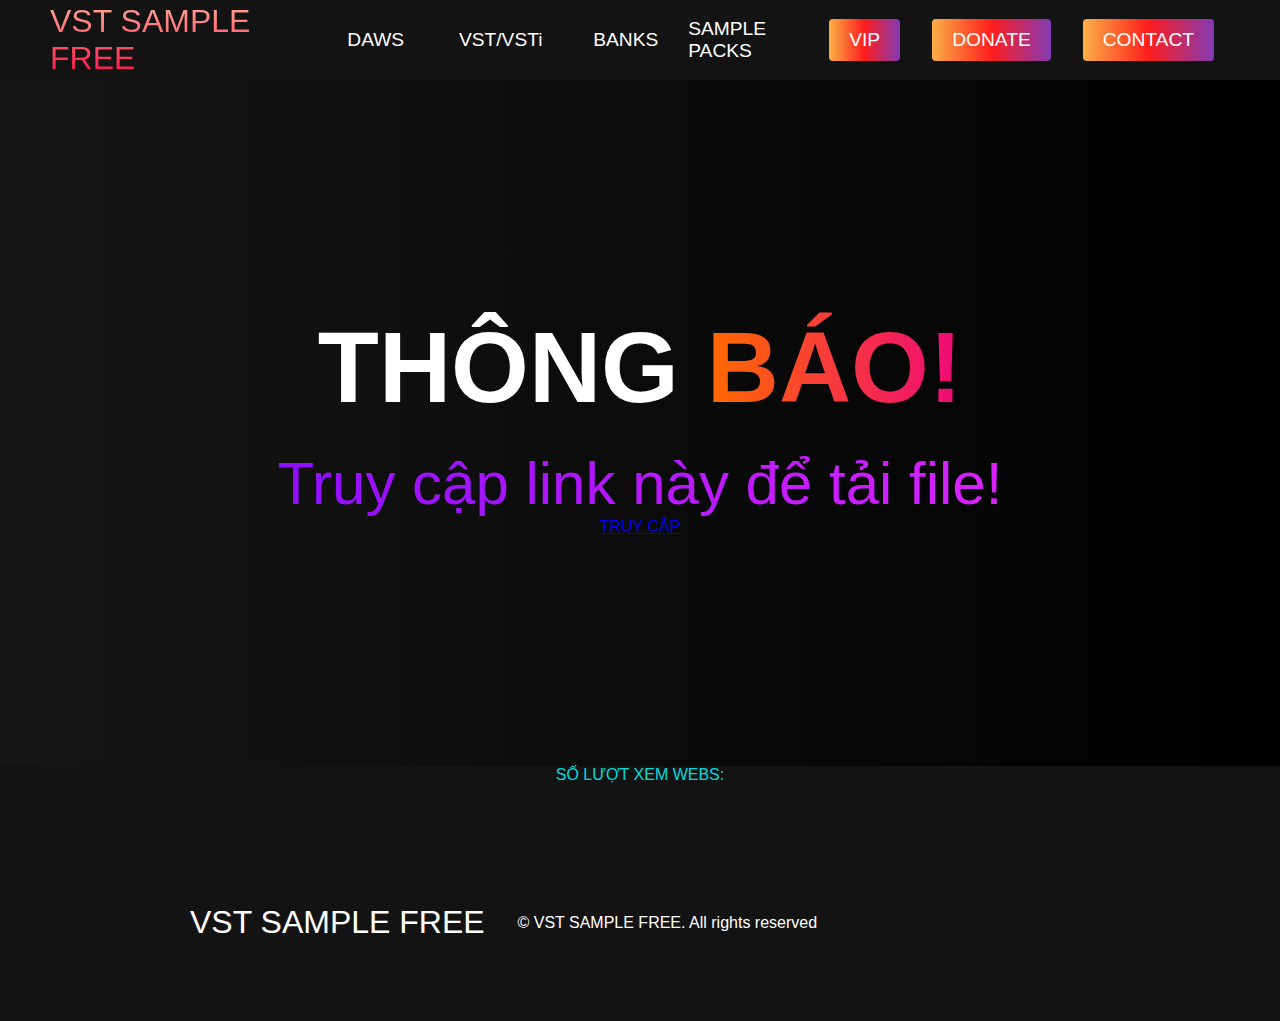
<file: index.html>
<!DOCTYPE html>
<html lang="en">
  <head>
    <link rel="shortcut icon" type="image/png" href="Fllg.png"/> 
    <meta charset="UTF-8" />
    <meta name="viewport" content="width=device-width, initial-scale=1.0" />
    <title>SHARE VST SAMPLE FREE</title>
    <link rel="stylesheet" href="styles.css" />
    <link
      rel="stylesheet"
      href="https://use.fontawesome.com/releases/v5.14.0/css/all.css"
      integrity="sha384-HzLeBuhoNPvSl5KYnjx0BT+WB0QEEqLprO+NBkkk5gbc67FTaL7XIGa2w1L0Xbgc"
      crossorigin="anonymous"/>
     </head>
  <body>
    <!-- POUPUP-->
      <script src="https://code.jquery.com/jquery-1.11.0.min.js"></script>
    <style type="text/css">
    #popup-giua-man-hinh .headerContainer,
    #popup-giua-man-hinh .bodyContainer,
    #popup-giua-man-hinh .footerContainer{max-width:960px;margin:0 auto;background:#FFF}
    #popup-giua-man-hinh .padding{padding:20px}
    #popup-giua-man-hinh .bodyContainer{min-height:500px}
    #popup-giua-man-hinh .popUpBannerBox{position:fixed;background:rgba(0,0,0,0.9);width:100%;height:100%;top:0;left:0;color:#FFF;z-index:999999;display:none}
    #popup-giua-man-hinh .popUpBannerInner{max-width:300px;margin:0 auto}
    #popup-giua-man-hinh .popUpBannerContent{position:fixed;top:150px}
    #popup-giua-man-hinh .closeButton{color:red;text-decoration:none;font-size:18px}
    #popup-giua-man-hinh a.closeButton{float:right}
    </style>
    <div id="popup-giua-man-hinh">
    <div class="popUpBannerBox">
     <div class="popUpBannerInner">
      <div class="popUpBannerContent">
       <p><a href="#" class="closeButton">Đóng</a></p>
           <img src="PPadmin.png" />
      </div>
     </div>
    </div>
    <script type="text/javascript">
     function showPopUpBanner() {
      $('.popUpBannerBox').fadeIn("2000");
     }
     setTimeout(showPopUpBanner, 1000); //thời gian popup bắt đầu hiển thị
    
     $('.popUpBannerBox').click(function(e) {
      if ( !$(e.target).is('.popUpBannerContent, .popUpBannerContent *' ) ) {
       $('.popUpBannerBox').fadeOut("2000");
       return false;
      }
     });
     $('.closeButton').click(function() {
      $('.popUpBannerBox').fadeOut("2000");
      return false;
     });
    </script>
    </div>
    
    <!-- poupup-->
  
    <!-- MESS PLUGINS-->
    <!-- Messenger Plugin chat Code -->
    <div id="fb-root"></div>
    <!-- Your Plugin chat code -->
    <div id="fb-customer-chat" class="fb-customerchat">
    </div>
    <script>
      var chatbox = document.getElementById('fb-customer-chat');
      chatbox.setAttribute("page_id", "101114085503543");
      chatbox.setAttribute("attribution", "biz_inbox");
      window.fbAsyncInit = function() {
        FB.init({
          xfbml            : true,
          version          : 'v11.0'
        });
      };
      (function(d, s, id) {
        var js, fjs = d.getElementsByTagName(s)[0];
        if (d.getElementById(id)) return;
        js = d.createElement(s); js.id = id;
        js.src = 'https://connect.facebook.net/vi_VN/sdk/xfbml.customerchat.js';
        fjs.parentNode.insertBefore(js, fjs);
      }(document, 'script', 'facebook-jssdk'));
    </script>
    <!-- Navbar Section -->
    <nav class="navbar">
      <div class="navbar__container">
        <a href="https://tnhaondsd.github.io/vst-sample/" id="navbar__logo">VST SAMPLE FREE</a>
        <div class="navbar__toggle" id="mobile-menu">
          <span class="bar"></span> <span class="bar"></span>
          <span class="bar"></span> 
        </div>
        <ul class="navbar__menu">
          
          <li class="navbar__item">
            <a href="https://docs.google.com/spreadsheets/d/e/2PACX-1vRw0k6L0uxG9lEWmEcSzhRqqln9lR9aBRx-AjPQsa5yrpiyr_EQb1LMcMGBJj0_2gOuV7eLOOyL7n_w/pubhtml" class="navbar__links" id="about-page">DAWS </a>
          </li>
          
          <li class="navbar__item">
            <a href="https://docs.google.com/spreadsheets/d/e/2PACX-1vRw0k6L0uxG9lEWmEcSzhRqqln9lR9aBRx-AjPQsa5yrpiyr_EQb1LMcMGBJj0_2gOuV7eLOOyL7n_w/pubhtml" class="navbar__links" id="services-page"
              >VST/VSTi</a>
          </li>
          <li class="navbar__item">
            <a href="https://docs.google.com/spreadsheets/d/e/2PACX-1vRw0k6L0uxG9lEWmEcSzhRqqln9lR9aBRx-AjPQsa5yrpiyr_EQb1LMcMGBJj0_2gOuV7eLOOyL7n_w/pubhtml" class="navbar__links" id="service-page"
              >BANKS</a>
          </li>
          <li class="navbar__item">
            <a href="https://docs.google.com/spreadsheets/d/e/2PACX-1vRw0k6L0uxG9lEWmEcSzhRqqln9lR9aBRx-AjPQsa5yrpiyr_EQb1LMcMGBJj0_2gOuV7eLOOyL7n_w/pubhtml" class="navbar__links" id="services-page"
              >SAMPLE PACKS </a>
          </li>
         
          <li class="navbar__btn">
            <a href="https://docs.google.com/spreadsheets/d/e/2PACX-1vRw0k6L0uxG9lEWmEcSzhRqqln9lR9aBRx-AjPQsa5yrpiyr_EQb1LMcMGBJj0_2gOuV7eLOOyL7n_w/pubhtml" class="button" id="service-page">VIP</a>
          </li>
          <li class="navbar__btn">
            <a href="https://docs.google.com/spreadsheets/d/e/2PACX-1vRw0k6L0uxG9lEWmEcSzhRqqln9lR9aBRx-AjPQsa5yrpiyr_EQb1LMcMGBJj0_2gOuV7eLOOyL7n_w/pubhtml" class="button" id="signup">DONATE</a>
          </li>
          <li class="navbar__btn">
            <a href="https://docs.google.com/spreadsheets/d/e/2PACX-1vRw0k6L0uxG9lEWmEcSzhRqqln9lR9aBRx-AjPQsa5yrpiyr_EQb1LMcMGBJj0_2gOuV7eLOOyL7n_w/pubhtml" class="button" id="signup">CONTACT</a>
          </li>
         
        </ul>
      </div>
    </nav>

    <!-- Hero Section -->
    <div class="hero" id="home">
      <div class="hero__container">
        <h1 class="hero__heading"> THÔNG <span>BÁO!</span></h1>
        <p class="hero__description">Truy cập link này để tải file!  </p>
        <p><a href="https://docs.google.com/spreadsheets/d/e/2PACX-1vRw0k6L0uxG9lEWmEcSzhRqqln9lR9aBRx-AjPQsa5yrpiyr_EQb1LMcMGBJj0_2gOuV7eLOOyL7n_w/pubhtml">TRUY CẬP</a></p>
        
       <!-- <button class="main__btn"><a href="#">PASS: TNHAO@09921</a></button> -->
      </div>
    </div>


    <div class="ftin"> 
      <h15>Số lượt xem Webs:</h15>
      <i> <script type="text/javascript" src="//counter.websiteout.net/js/22/0/0/0"></script>
      </i>
    
    </div>
    <!-- Footer Section -->
    <div class="footer__container">
      <div class="footer__links">
        <div class="footer__link--wrapper">
          
        </div>
      </div>
      <section class="social__media">
        <div class="social__media--wrap">
          <div class="footer__logo">
            <a href="/" id="footer__logo">VST SAMPLE FREE</a>
          </div>
          <p class="website__rights">© VST SAMPLE FREE. All rights reserved</p>
          <div class="social__icons">
            <a href="/" class="social__icon--link" target="_blank"
              ><i class="fab fa-facebook"></i
            ></a>
            <a href="/" class="social__icon--link"
              ><i class="fab fa-instagram"></i
            ></a>
            <a href="/" class="social__icon--link"
              ><i class="fab fa-youtube"></i
            ></a>
            <a href="/" class="social__icon--link"
              ><i class="fab fa-linkedin"></i
            ></a>
            <a href="/" class="social__icon--link"
              ><i class="fab fa-twitter"></i
            ></a>
          </div>
        </div>
      </section>
    </div>
    <script src="appdemo.js"></script>
  </body>
</html>
</file>
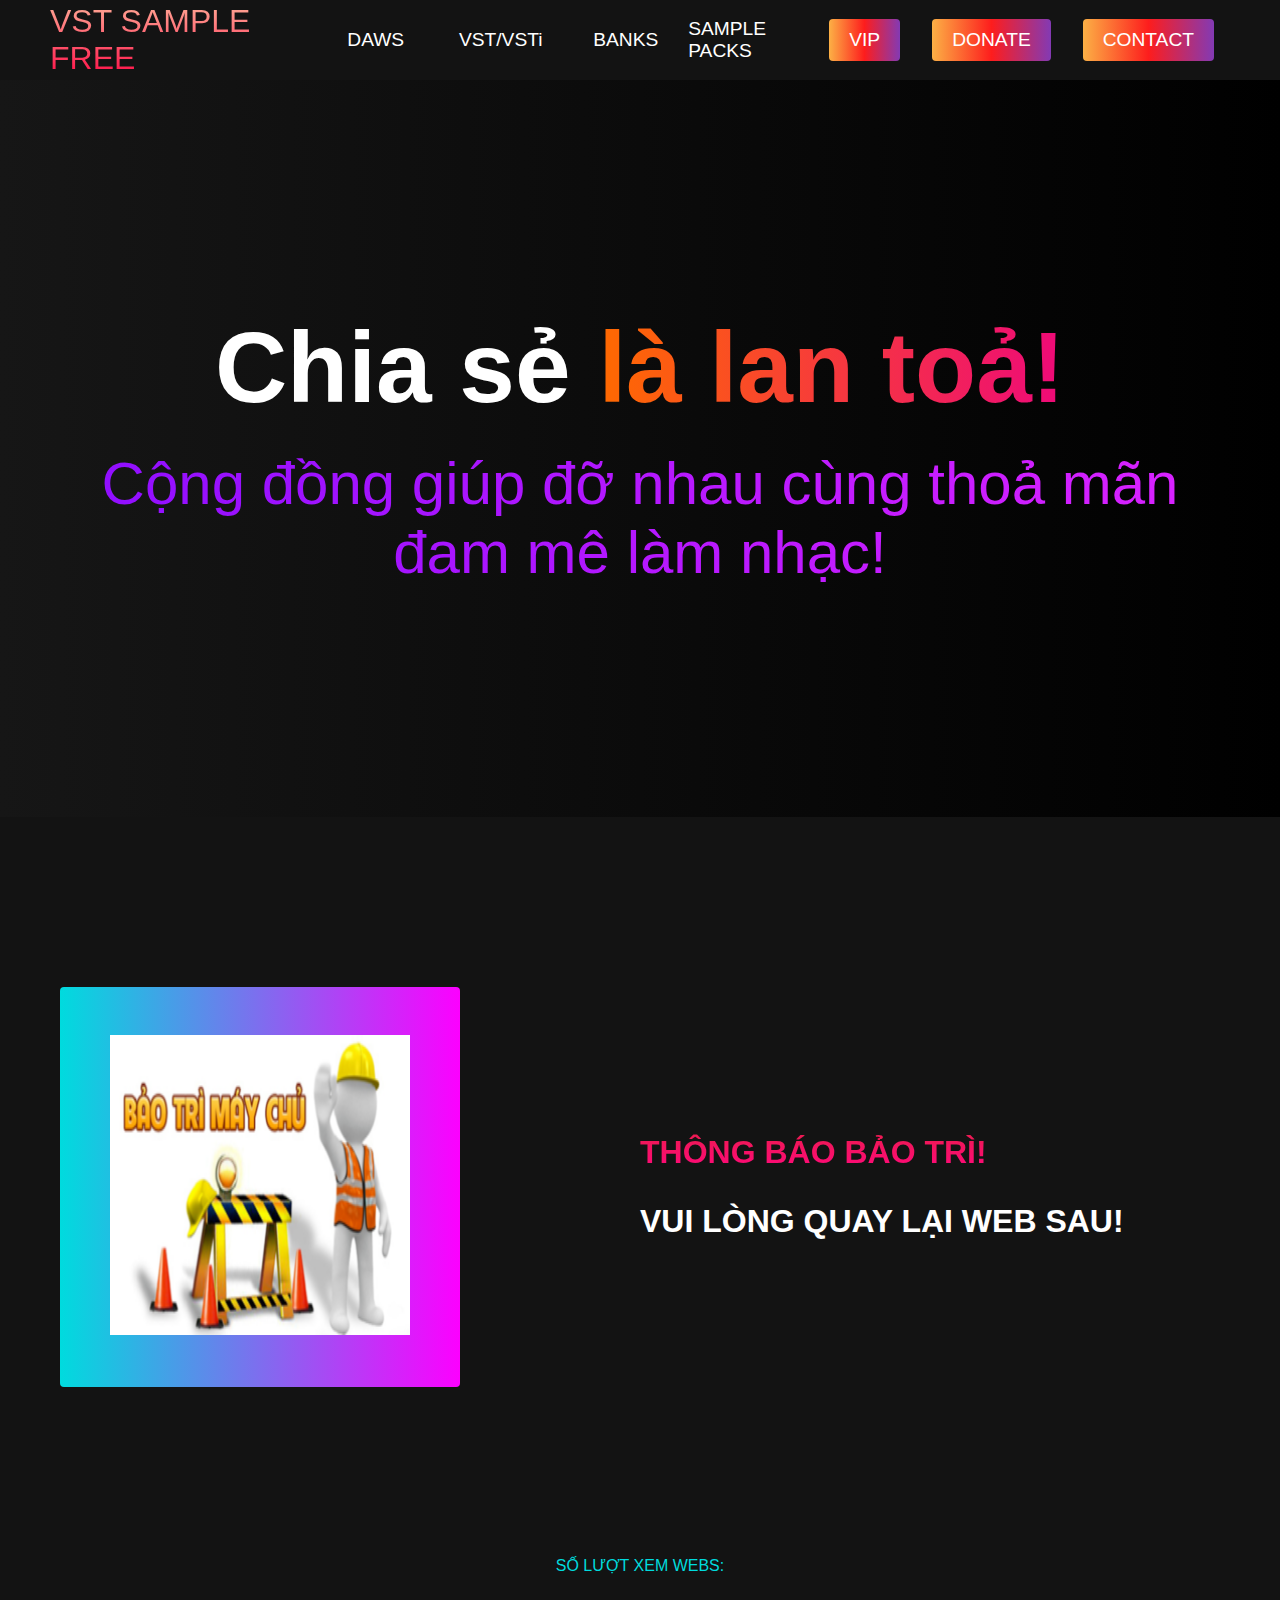
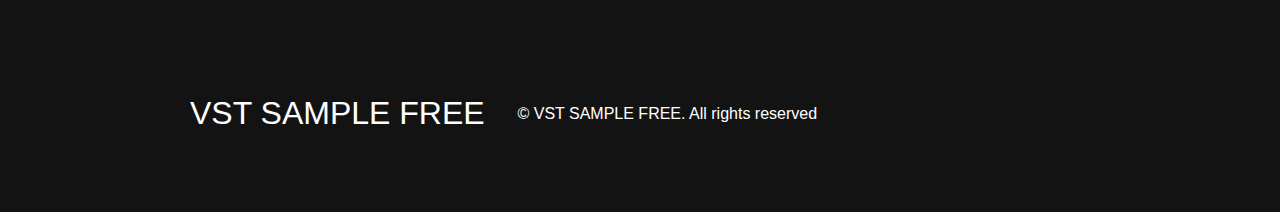
<file: bankfalcon.html>
<!DOCTYPE html>
<html lang="en">
  <head>
    <link rel="shortcut icon" type="image/png" href="Fllg.png"/> 
    <meta charset="UTF-8" />
    <meta name="viewport" content="width=device-width, initial-scale=1.0" />
    <title>SHARE VST SAMPLE FREE</title>
    <link rel="stylesheet" href="stylespost2.css" />
    <link
      rel="stylesheet"
      href="https://use.fontawesome.com/releases/v5.14.0/css/all.css"
      integrity="sha384-HzLeBuhoNPvSl5KYnjx0BT+WB0QEEqLprO+NBkkk5gbc67FTaL7XIGa2w1L0Xbgc"
      crossorigin="anonymous"
    />

     <!--BACKTOTOP-->
  <button onclick="topFunction()" id="myBtn" title="Go to top"><i class="fas fa-arrow-circle-up"></i> TOP</button>

  <style>
  
  #myBtn {
      display: none;
      position: fixed;
      bottom: 10px;
      right: 120px;
      z-index: 99;
      font-size: 18px;
      border: none;
      outline: none;
      background-color: red;
      color: white;
      cursor: pointer;
      padding: 15px;
      border-radius: 4px;
  }
  
  #myBtn:hover {
    background-color: #555;
  }
  </style>
  
  
  <script>
  // When the user scrolls down 20px from the top of the document, show the button
  window.onscroll = function() {scrollFunction()};
  
  function scrollFunction() {
      if (document.body.scrollTop > 20 || document.documentElement.scrollTop > 500) {
          document.getElementById("myBtn").style.display = "block";
      } else {
          document.getElementById("myBtn").style.display = "none";
      }
  }
  
  // When the user clicks on the button, scroll to the top of the document
  function topFunction() {
      document.body.scrollTop = 0;
      document.documentElement.scrollTop = 0;
  }
  </script>

<!--CODE BACKTO TOP-->
  </head>
  <body>
   
        <!-- POUPUP-->
    

        <script src="https://code.jquery.com/jquery-1.11.0.min.js"></script>
        <style type="text/css">
        #popup-giua-man-hinh .headerContainer,
        #popup-giua-man-hinh .bodyContainer,
        #popup-giua-man-hinh .footerContainer{max-width:960px;margin:0 auto;background:#FFF}
        #popup-giua-man-hinh .padding{padding:20px}
        #popup-giua-man-hinh .bodyContainer{min-height:500px}
        #popup-giua-man-hinh .popUpBannerBox{position:fixed;background:rgba(0,0,0,0.9);width:100%;height:100%;top:0;left:0;color:#FFF;z-index:999999;display:none}
        #popup-giua-man-hinh .popUpBannerInner{max-width:300px;margin:0 auto}
        #popup-giua-man-hinh .popUpBannerContent{position:fixed;top:150px}
        #popup-giua-man-hinh .closeButton{color:red;text-decoration:none;font-size:18px}
        #popup-giua-man-hinh a.closeButton{float:right}
        </style>
        <div id="popup-giua-man-hinh">
        <div class="popUpBannerBox">
         <div class="popUpBannerInner">
          <div class="popUpBannerContent">
           <p><a href="#" class="closeButton">Đóng</a></p>
        
         
        
               <img src="PPadmin.gif" />
        
         
          </div>
         </div>
        </div>
        <script type="text/javascript">
         function showPopUpBanner() {
          $('.popUpBannerBox').fadeIn("2000");
         }
         setTimeout(showPopUpBanner, 1000); //thời gian popup bắt đầu hiển thị
        
         $('.popUpBannerBox').click(function(e) {
          if ( !$(e.target).is('.popUpBannerContent, .popUpBannerContent *' ) ) {
           $('.popUpBannerBox').fadeOut("2000");
           return false;
          }
         });
         $('.closeButton').click(function() {
          $('.popUpBannerBox').fadeOut("2000");
          return false;
         });
        </script>
        </div>
        
        <!-- poupup-->
     <!-- Navbar Section -->
     <nav class="navbar">
      <div class="navbar__container">
        <a href="https://tnhaondsd.github.io/vst-sample/" id="navbar__logo">VST SAMPLE FREE</a>
        <div class="navbar__toggle" id="mobile-menu">
          <span class="bar"></span> <span class="bar"></span>
          <span class="bar"></span> 
        </div>
        <ul class="navbar__menu">
          
          <li class="navbar__item">
            <a href="https://tnhaondsd.github.io/vst-sample/" class="navbar__links" id="about-page">DAWS </a>
          </li>
          
          <li class="navbar__item">
            <a href="https://tnhaondsd.github.io/vst-sample/" class="navbar__links" id="services-page"
              >VST/VSTi</a>
          </li>
          <li class="navbar__item">
            <a href="https://tnhaondsd.github.io/vst-sample/" class="navbar__links" id="service-page"
              >BANKS</a>
          </li>
          <li class="navbar__item">
            <a href="samplepacks.html" class="navbar__links" id="services-page"
              >SAMPLE PACKS </a>
          </li>
         
          <li class="navbar__btn">
            <a href="https://tnhaondsd.github.io/vst-sample/" class="button" id="service-page">VIP</a>
          </li>
          <li class="navbar__btn">
            <a href="https://tnhaondsd.github.io/vst-sample/" class="button" id="signup">DONATE</a>
          </li>
          <li class="navbar__btn">
            <a href="https://tnhaondsd.github.io/vst-sample/" class="button" id="signup">CONTACT</a>
          </li>
         
        </ul>
      </div>
    </nav>

    <!-- Hero Section -->
    <div class="hero" id="home">
      <div class="hero__container">
        <h1 class="hero__heading">Chia sẻ <span>là lan toả!</span></h1>
        <p class="hero__description">Cộng đồng giúp đỡ nhau cùng thoả mãn đam mê làm nhạc!</p>
       <!-- <button class="main__btn"><a href="#">PASS: TNHAO@09921</a></button> -->
      </div>
    </div>

       <!-- kontakt -->
       <div class="main" id="daws">
        <div class="main__container">
          <div class="main__img--container">
            <div class="main__img--card">
             
             <i><img src="baotri.png" alt=""
                style="height:300px; width: 300px;align-items: center;"></i> 
             
              </div> 
          </div>
          <div class="main__content">
            <h1>THÔNG BÁO BẢO TRÌ!</h1>
              <p>VUI LÒNG QUAY LẠI WEB SAU! </p> 
             
            
              
  
          </div>
        </div>
      </div>

    
  <div class="ft"> 
    <h12>Số lượt xem Webs:</h12>
    <i> <script type="text/javascript" src="//counter.websiteout.net/js/22/0/0/0"></script></script>
    </i>
  
  </div>
    <!-- Footer Section -->

    <div class="footer__container">
      <div class="footer__links">
        <div class="footer__link--wrapper">
          
        </div>
      </div>
      <section class="social__media">
        <div class="social__media--wrap">
          <div class="footer__logo">
            <a href="/" id="footer__logo">VST SAMPLE FREE</a>
          </div>
          <p class="website__rights">© VST SAMPLE FREE. All rights reserved</p>
          <div class="social__icons">
            <a href="/" class="social__icon--link" target="_blank"
              ><i class="fab fa-facebook"></i
            ></a>
            <a href="/" class="social__icon--link"
              ><i class="fab fa-instagram"></i
            ></a>
            <a href="/" class="social__icon--link"
              ><i class="fab fa-youtube"></i
            ></a>
            <a href="/" class="social__icon--link"
              ><i class="fab fa-linkedin"></i
            ></a>
            <a href="/" class="social__icon--link"
              ><i class="fab fa-twitter"></i
            ></a>
          </div>
        </div>
      </section>
    </div>
    <script src="appdemo.js"></script>
  </body>
</html>
</file>
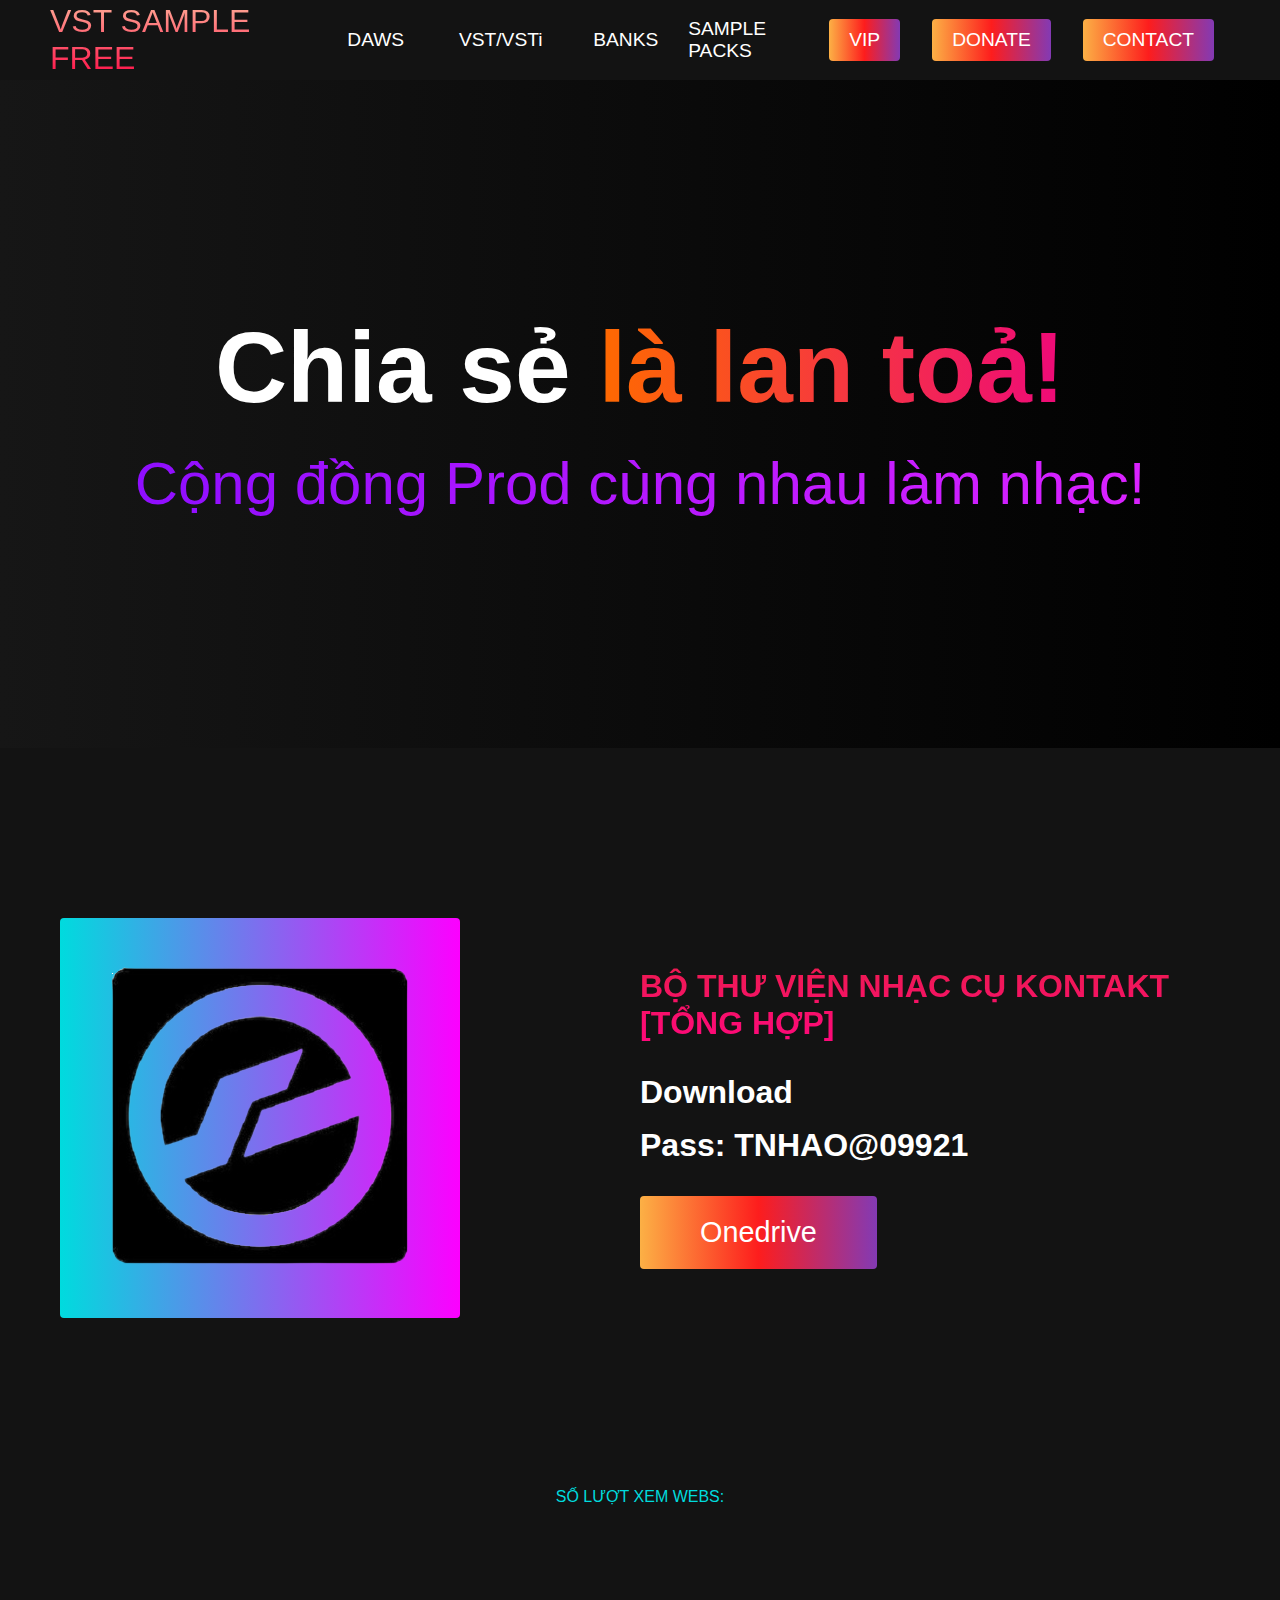
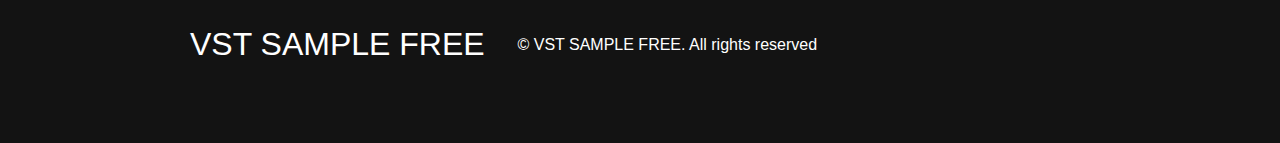
<file: bankkontakt.html>
<!DOCTYPE html>
<html lang="en">
  <head>
    <link rel="shortcut icon" type="image/png" href="Fllg.png"/> 
    <meta charset="UTF-8" />
    <meta name="viewport" content="width=device-width, initial-scale=1.0" />
    <title>SHARE VST SAMPLE FREE</title>
    <link rel="stylesheet" href="stylespost2.css" />
    <link
      rel="stylesheet"
      href="https://use.fontawesome.com/releases/v5.14.0/css/all.css"
      integrity="sha384-HzLeBuhoNPvSl5KYnjx0BT+WB0QEEqLprO+NBkkk5gbc67FTaL7XIGa2w1L0Xbgc"
      crossorigin="anonymous"
    />

     <!--BACKTOTOP-->
  <button onclick="topFunction()" id="myBtn" title="Go to top"><i class="fas fa-arrow-circle-up"></i> TOP</button>

  <style>
  
  #myBtn {
      display: none;
      position: fixed;
      bottom: 10px;
      right: 120px;
      z-index: 99;
      font-size: 18px;
      border: none;
      outline: none;
      background-color: red;
      color: white;
      cursor: pointer;
      padding: 15px;
      border-radius: 4px;
  }
  
  #myBtn:hover {
    background-color: #555;
  }
  </style>
  
  
  <script>
  // When the user scrolls down 20px from the top of the document, show the button
  window.onscroll = function() {scrollFunction()};
  
  function scrollFunction() {
      if (document.body.scrollTop > 20 || document.documentElement.scrollTop > 500) {
          document.getElementById("myBtn").style.display = "block";
      } else {
          document.getElementById("myBtn").style.display = "none";
      }
  }
  
  // When the user clicks on the button, scroll to the top of the document
  function topFunction() {
      document.body.scrollTop = 0;
      document.documentElement.scrollTop = 0;
  }
  </script>

<!--CODE BACKTO TOP-->
<style>
  body{
       -webkit-touch-callout: none;
       -webkit-user-select: none;
       -moz-user-select: none;
       -ms-user-select: none;
       -o-user-select: none;
        user-select: none;
      }
</style>
     
<script type="text/JavaScript">
  var message="NoRightClicking"; function defeatIE() {if (document.all) {(message);return false;}} function defeatNS(e) {if (document.layers||(document.getElementById&&!document.all)) { if (e.which==2||e.which==3) {(message);return false;}}} if (document.layers) {document.captureEvents(Event.MOUSEDOWN);document.onmousedown=defeatNS;} else{document.onmouseup=defeatNS;document.oncontextmenu=defeatIE;} document.oncontextmenu=new Function("return false") 
  </script>
  </head>
  <body>
   
        <!-- POUPUP-->
    

        <script src="https://code.jquery.com/jquery-1.11.0.min.js"></script>
        <style type="text/css">
        #popup-giua-man-hinh .headerContainer,
        #popup-giua-man-hinh .bodyContainer,
        #popup-giua-man-hinh .footerContainer{max-width:960px;margin:0 auto;background:#FFF}
        #popup-giua-man-hinh .padding{padding:20px}
        #popup-giua-man-hinh .bodyContainer{min-height:500px}
        #popup-giua-man-hinh .popUpBannerBox{position:fixed;background:rgba(0,0,0,0.9);width:100%;height:100%;top:0;left:0;color:#FFF;z-index:999999;display:none}
        #popup-giua-man-hinh .popUpBannerInner{max-width:300px;margin:0 auto}
        #popup-giua-man-hinh .popUpBannerContent{position:fixed;top:150px}
        #popup-giua-man-hinh .closeButton{color:red;text-decoration:none;font-size:18px}
        #popup-giua-man-hinh a.closeButton{float:right}
        </style>
        <div id="popup-giua-man-hinh">
        <div class="popUpBannerBox">
         <div class="popUpBannerInner">
          <div class="popUpBannerContent">
           <p><a href="#" class="closeButton">Đóng</a></p>
        
         
        
               <img src="PPadmin.gif" />
        
         
          </div>
         </div>
        </div>
        <script type="text/javascript">
         function showPopUpBanner() {
          $('.popUpBannerBox').fadeIn("2000");
         }
         setTimeout(showPopUpBanner, 1000); //thời gian popup bắt đầu hiển thị
        
         $('.popUpBannerBox').click(function(e) {
          if ( !$(e.target).is('.popUpBannerContent, .popUpBannerContent *' ) ) {
           $('.popUpBannerBox').fadeOut("2000");
           return false;
          }
         });
         $('.closeButton').click(function() {
          $('.popUpBannerBox').fadeOut("2000");
          return false;
         });
        </script>
        </div>
        
        <!-- poupup-->
     <!-- Navbar Section -->
     <nav class="navbar">
      <div class="navbar__container">
        <a href="https://tnhaondsd.github.io/vst-sample/" id="navbar__logo">VST SAMPLE FREE</a>
        <div class="navbar__toggle" id="mobile-menu">
          <span class="bar"></span> <span class="bar"></span>
          <span class="bar"></span> 
        </div>
        <ul class="navbar__menu">
          
          <li class="navbar__item">
            <a href="https://tnhaondsd.github.io/vst-sample/" class="navbar__links" id="about-page">DAWS </a>
          </li>
          
          <li class="navbar__item">
            <a href="https://tnhaondsd.github.io/vst-sample/" class="navbar__links" id="services-page"
              >VST/VSTi</a>
          </li>
          <li class="navbar__item">
            <a href="https://tnhaondsd.github.io/vst-sample/" class="navbar__links" id="service-page"
              >BANKS</a>
          </li>
          <li class="navbar__item">
            <a href="samplepacks.html" class="navbar__links" id="services-page"
              >SAMPLE PACKS </a>
          </li>
         
          <li class="navbar__btn">
            <a href="https://tnhaondsd.github.io/vst-sample/" class="button" id="service-page">VIP</a>
          </li>
          <li class="navbar__btn">
            <a href="https://tnhaondsd.github.io/vst-sample/" class="button" id="signup">DONATE</a>
          </li>
          <li class="navbar__btn">
            <a href="https://tnhaondsd.github.io/vst-sample/" class="button" id="signup">CONTACT</a>
          </li>
         
        </ul>
      </div>
    </nav>
    <!-- Hero Section -->
    <div class="hero" id="home">
      <div class="hero__container">
        <h1 class="hero__heading">Chia sẻ <span>là lan toả!</span></h1>
        <p class="hero__description">Cộng đồng Prod cùng nhau làm nhạc!</p>
       <!-- <button class="main__btn"><a href="#">PASS: TNHAO@09921</a></button> -->
      </div>
    </div>

   

<!-- vst-->
<div class="main" id="daws">
  <div class="main__container">
    <div class="main__img--container">
      <div class="main__img--card">
       
       <i><img src="ktlg.png" alt="" ></i> 
       
        </div> 
    </div>
    <div class="main__content">
      <h1> Bộ Thư Viện Nhạc Cụ Kontakt [TỔNG HỢP]</h1>
        <p>Download <i class="fas fa-download"></i></p> 
        <p>Pass: TNHAO@09921</p>
      
     <button class="main__btn"><a href="https://bitly.com.vn/cy2qn1">Onedrive</a></button>       
    
    </div>
  </div>
</div>



<div class="ft"> 
  <h12>Số lượt xem Webs:</h12>
  <i> <script type="text/javascript" src="//counter.websiteout.net/js/22/0/0/0"></script>
  </i>

</div>


    <!-- Footer Section -->
      
    <div class="footer__container">
      <div class="footer__links">
        <div class="footer__link--wrapper">
          
        </div>
      </div>
      <section class="social__media">
        <div class="social__media--wrap">
          <div class="footer__logo">
            <a href="/" id="footer__logo">VST SAMPLE FREE</a>
          </div>
          <p class="website__rights">© VST SAMPLE FREE. All rights reserved</p>
          <div class="social__icons">
            <a href="/" class="social__icon--link" target="_blank"
              ><i class="fab fa-facebook"></i
            ></a>
            <a href="/" class="social__icon--link"
              ><i class="fab fa-instagram"></i
            ></a>
            <a href="/" class="social__icon--link"
              ><i class="fab fa-youtube"></i
            ></a>
            <a href="/" class="social__icon--link"
              ><i class="fab fa-linkedin"></i
            ></a>
            <a href="/" class="social__icon--link"
              ><i class="fab fa-twitter"></i
            ></a>
          </div>
        </div>
      </section>
    </div>
    <script src="appdemo.js"></script>
  </body>
</html>
</file>
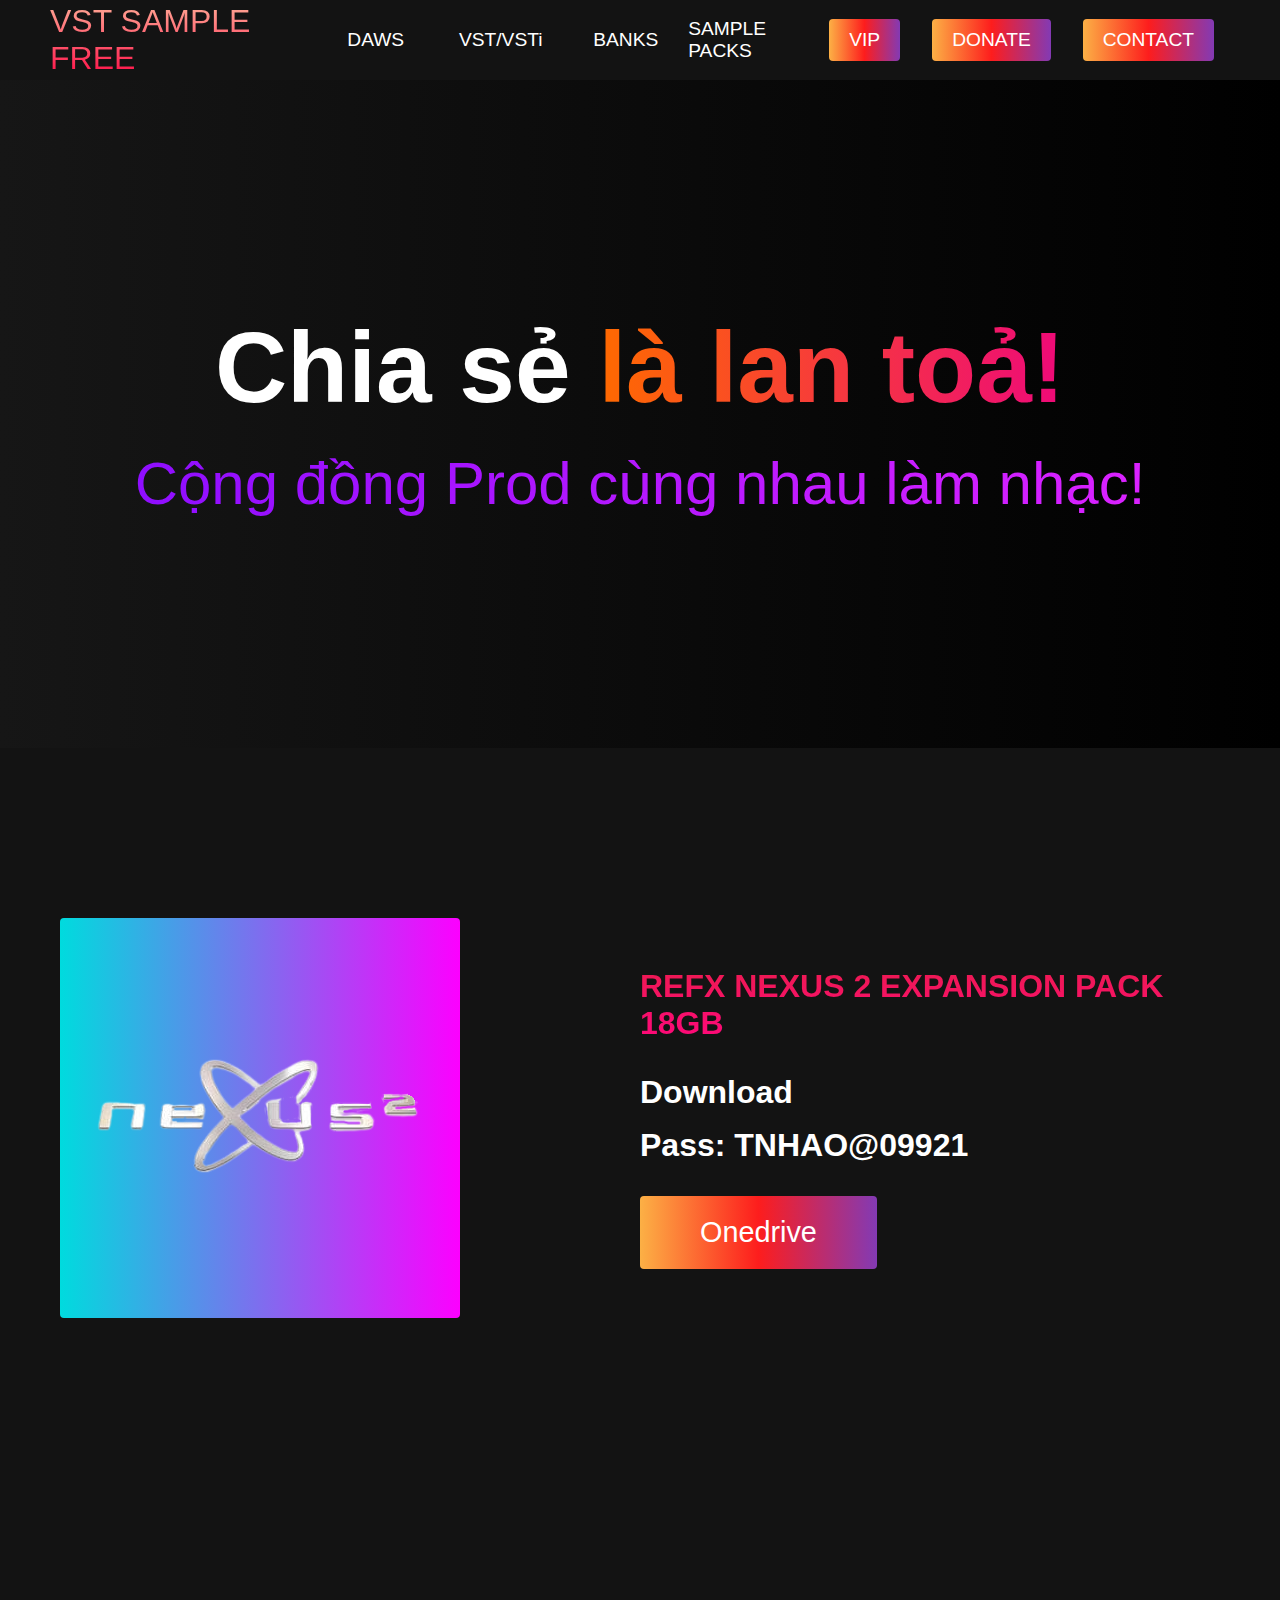
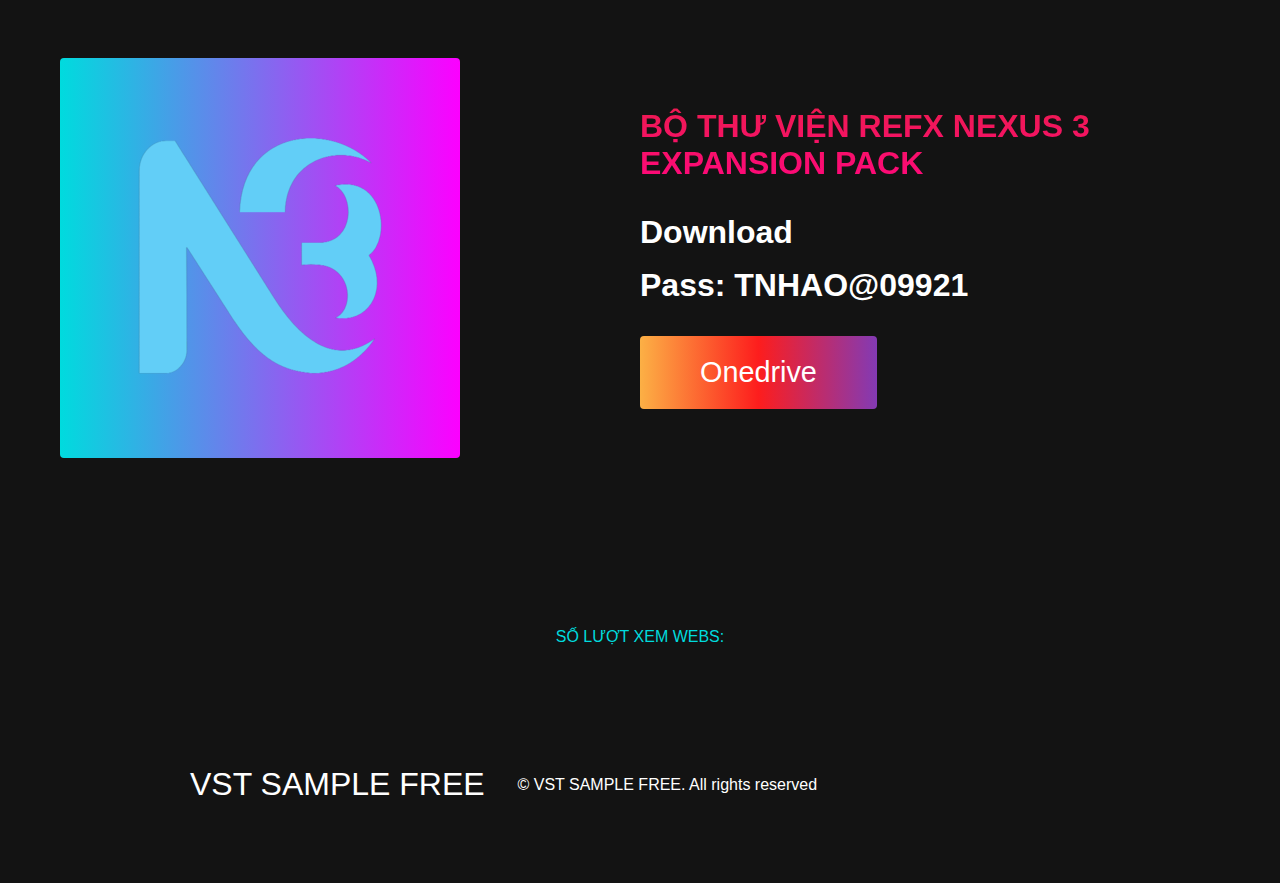
<file: banknexus.html>
<!DOCTYPE html>
<html lang="en">
  <head>
    <link rel="shortcut icon" type="image/png" href="Fllg.png"/> 
    <meta charset="UTF-8" />
    <meta name="viewport" content="width=device-width, initial-scale=1.0" />
    <title>SHARE VST SAMPLE FREE</title>
    <link rel="stylesheet" href="stylespost2.css" />
    <link
      rel="stylesheet"
      href="https://use.fontawesome.com/releases/v5.14.0/css/all.css"
      integrity="sha384-HzLeBuhoNPvSl5KYnjx0BT+WB0QEEqLprO+NBkkk5gbc67FTaL7XIGa2w1L0Xbgc"
      crossorigin="anonymous"
    />

     <!--BACKTOTOP-->
  <button onclick="topFunction()" id="myBtn" title="Go to top"><i class="fas fa-arrow-circle-up"></i> TOP</button>

  <style>
  
  #myBtn {
      display: none;
      position: fixed;
      bottom: 10px;
      right: 120px;
      z-index: 99;
      font-size: 18px;
      border: none;
      outline: none;
      background-color: red;
      color: white;
      cursor: pointer;
      padding: 15px;
      border-radius: 4px;
  }
  
  #myBtn:hover {
    background-color: #555;
  }
  </style>
  
  
  <script>
  // When the user scrolls down 20px from the top of the document, show the button
  window.onscroll = function() {scrollFunction()};
  
  function scrollFunction() {
      if (document.body.scrollTop > 20 || document.documentElement.scrollTop > 500) {
          document.getElementById("myBtn").style.display = "block";
      } else {
          document.getElementById("myBtn").style.display = "none";
      }
  }
  
  // When the user clicks on the button, scroll to the top of the document
  function topFunction() {
      document.body.scrollTop = 0;
      document.documentElement.scrollTop = 0;
  }
  </script>

<!--CODE BACKTO TOP-->
<style>
  body{
       -webkit-touch-callout: none;
       -webkit-user-select: none;
       -moz-user-select: none;
       -ms-user-select: none;
       -o-user-select: none;
        user-select: none;
      }
</style>
     
     
<script type="text/JavaScript">
  var message="NoRightClicking"; function defeatIE() {if (document.all) {(message);return false;}} function defeatNS(e) {if (document.layers||(document.getElementById&&!document.all)) { if (e.which==2||e.which==3) {(message);return false;}}} if (document.layers) {document.captureEvents(Event.MOUSEDOWN);document.onmousedown=defeatNS;} else{document.onmouseup=defeatNS;document.oncontextmenu=defeatIE;} document.oncontextmenu=new Function("return false") 
  </script>
  
  </head>
  <body>
   
        <!-- POUPUP-->
    

        <script src="https://code.jquery.com/jquery-1.11.0.min.js"></script>
        <style type="text/css">
        #popup-giua-man-hinh .headerContainer,
        #popup-giua-man-hinh .bodyContainer,
        #popup-giua-man-hinh .footerContainer{max-width:960px;margin:0 auto;background:#FFF}
        #popup-giua-man-hinh .padding{padding:20px}
        #popup-giua-man-hinh .bodyContainer{min-height:500px}
        #popup-giua-man-hinh .popUpBannerBox{position:fixed;background:rgba(0,0,0,0.9);width:100%;height:100%;top:0;left:0;color:#FFF;z-index:999999;display:none}
        #popup-giua-man-hinh .popUpBannerInner{max-width:300px;margin:0 auto}
        #popup-giua-man-hinh .popUpBannerContent{position:fixed;top:150px}
        #popup-giua-man-hinh .closeButton{color:red;text-decoration:none;font-size:18px}
        #popup-giua-man-hinh a.closeButton{float:right}
        </style>
        <div id="popup-giua-man-hinh">
        <div class="popUpBannerBox">
         <div class="popUpBannerInner">
          <div class="popUpBannerContent">
           <p><a href="#" class="closeButton">Đóng</a></p>
        
         
        
               <img src="PPadmin.gif" />
        
         
          </div>
         </div>
        </div>
        <script type="text/javascript">
         function showPopUpBanner() {
          $('.popUpBannerBox').fadeIn("2000");
         }
         setTimeout(showPopUpBanner, 1000); //thời gian popup bắt đầu hiển thị
        
         $('.popUpBannerBox').click(function(e) {
          if ( !$(e.target).is('.popUpBannerContent, .popUpBannerContent *' ) ) {
           $('.popUpBannerBox').fadeOut("2000");
           return false;
          }
         });
         $('.closeButton').click(function() {
          $('.popUpBannerBox').fadeOut("2000");
          return false;
         });
        </script>
        </div>
        
        <!-- poupup-->
     <!-- Navbar Section -->
     <nav class="navbar">
      <div class="navbar__container">
        <a href="https://tnhaondsd.github.io/vst-sample/" id="navbar__logo">VST SAMPLE FREE</a>
        <div class="navbar__toggle" id="mobile-menu">
          <span class="bar"></span> <span class="bar"></span>
          <span class="bar"></span> 
        </div>
        <ul class="navbar__menu">
          
          <li class="navbar__item">
            <a href="https://tnhaondsd.github.io/vst-sample/" class="navbar__links" id="about-page">DAWS </a>
          </li>
          
          <li class="navbar__item">
            <a href="https://tnhaondsd.github.io/vst-sample/" class="navbar__links" id="services-page"
              >VST/VSTi</a>
          </li>
          <li class="navbar__item">
            <a href="https://tnhaondsd.github.io/vst-sample/" class="navbar__links" id="service-page"
              >BANKS</a>
          </li>
          <li class="navbar__item">
            <a href="samplepacks.html" class="navbar__links" id="services-page"
              >SAMPLE PACKS </a>
          </li>
         
          <li class="navbar__btn">
            <a href="https://tnhaondsd.github.io/vst-sample/" class="button" id="service-page">VIP</a>
          </li>
          <li class="navbar__btn">
            <a href="https://tnhaondsd.github.io/vst-sample/" class="button" id="signup">DONATE</a>
          </li>
          <li class="navbar__btn">
            <a href="https://tnhaondsd.github.io/vst-sample/" class="button" id="signup">CONTACT</a>
          </li>
         
        </ul>
      </div>
    </nav>
    <!-- Hero Section -->
    <div class="hero" id="home">
      <div class="hero__container">
        <h1 class="hero__heading">Chia sẻ <span>là lan toả!</span></h1>
        <p class="hero__description">Cộng đồng Prod cùng nhau làm nhạc!</p>
       <!-- <button class="main__btn"><a href="#">PASS: TNHAO@09921</a></button> -->
      </div>
    </div>

   

<!-- vst-->
<div class="main" id="daws">
  <div class="main__container">
    <div class="main__img--container">
      <div class="main__img--card">
       
       <i><img src="nx2lg.png" alt="" ></i> 
       
        </div> 
    </div>
    <div class="main__content">
      <h1> Refx Nexus 2 Expansion Pack 18Gb</h1>
        <p>Download <i class="fas fa-download"></i></p> 
        <p>Pass: TNHAO@09921</p>
      
      <button class="main__btn"><a href="https://bom.so/ySBB3v"><i class="fas fa-download"></i> Onedrive</a></button>
              
    
    </div>
  </div>
</div>



<!-- vst-->
<div class="main" id="daws">
  <div class="main__container">
    <div class="main__img--container">
      <div class="main__img--card">
       
       <i><img src="nx3lg.png" alt="" ></i> 
       
        </div> 
    </div>
    <div class="main__content">
      <h1> Bộ Thư viện Refx Nexus 3 Expansion Pack </h1>
        <p>Download <i class="fas fa-download"></i></p> 
        <p>Pass: TNHAO@09921</p>
      
      <button class="main__btn"><a href="https://bitly.com.vn/edgga3"><i class="fas fa-download"></i> Onedrive</a></button>
              
    
    </div>
  </div>
</div>
  
      <div class="ft"> 
        <h12>Số lượt xem Webs:</h12>
        <i> <script type="text/javascript" src="//counter.websiteout.net/js/22/0/0/0"></script>
        </i>
      
      </div>    
        
    <!-- Footer Section -->
        

    <div class="footer__container">
      <div class="footer__links">
        <div class="footer__link--wrapper">
          
        </div>
      </div>
      <section class="social__media">
        <div class="social__media--wrap">
          <div class="footer__logo">
            <a href="/" id="footer__logo">VST SAMPLE FREE</a>
          </div>
          <p class="website__rights">© VST SAMPLE FREE. All rights reserved</p>
          <div class="social__icons">
            <a href="/" class="social__icon--link" target="_blank"
              ><i class="fab fa-facebook"></i
            ></a>
            <a href="/" class="social__icon--link"
              ><i class="fab fa-instagram"></i
            ></a>
            <a href="/" class="social__icon--link"
              ><i class="fab fa-youtube"></i
            ></a>
            <a href="/" class="social__icon--link"
              ><i class="fab fa-linkedin"></i
            ></a>
            <a href="/" class="social__icon--link"
              ><i class="fab fa-twitter"></i
            ></a>
          </div>
        </div>
      </section>
    </div>
    <script src="appdemo.js"></script>
  </body>
</html>
</file>
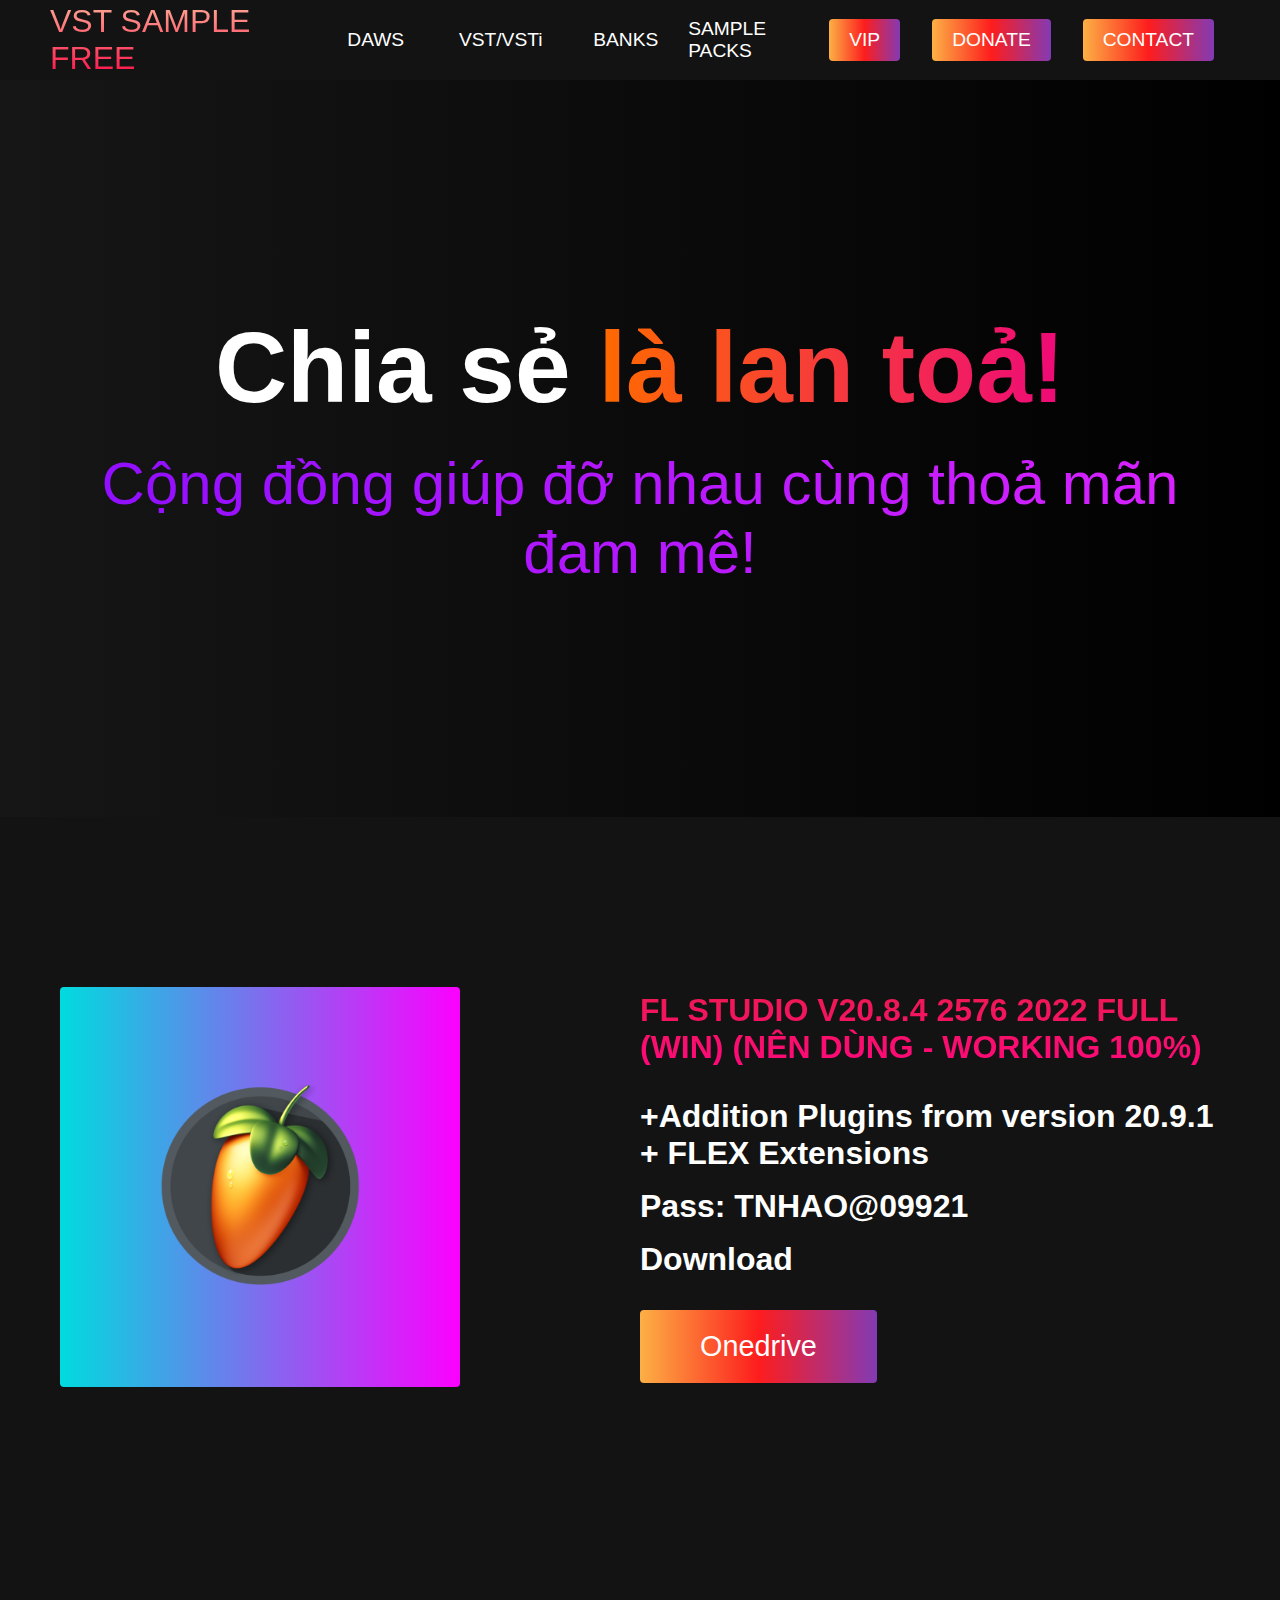
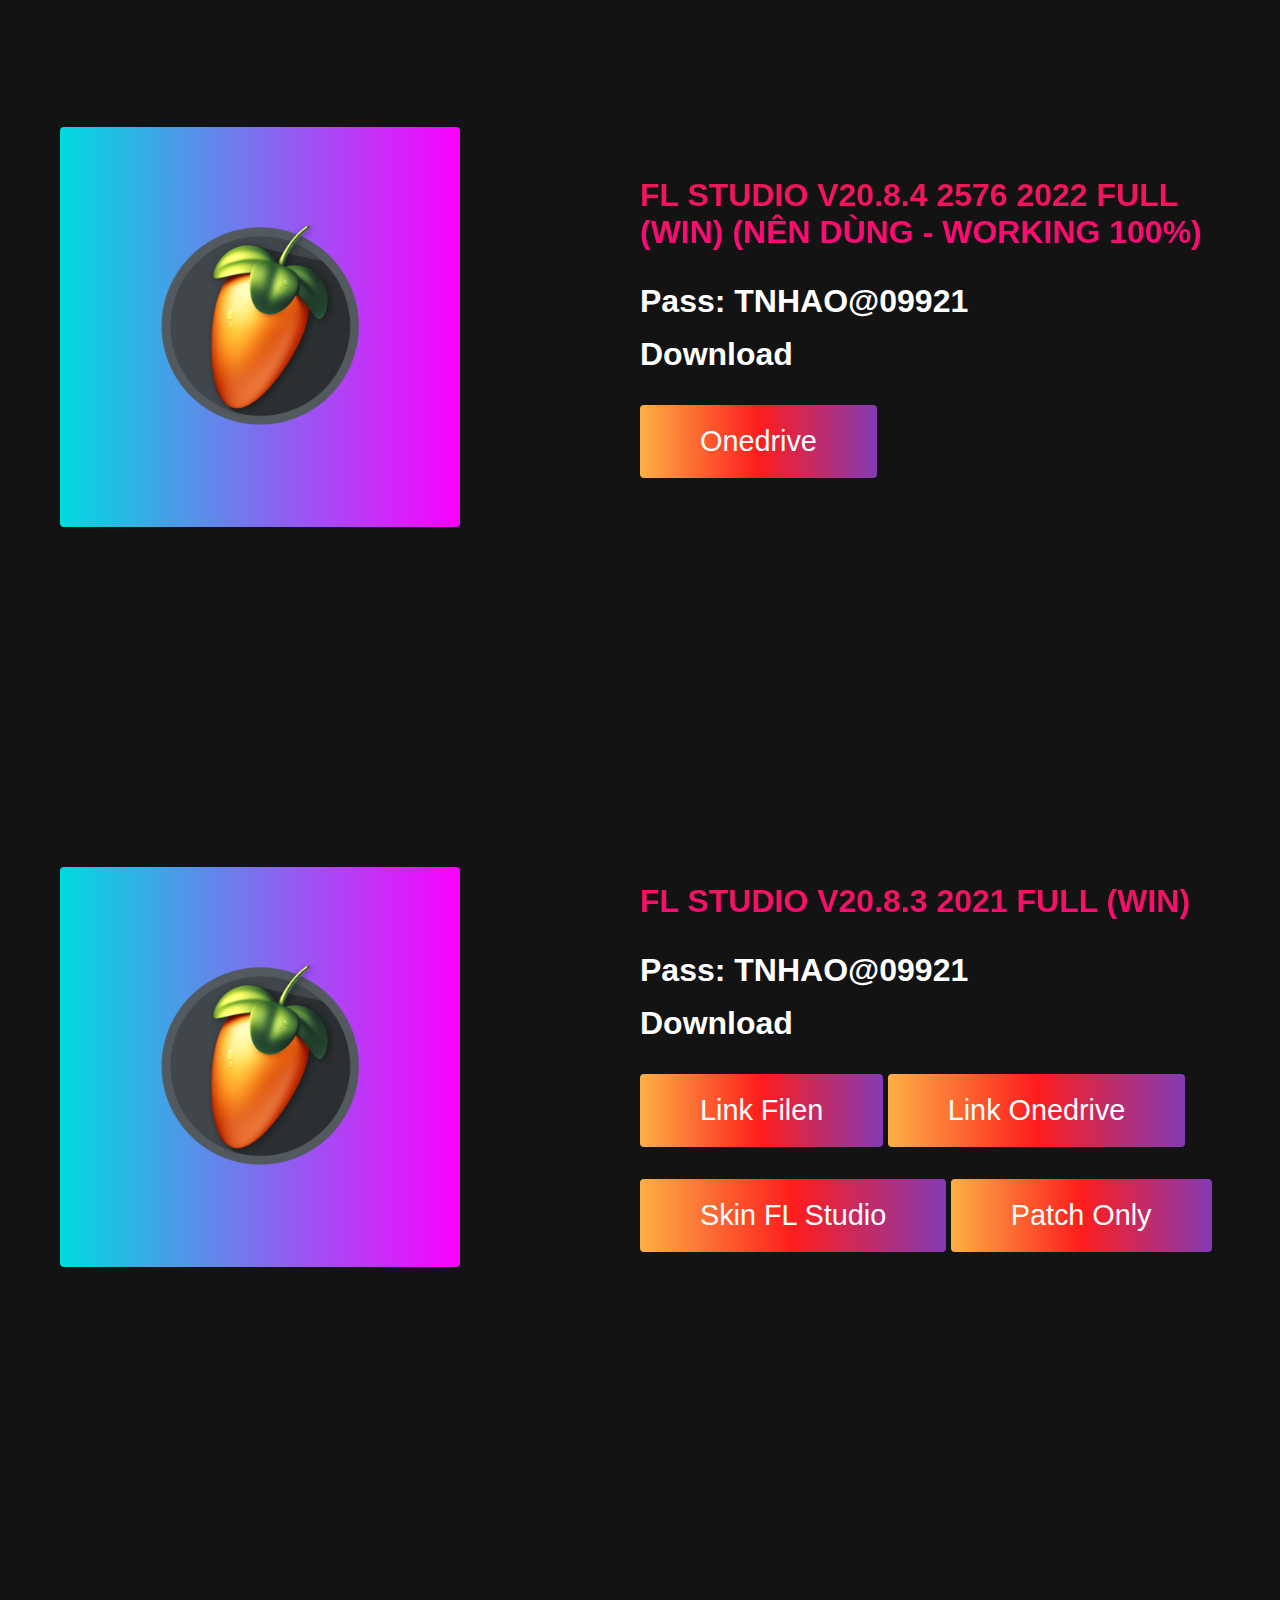
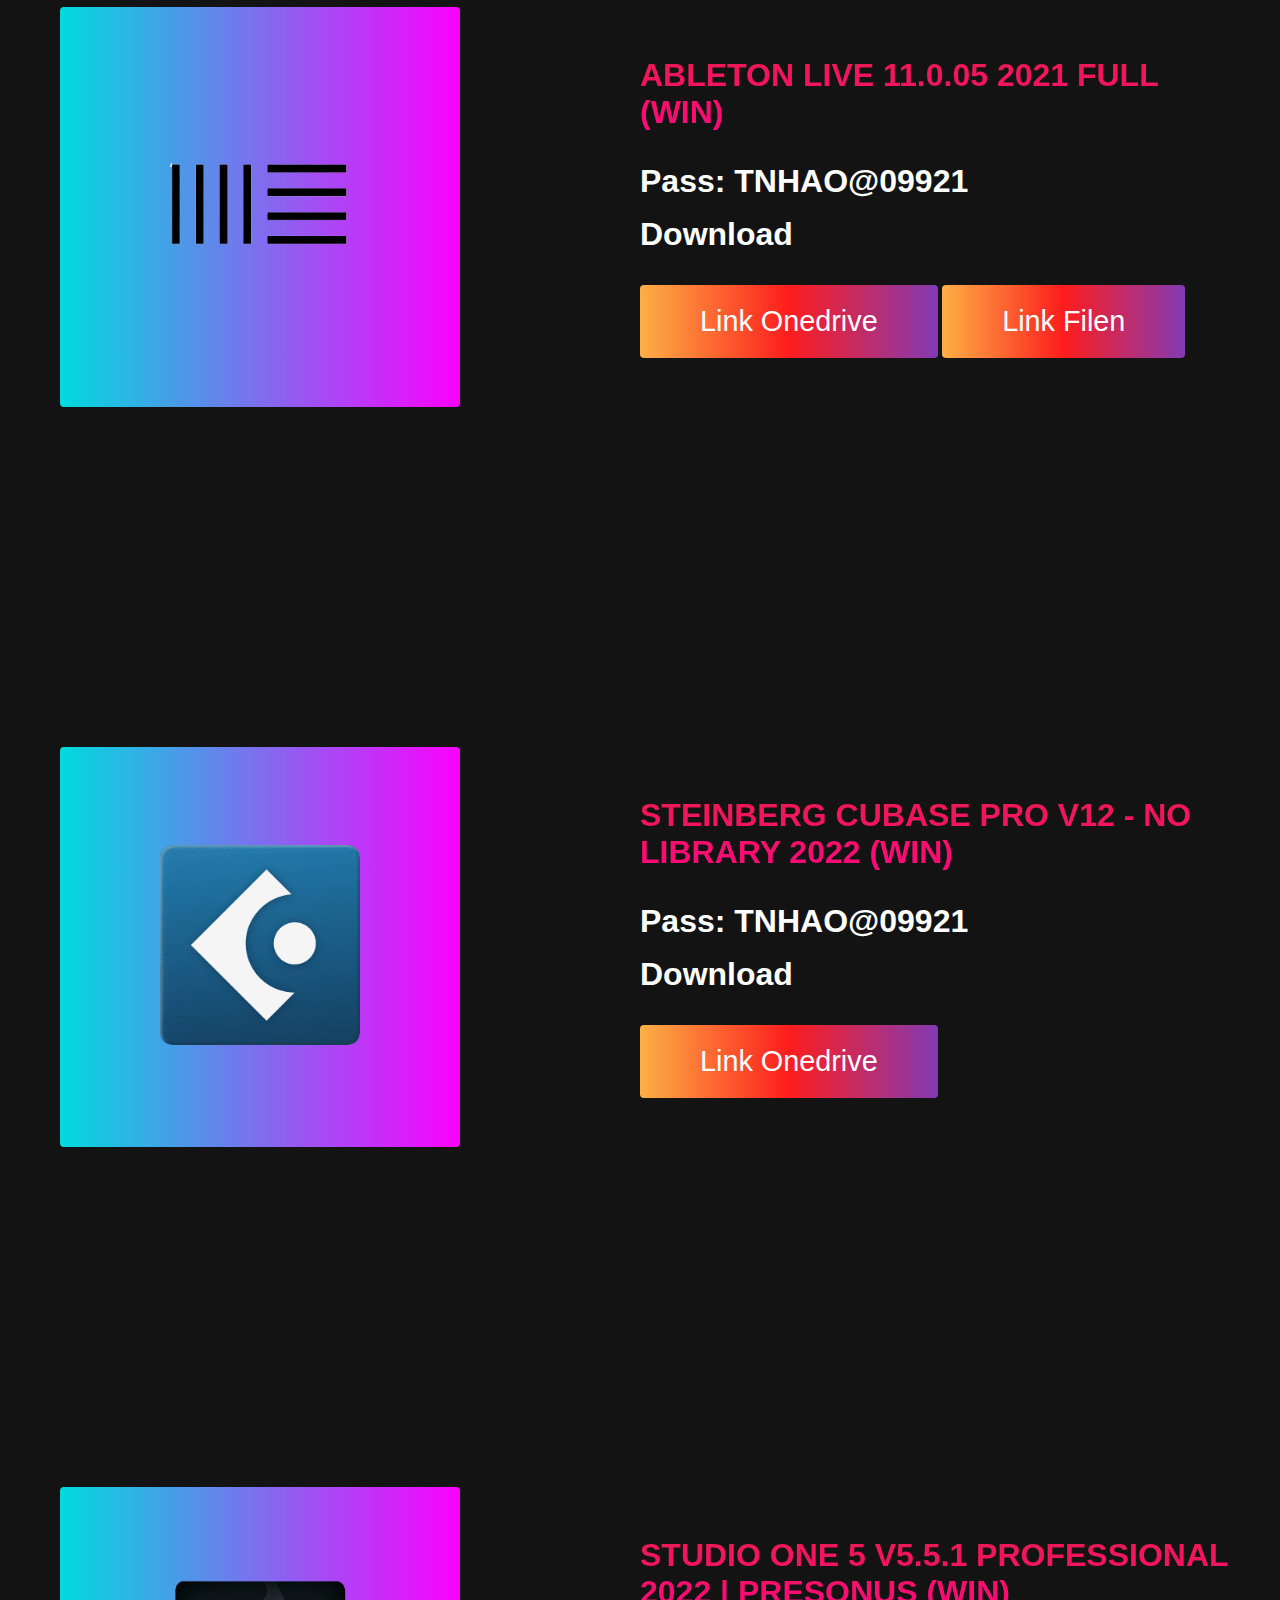
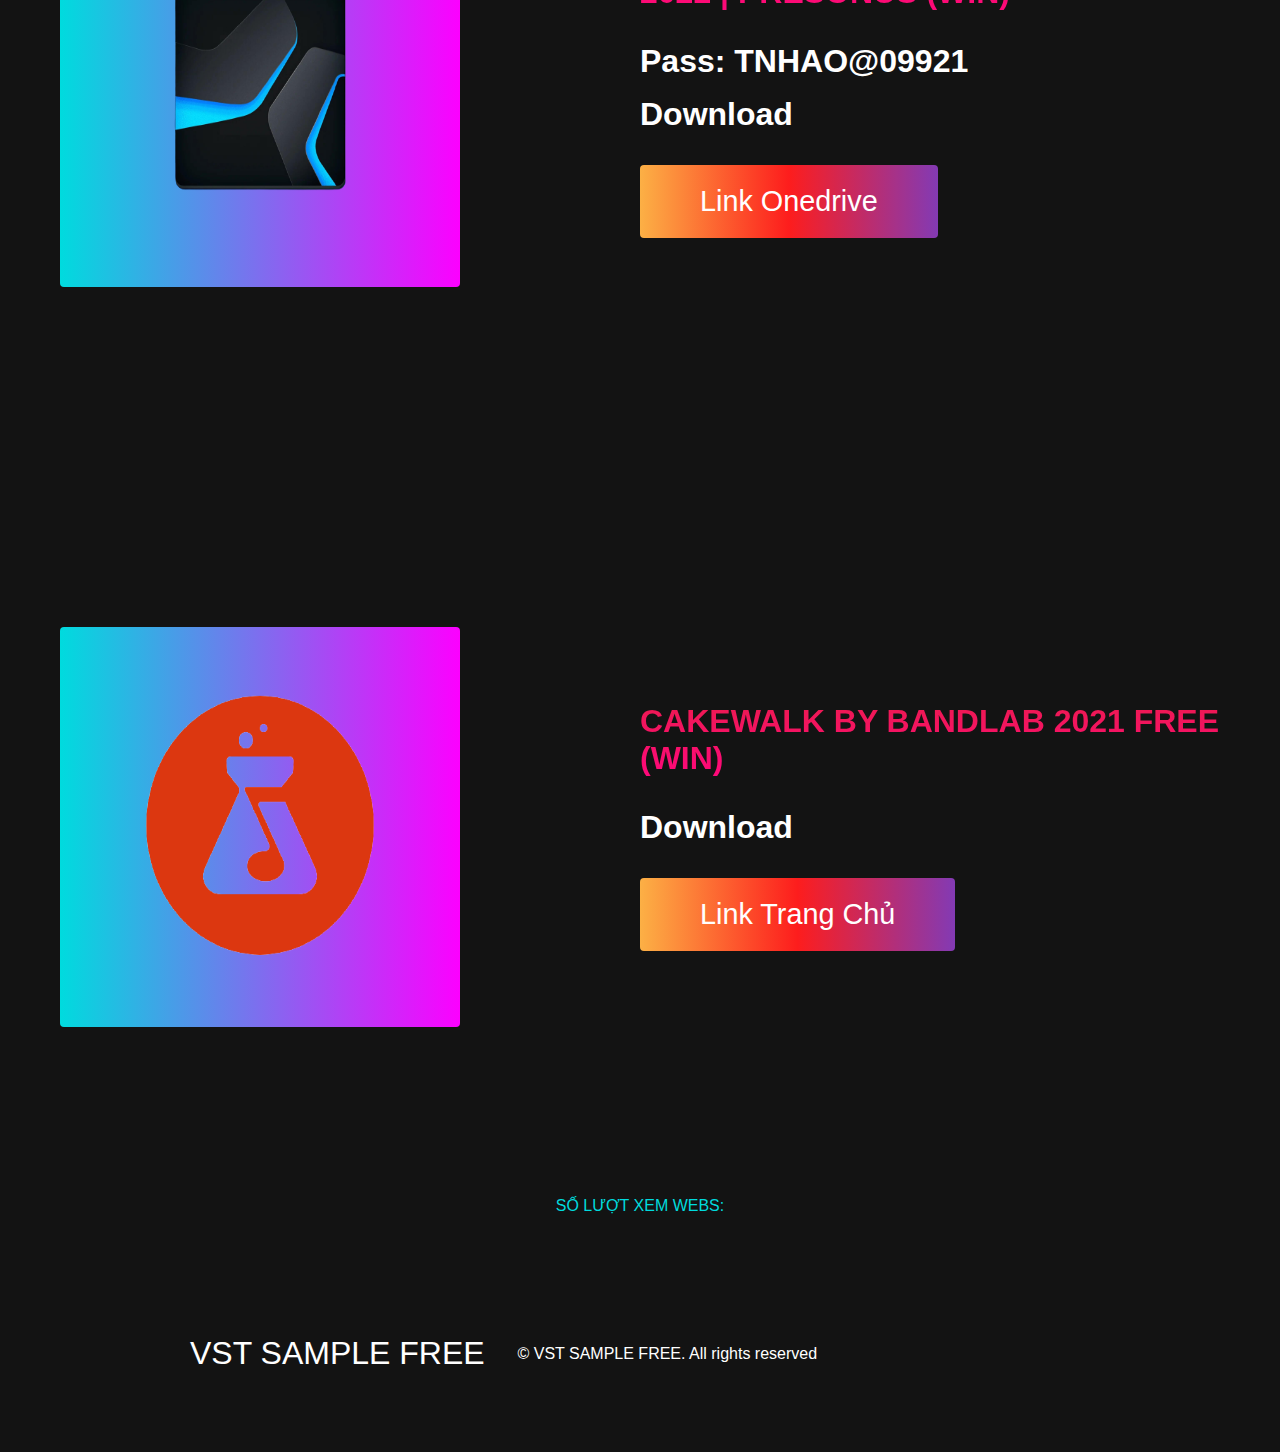
<file: daws.html>
<!DOCTYPE html>
<html lang="en">
  <head>
    <link rel="shortcut icon" type="image/png" href="Fllg.png"/> 
    <meta charset="UTF-8" />
    <meta name="viewport" content="width=device-width, initial-scale=1.0" />
    <title>SHARE VST SAMPLE FREE</title>
    <link rel="stylesheet" href="stylespost2.css" />
    <link
      rel="stylesheet"
      href="https://use.fontawesome.com/releases/v5.14.0/css/all.css"
      integrity="sha384-HzLeBuhoNPvSl5KYnjx0BT+WB0QEEqLprO+NBkkk5gbc67FTaL7XIGa2w1L0Xbgc"
      crossorigin="anonymous"
    />

     <!--BACKTOTOP-->
  <button onclick="topFunction()" id="myBtn" title="Go to top"><i class="fas fa-arrow-circle-up"></i> TOP</button>

  <style>
  
  #myBtn {
      display: none;
      position: fixed;
      bottom: 10px;
      right: 120px;
      z-index: 99;
      font-size: 18px;
      border: none;
      outline: none;
      background-color: red;
      color: white;
      cursor: pointer;
      padding: 15px;
      border-radius: 4px;
  }
  
  #myBtn:hover {
    background-color: #555;
  }
  </style>
  
  
  <script>
  // When the user scrolls down 20px from the top of the document, show the button
  window.onscroll = function() {scrollFunction()};
  
  function scrollFunction() {
      if (document.body.scrollTop > 20 || document.documentElement.scrollTop > 500) {
          document.getElementById("myBtn").style.display = "block";
      } else {
          document.getElementById("myBtn").style.display = "none";
      }
  }
  
  // When the user clicks on the button, scroll to the top of the document
  function topFunction() {
      document.body.scrollTop = 0;
      document.documentElement.scrollTop = 0;
  }
  </script>
<style>
  body{
       -webkit-touch-callout: none;
       -webkit-user-select: none;
       -moz-user-select: none;
       -ms-user-select: none;
       -o-user-select: none;
        user-select: none;
      }
</style>
     
     
<script type="text/JavaScript">
  var message="NoRightClicking"; function defeatIE() {if (document.all) {(message);return false;}} function defeatNS(e) {if (document.layers||(document.getElementById&&!document.all)) { if (e.which==2||e.which==3) {(message);return false;}}} if (document.layers) {document.captureEvents(Event.MOUSEDOWN);document.onmousedown=defeatNS;} else{document.onmouseup=defeatNS;document.oncontextmenu=defeatIE;} document.oncontextmenu=new Function("return false") 
  </script>
  </head>
<!--CODE BACKTO TOP-->
  </head>
  <body>
   
        <!-- POUPUP-->
    

        <script src="https://code.jquery.com/jquery-1.11.0.min.js"></script>
        <style type="text/css">
        #popup-giua-man-hinh .headerContainer,
        #popup-giua-man-hinh .bodyContainer,
        #popup-giua-man-hinh .footerContainer{max-width:960px;margin:0 auto;background:#FFF}
        #popup-giua-man-hinh .padding{padding:20px}
        #popup-giua-man-hinh .bodyContainer{min-height:500px}
        #popup-giua-man-hinh .popUpBannerBox{position:fixed;background:rgba(0,0,0,0.9);width:100%;height:100%;top:0;left:0;color:#FFF;z-index:999999;display:none}
        #popup-giua-man-hinh .popUpBannerInner{max-width:300px;margin:0 auto}
        #popup-giua-man-hinh .popUpBannerContent{position:fixed;top:150px}
        #popup-giua-man-hinh .closeButton{color:red;text-decoration:none;font-size:18px}
        #popup-giua-man-hinh a.closeButton{float:right}
        </style>
        <div id="popup-giua-man-hinh">
        <div class="popUpBannerBox">
         <div class="popUpBannerInner">
          <div class="popUpBannerContent">
           <p><a href="#" class="closeButton">Đóng</a></p>
        
         
        
               <img src="PPadmin.gif" />
        
         
          </div>
         </div>
        </div>
        <script type="text/javascript">
         function showPopUpBanner() {
          $('.popUpBannerBox').fadeIn("2000");
         }
         setTimeout(showPopUpBanner, 1000); //thời gian popup bắt đầu hiển thị
        
         $('.popUpBannerBox').click(function(e) {
          if ( !$(e.target).is('.popUpBannerContent, .popUpBannerContent *' ) ) {
           $('.popUpBannerBox').fadeOut("2000");
           return false;
          }
         });
         $('.closeButton').click(function() {
          $('.popUpBannerBox').fadeOut("2000");
          return false;
         });
        </script>
        </div>
        
        <!-- poupup-->
     <!-- Navbar Section -->
     <nav class="navbar">
      <div class="navbar__container">
        <a href="https://tnhaondsd.github.io/vst-sample/" id="navbar__logo">VST SAMPLE FREE</a>
        <div class="navbar__toggle" id="mobile-menu">
          <span class="bar"></span> <span class="bar"></span>
          <span class="bar"></span> 
        </div>
        <ul class="navbar__menu">
          
          <li class="navbar__item">
            <a href="https://tnhaondsd.github.io/vst-sample/" class="navbar__links" id="about-page">DAWS </a>
          </li>
          
          <li class="navbar__item">
            <a href="https://tnhaondsd.github.io/vst-sample/" class="navbar__links" id="services-page"
              >VST/VSTi</a>
          </li>
          <li class="navbar__item">
            <a href="https://tnhaondsd.github.io/vst-sample/" class="navbar__links" id="service-page"
              >BANKS</a>
          </li>
          <li class="navbar__item">
            <a href="samplepacks.html" class="navbar__links" id="services-page"
              >SAMPLE PACKS </a>
          </li>
         
          <li class="navbar__btn">
            <a href="https://tnhaondsd.github.io/vst-sample/" class="button" id="service-page">VIP</a>
          </li>
          <li class="navbar__btn">
            <a href="https://tnhaondsd.github.io/vst-sample/" class="button" id="signup">DONATE</a>
          </li>
          <li class="navbar__btn">
            <a href="https://tnhaondsd.github.io/vst-sample/" class="button" id="signup">CONTACT</a>
          </li>
         
        </ul>
      </div>
    </nav>
    <!-- Hero Section -->
    <div class="hero" id="home">
      <div class="hero__container">
        <h1 class="hero__heading">Chia sẻ <span>là lan toả!</span></h1>
        <p class="hero__description">Cộng đồng giúp đỡ nhau cùng thoả mãn đam mê!</p>
       <!-- <button class="main__btn"><a href="#">PASS: TNHAO@09921</a></button> -->
      </div>
    </div>

   
 <!-- FL STUDIO -->
     <div class="main" id="daws">
      <div class="main__container">
        <div class="main__img--container">
          <div class="main__img--card">
            <i><img src="Fllg.png" alt=""
              style="height:200px; width: 200px;align-items: center;"></i> </div>
        </div>
        <div class="main__content">
          <h1> FL Studio V20.8.4 2576 2022 Full (WIN) (Nên dùng - working 100%)</h1>
          <p> +Addition Plugins from version 20.9.1 + FLEX Extensions </p>
          <p>Pass: TNHAO@09921</p>
            <p>Download <i class="fas fa-download"></i></p> 
          
          <button class="main__btn"><a href="https://bitly.com.vn/auo17s">Onedrive </a></button>
        

        </div>
      </div>
    </div>

 <!-- FL STUDIO -->
     <div class="main" id="daws">
      <div class="main__container">
        <div class="main__img--container">
          <div class="main__img--card">
            <i><img src="Fllg.png" alt=""
              style="height:200px; width: 200px;align-items: center;"></i> </div>
        </div>
        <div class="main__content">
          <h1> FL Studio V20.8.4 2576 2022 Full (WIN) (Nên dùng - working 100%)</h1>
           <p>Pass: TNHAO@09921</p>
            <p>Download <i class="fas fa-download"></i></p> 
          
          <button class="main__btn"><a href="https://bitly.com.vn/qgcuem">Onedrive </a></button>
        

        </div>
      </div>
    </div>
     <!-- FL STUDIO -->
     <div class="main" id="daws">
      <div class="main__container">
        <div class="main__img--container">
          <div class="main__img--card">
            <i><img src="Fllg.png" alt=""
              style="height:200px; width: 200px;align-items: center;"></i> </div>
        </div>
        <div class="main__content">
          <h1> FL Studio V20.8.3 2021 Full (WIN)</h1>
          <p>Pass: TNHAO@09921</p>
            <p>Download <i class="fas fa-download"></i></p> 
 
          <button class="main__btn"><a href="https://bom.so/V9nJ1k">Link Filen</a></button>
          <button class="main__btn"><a href="https://bom.so/Xilf0v">Link Onedrive</a></button>
          <button class="main__btn"><a href="https://bitly.com.vn/p8tdnz">Skin FL Studio</a></button>
          <button class="main__btn"><a href="https://bom.so/EZmvIM">Patch Only </a></button>
        </div>
      </div>
    </div>
 
     <!-- AB win-->
     <div class="main" id="daws">
      <div class="main__container">
        <div class="main__img--container">
          <div class="main__img--card">
            <i><img src="ablg.png" alt=""
              style="height:200px; width: 200px;align-items: center;"></i> </div>
        </div>
        <div class="main__content">
          <h1> Ableton Live 11.0.05 2021 Full (WIN)</h1>
          <p>Pass: TNHAO@09921</p>
            <p>Download <i class="fas fa-download"></i></p> 
          
          <button class="main__btn"><a href="https://bom.so/pgTeky">Link Onedrive</a></button>
          <button class="main__btn"><a href="https://bom.so/cHU5Fg">Link Filen</a></button>
                   
        </div>
      </div>
    </div>
    
 <!-- cubase 12-->
    <div class="main" id="daws">
      <div class="main__container">
        <div class="main__img--container">
          <div class="main__img--card">
            <i><img src="cubase12 logo.png" alt=""
              style="height:200px; width: 200px;align-items: center;"></i> </div>
        </div>
        <div class="main__content">
          <h1> Steinberg Cubase Pro V12 - No Library 2022 (WIN)</h1>
          <p>Pass: TNHAO@09921</p>
            <p>Download <i class="fas fa-download"></i></p> 
          
          <button class="main__btn"><a href="https://bitly.com.vn/xumyzw">Link Onedrive</a></button>
      
        </div>
      </div>
    </div>
    
      <!-- st1 -->
      <div class="main" id="daws">
        <div class="main__container">
          <div class="main__img--container">
            <div class="main__img--card">
              <i><img src="st1lg.png" alt=""
                style="height:300px; width: 400px;align-items: center;"></i> </div>
          </div>
          <div class="main__content">
            <h1> Studio One 5 V5.5.1 Professional 2022 | PreSonus (WIN)</h1>
            <p>Pass: TNHAO@09921</p>
              <p>Download <i class="fas fa-download"></i></p> 
            
            <button class="main__btn"><a href="https://bitly.com.vn/n1cne8">Link Onedrive </a></button>

                     
          </div>
        </div>
      </div>
     
          <!-- bl -->
          <div class="main" id="daws">
            <div class="main__container">
              <div class="main__img--container">
                <div class="main__img--card">
                  <i><img src="bllg.png" alt=""
                    style="height:300px; width: 400px;align-items: center;"></i> </div>
              </div>
              <div class="main__content">
                <h1> Cakewalk by BandLab 2021 Free (WIN)</h1>
                  <p>Download <i class="fas fa-download"></i></p> 
                
                <button class="main__btn"><a href="https://bom.so/mnXKg2">Link Trang Chủ</a></button>

                         
              </div>
            </div>
          </div>
    
      

          <div class="ft"> 
            <h12>Số lượt xem Webs:</h12>
            <i> <script type="text/javascript" src="//counter.websiteout.net/js/22/0/0/0"></script>
            </i>
          
          </div>
 
    <!-- Footer Section -->
        
    <div class="footer__container">
      <div class="footer__links">
        <div class="footer__link--wrapper">
          
        </div>
      </div>
      <section class="social__media">
        <div class="social__media--wrap">
          <div class="footer__logo">
            <a href="/" id="footer__logo">VST SAMPLE FREE</a>
          </div>
          <p class="website__rights">© VST SAMPLE FREE. All rights reserved</p>
          <div class="social__icons">
            <a href="/" class="social__icon--link" target="_blank"
              ><i class="fab fa-facebook"></i
            ></a>
            <a href="/" class="social__icon--link"
              ><i class="fab fa-instagram"></i
            ></a>
            <a href="/" class="social__icon--link"
              ><i class="fab fa-youtube"></i
            ></a>
            <a href="/" class="social__icon--link"
              ><i class="fab fa-linkedin"></i
            ></a>
            <a href="/" class="social__icon--link"
              ><i class="fab fa-twitter"></i
            ></a>
          </div>
        </div>
      </section>
    </div>
    <script src="appdemo.js"></script>
  </body>
</html>
</file>
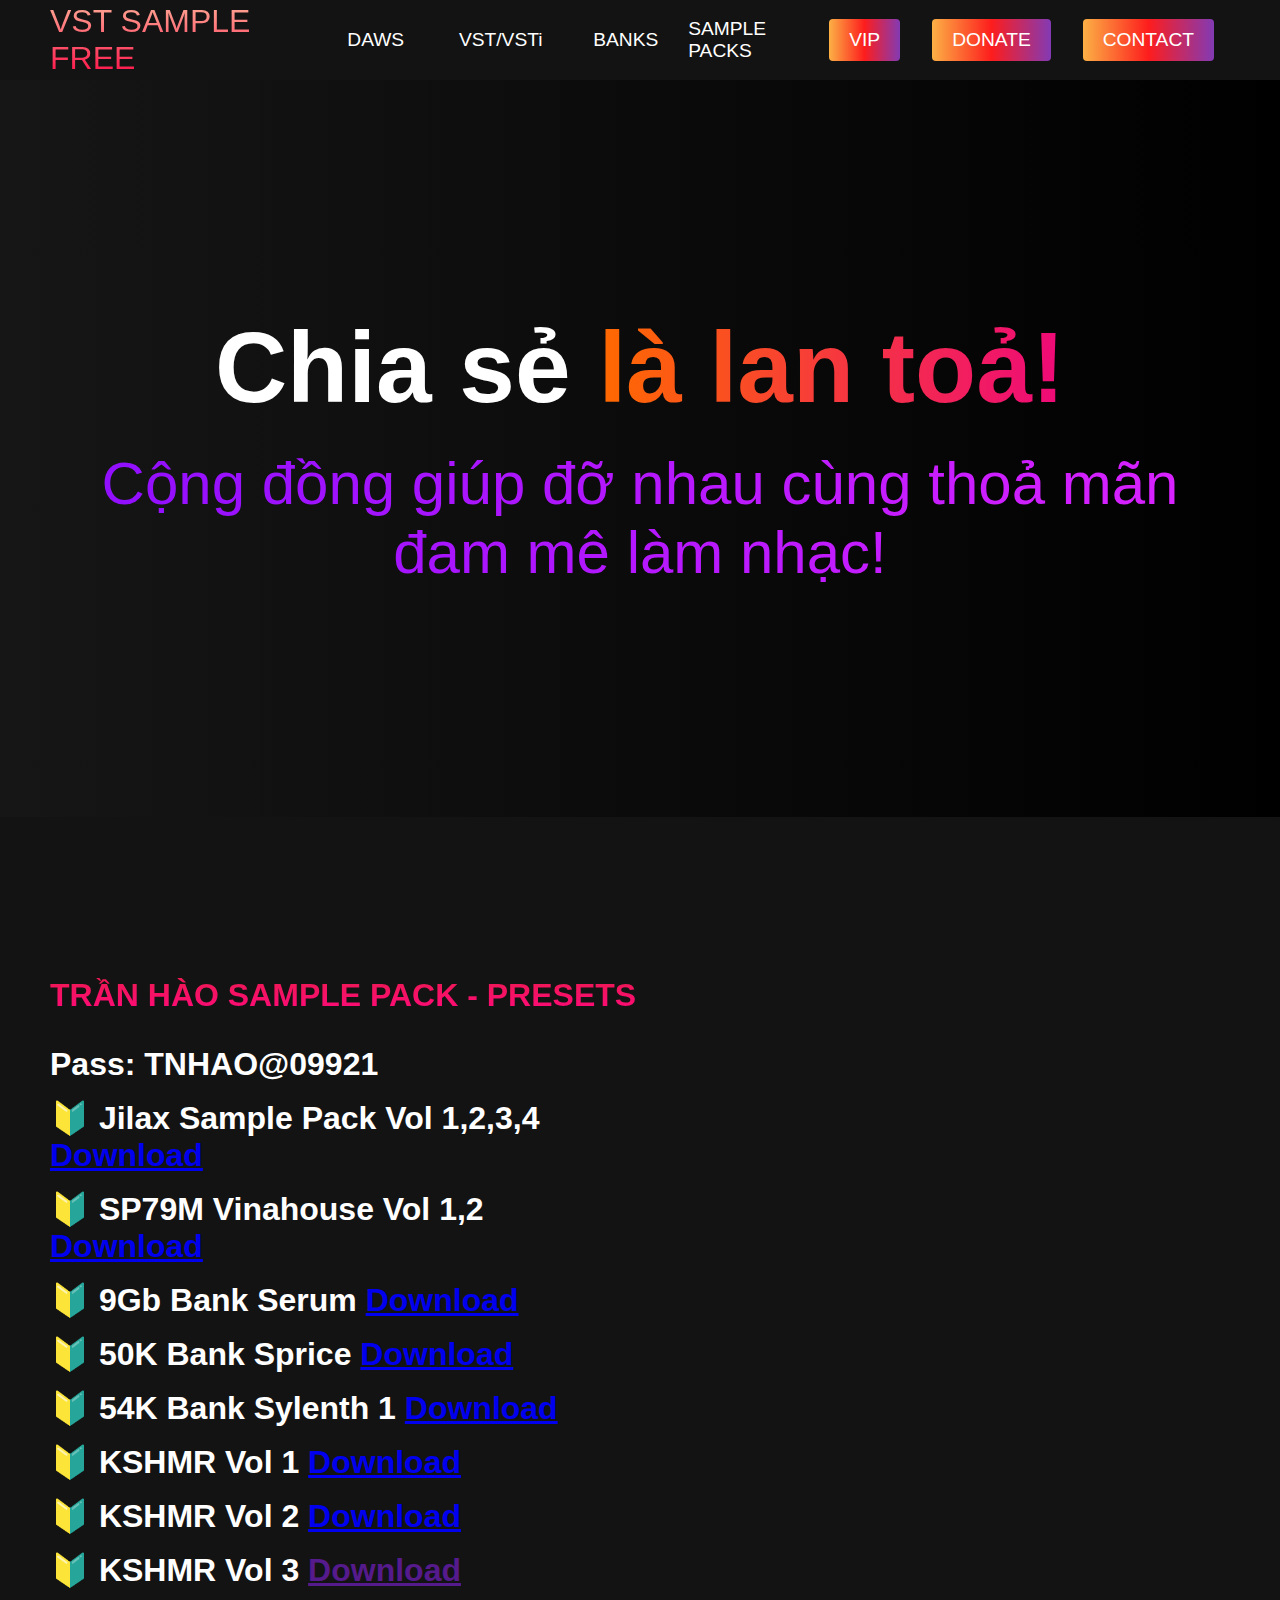
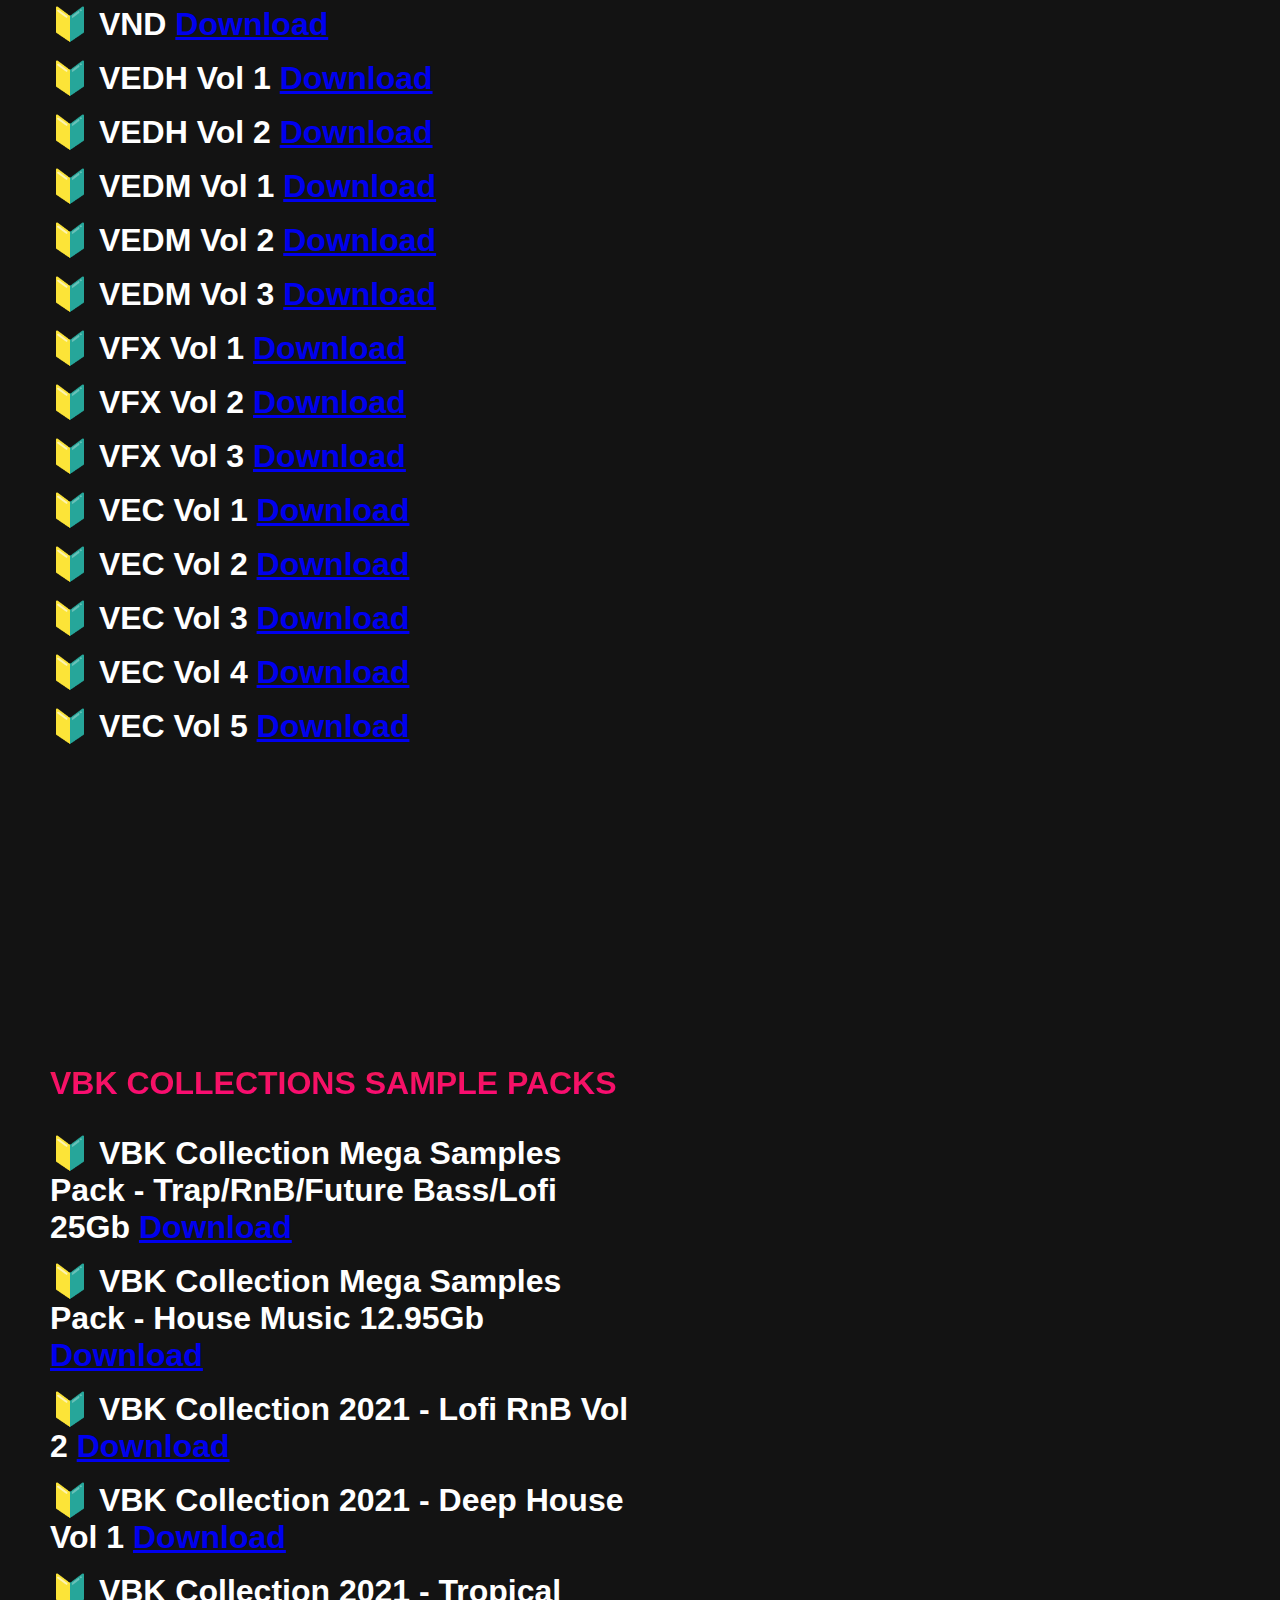
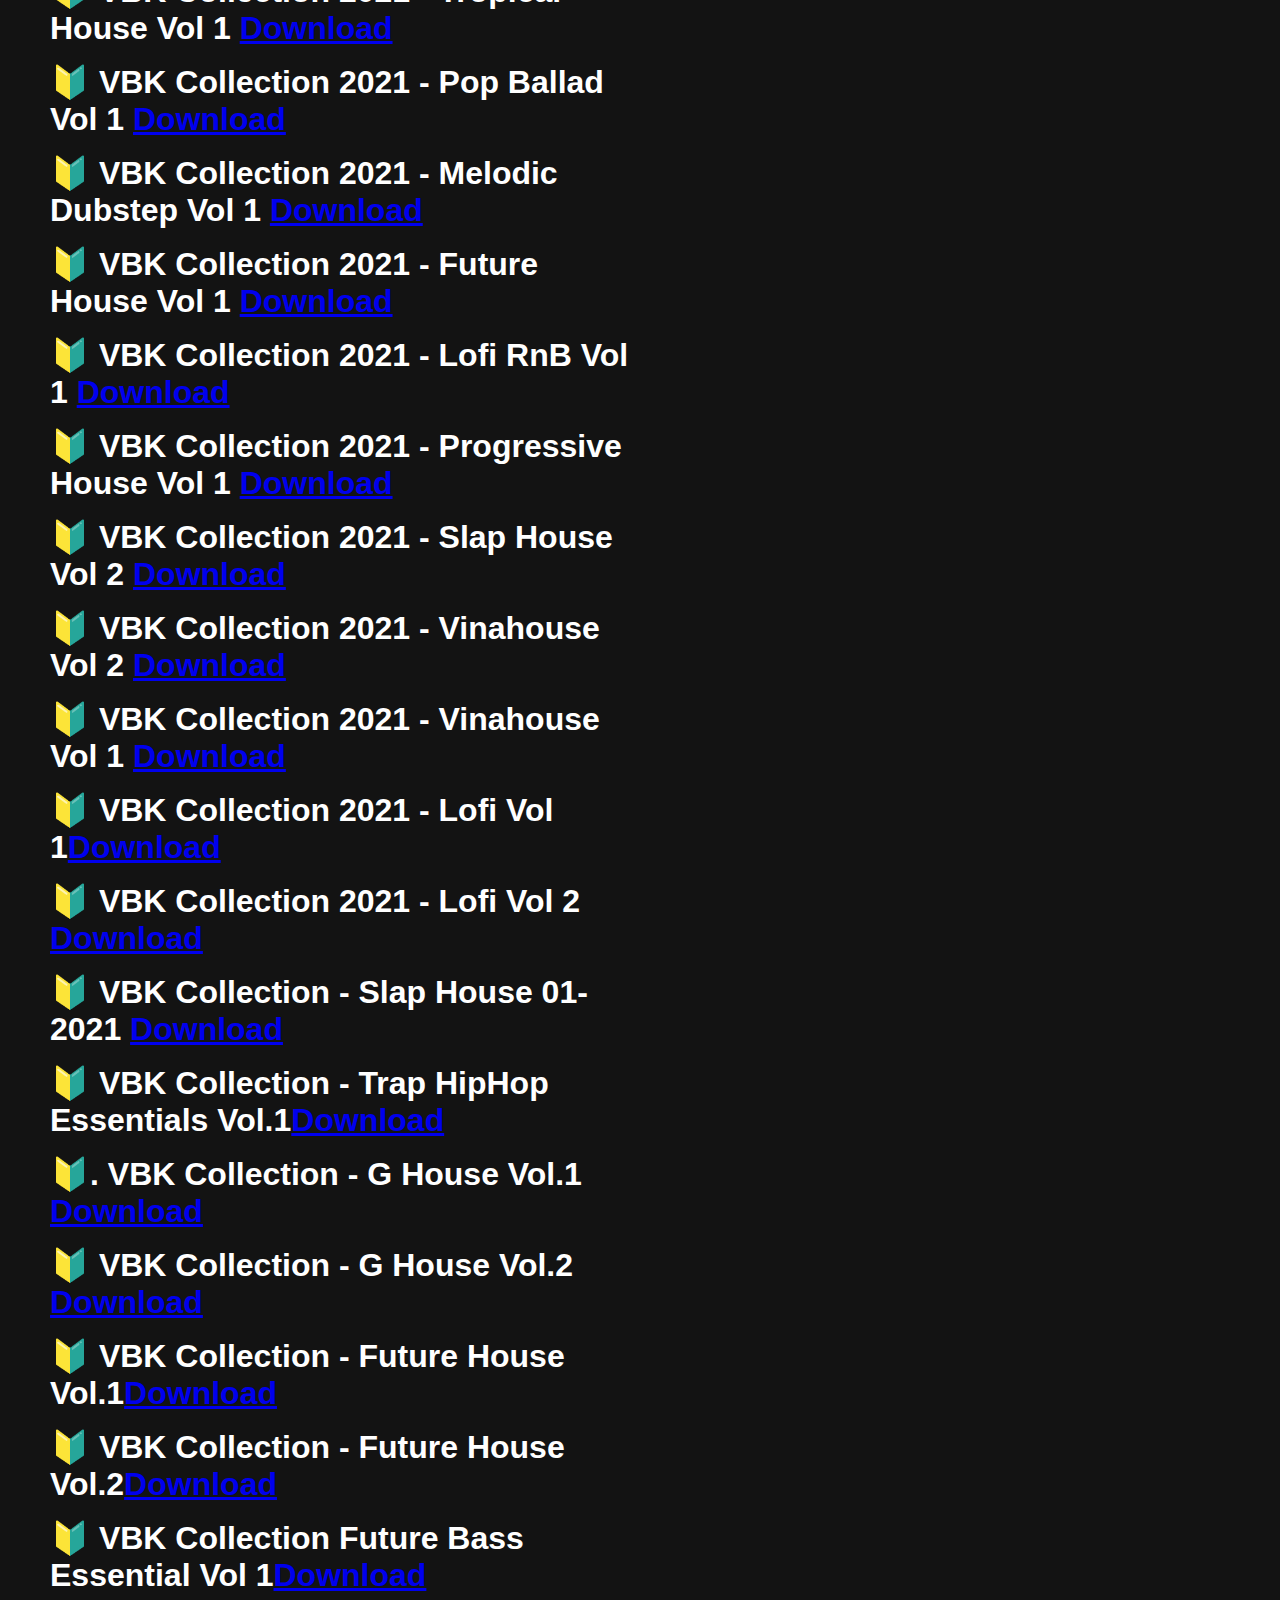
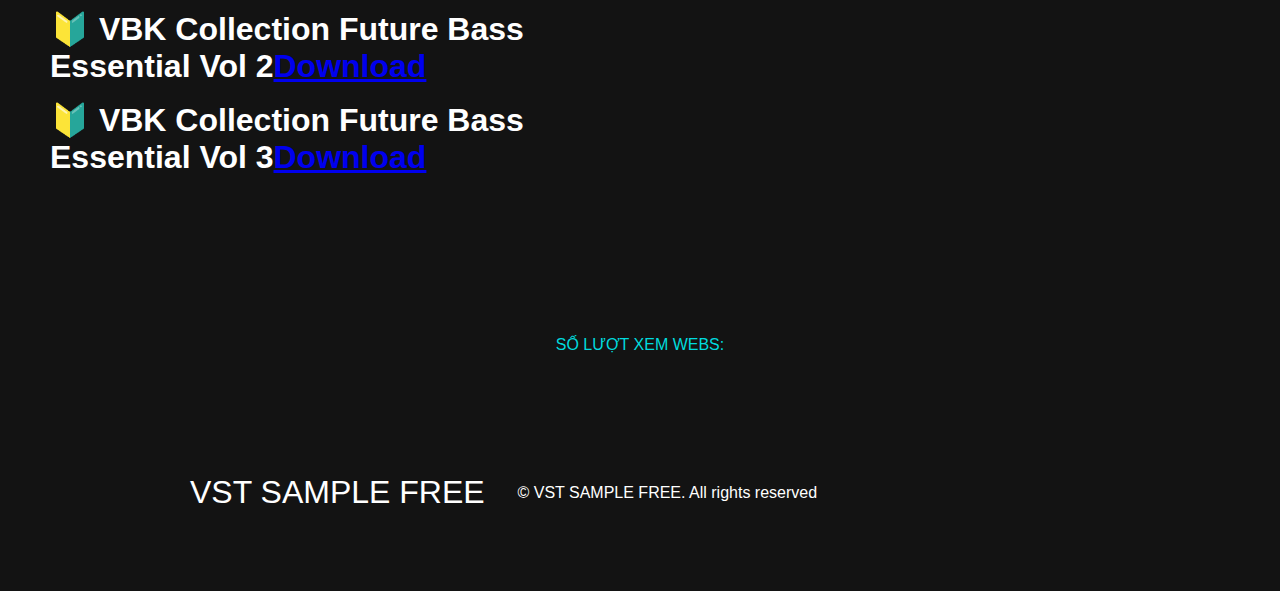
<file: samplepacks.html>
<!DOCTYPE html>
<html lang="en">
  <head>
    <link rel="shortcut icon" type="image/png" href="Fllg.png"/> 
    <meta charset="UTF-8" />
    <meta name="viewport" content="width=device-width, initial-scale=1.0" />
    <title>SHARE VST SAMPLE FREE</title>
    <link rel="stylesheet" href="stylespost2.css" />
    <link
      rel="stylesheet"
      href="https://use.fontawesome.com/releases/v5.14.0/css/all.css"
      integrity="sha384-HzLeBuhoNPvSl5KYnjx0BT+WB0QEEqLprO+NBkkk5gbc67FTaL7XIGa2w1L0Xbgc"
      crossorigin="anonymous"
    />

     <!--BACKTOTOP-->
  <button onclick="topFunction()" id="myBtn" title="Go to top"><i class="fas fa-arrow-circle-up"></i> TOP</button>

  <style>
  
  #myBtn {
      display: none;
      position: fixed;
      bottom: 10px;
      right: 120px;
      z-index: 99;
      font-size: 18px;
      border: none;
      outline: none;
      background-color: red;
      color: white;
      cursor: pointer;
      padding: 15px;
      border-radius: 4px;
  }
  
  #myBtn:hover {
    background-color: #555;
  }
  </style>
  
  
  <script>
  // When the user scrolls down 20px from the top of the document, show the button
  window.onscroll = function() {scrollFunction()};
  
  function scrollFunction() {
      if (document.body.scrollTop > 20 || document.documentElement.scrollTop > 500) {
          document.getElementById("myBtn").style.display = "block";
      } else {
          document.getElementById("myBtn").style.display = "none";
      }
  }
  
  // When the user clicks on the button, scroll to the top of the document
  function topFunction() {
      document.body.scrollTop = 0;
      document.documentElement.scrollTop = 0;
  }
  </script>

<!--CODE BACKTO TOP-->
<script type="text/JavaScript">
  var message="NoRightClicking"; function defeatIE() {if (document.all) {(message);return false;}} function defeatNS(e) {if (document.layers||(document.getElementById&&!document.all)) { if (e.which==2||e.which==3) {(message);return false;}}} if (document.layers) {document.captureEvents(Event.MOUSEDOWN);document.onmousedown=defeatNS;} else{document.onmouseup=defeatNS;document.oncontextmenu=defeatIE;} document.oncontextmenu=new Function("return false") 
  </script>

  </head>
  <body>
   
        <!-- POUPUP-->
    

        <script src="https://code.jquery.com/jquery-1.11.0.min.js"></script>
        <style type="text/css">
        #popup-giua-man-hinh .headerContainer,
        #popup-giua-man-hinh .bodyContainer,
        #popup-giua-man-hinh .footerContainer{max-width:960px;margin:0 auto;background:#FFF}
        #popup-giua-man-hinh .padding{padding:20px}
        #popup-giua-man-hinh .bodyContainer{min-height:500px}
        #popup-giua-man-hinh .popUpBannerBox{position:fixed;background:rgba(0,0,0,0.9);width:100%;height:100%;top:0;left:0;color:#FFF;z-index:999999;display:none}
        #popup-giua-man-hinh .popUpBannerInner{max-width:300px;margin:0 auto}
        #popup-giua-man-hinh .popUpBannerContent{position:fixed;top:150px}
        #popup-giua-man-hinh .closeButton{color:red;text-decoration:none;font-size:18px}
        #popup-giua-man-hinh a.closeButton{float:right}
        </style>
        <div id="popup-giua-man-hinh">
        <div class="popUpBannerBox">
         <div class="popUpBannerInner">
          <div class="popUpBannerContent">
           <p><a href="#" class="closeButton">Đóng</a></p>
        
         
        
               <img src="PPadmin.gif" />
        
         
          </div>
         </div>
        </div>
        <script type="text/javascript">
         function showPopUpBanner() {
          $('.popUpBannerBox').fadeIn("2000");
         }
         setTimeout(showPopUpBanner, 1000); //thời gian popup bắt đầu hiển thị
        
         $('.popUpBannerBox').click(function(e) {
          if ( !$(e.target).is('.popUpBannerContent, .popUpBannerContent *' ) ) {
           $('.popUpBannerBox').fadeOut("2000");
           return false;
          }
         });
         $('.closeButton').click(function() {
          $('.popUpBannerBox').fadeOut("2000");
          return false;
         });
        </script>
        </div>
        
        <!-- poupup-->
     <!-- Navbar Section -->
     <nav class="navbar">
      <div class="navbar__container">
        <a href="https://tnhaondsd.github.io/vst-sample/" id="navbar__logo">VST SAMPLE FREE</a>
        <div class="navbar__toggle" id="mobile-menu">
          <span class="bar"></span> <span class="bar"></span>
          <span class="bar"></span> 
        </div>
        <ul class="navbar__menu">
          
          <li class="navbar__item">
            <a href="https://tnhaondsd.github.io/vst-sample/" class="navbar__links" id="about-page">DAWS </a>
          </li>
          
          <li class="navbar__item">
            <a href="https://tnhaondsd.github.io/vst-sample/" class="navbar__links" id="services-page"
              >VST/VSTi</a>
          </li>
          <li class="navbar__item">
            <a href="https://tnhaondsd.github.io/vst-sample/" class="navbar__links" id="service-page"
              >BANKS</a>
          </li>
          <li class="navbar__item">
            <a href="samplepacks.html" class="navbar__links" id="services-page"
              >SAMPLE PACKS </a>
          </li>
         
          <li class="navbar__btn">
            <a href="https://tnhaondsd.github.io/vst-sample/" class="button" id="service-page">VIP</a>
          </li>
          <li class="navbar__btn">
            <a href="https://tnhaondsd.github.io/vst-sample/" class="button" id="signup">DONATE</a>
          </li>
          <li class="navbar__btn">
            <a href="https://tnhaondsd.github.io/vst-sample/" class="button" id="signup">CONTACT</a>
          </li>
         
        </ul>
      </div>
    </nav>

    <!-- Hero Section -->
    <div class="hero" id="home">
      <div class="hero__container">
        <h1 class="hero__heading">Chia sẻ <span>là lan toả!</span></h1>
        <p class="hero__description">Cộng đồng giúp đỡ nhau cùng thoả mãn đam mê làm nhạc!</p>
       <!-- <button class="main__btn"><a href="#">PASS: TNHAO@09921</a></button> -->
      </div>
    </div>

    <div class="main" id="daws">
      <div class="main__container">
        <div class="main__content">
          <h1> TRẦN HÀO SAMPLE PACK - PRESETS</h1>
           <p>Pass: TNHAO@09921</p>
          <p>🔰 Jilax Sample Pack Vol 1,2,3,4 <a href="https://bitly.com.vn/ymhzw1">Download </a>  </p>  
          <p>🔰 SP79M Vinahouse Vol 1,2 <a href="https://bitly.com.vn/x40rhb">Download </a>  </p>   
	  <p>🔰 9Gb Bank Serum <a href="https://bitly.com.vn/zehrh0">Download </a>  </p>  
          <p>🔰 50K Bank Sprice <a href="https://bitly.com.vn/0pga9v">Download </a>  </p>  
          <p>🔰 54K Bank Sylenth 1 <a href="https://bitly.com.vn/d7hl0w">Download </a>  </p>  
          <p>🔰 KSHMR Vol 1 <a href="https://bitly.com.vn/sd83ar">Download </a>  </p>   
          <p>🔰 KSHMR Vol 2 <a href="https://bitly.com.vn/kguo0g">Download </a>  </p>
          <p>🔰 KSHMR Vol 3 <a href="">Download </a>  </p>  
          <p>🔰 VND <a href="https://bitly.com.vn/klbnsa">Download </a>  </p>               
          <p>🔰 VEDH Vol 1 <a href="https://bom.so/k3XNvJ">Download </a>  </p>   
          <p>🔰 VEDH Vol 2 <a href="https://bom.so/ODKGXq">Download </a>  </p>   
          <p>🔰 VEDM Vol 1 <a href="https://bom.so/tP2ftI">Download </a>  </p>   
          <p>🔰 VEDM Vol 2  <a href="https://bom.so/M1MFfy">Download </a>  </p>   
          <p>🔰 VEDM Vol 3 <a href="https://bom.so/IJq0Nx">Download </a>  </p>   
          <p>🔰 VFX Vol 1 <a href="https://bom.so/rbNUFp">Download </a>  </p>   
          <p>🔰 VFX Vol 2 <a href="https://bom.so/bl9i74">Download </a>  </p>   
          <p>🔰 VFX Vol 3 <a href="https://bom.so/B0engN">Download </a>  </p> 
          <p>🔰 VEC Vol 1 <a href="https://bom.so/3Mch2U">Download </a>  </p>   
          <p>🔰 VEC Vol 2 <a href=" https://bom.so/mtazaD">Download </a>  </p>   
          <p>🔰 VEC Vol 3 <a href=" https://bom.so/g3obeI">Download </a>  </p> 
          <p>🔰 VEC Vol 4 <a href=" https://bom.so/6ZSsHx">Download </a>  </p>   
          <p>🔰 VEC Vol 5 <a href=" https://bom.so/AMbb8B">Download </a>  </p>  
           <!-- <p>🔰 SAMPLE PACK - PRESET (CÓ PHÍ)</p>
          <iframe src="https://docs.google.com/document/d/e/2PACX-1vTFyis-sFzh6YoGJZvmzDQeltFh7SQBePPBbaG8-VkWaSP9xJZeAMC8ogIux4dkKioU_WpwLz8HGAdJ/pub?embedded=true"
      width="800px" height="300px"></iframe> -->

           
        </div>
      </div>
    </div> 
    <div class="main" id="daws">
      <div class="main__container">
        <div class="main__content">
          <h1> VBK COLLECTIONS SAMPLE PACKS</h1>
          <p>🔰 VBK Collection Mega Samples Pack - Trap/RnB/Future Bass/Lofi 25Gb <a href="https://drive.google.com/drive/folders/1UmYLCpKS8PiqFithRVw5ItddpEsVwRvU">Download </a>  </p> 
          <p>🔰 VBK Collection Mega Samples Pack - House Music 12.95Gb <a href="https://drive.google.com/drive/folders/1dUst7chM1J_pXJ4j_Rb-ZDhUvXCRDCiL">Download </a>  </p> 
          <p>🔰 VBK Collection 2021 - Lofi RnB Vol 2 <a href="https://drive.google.com/file/d/1k2BZ_6uaUUEJU2DChXyzI3_iA0BNb37o/view?usp=sharing">Download </a>  </p>  
          <p>🔰 VBK Collection 2021 - Deep House Vol 1 <a href="https://drive.google.com/file/d/1-vTadK0MADT-ia-BeirHQf5hIhBpcgEo/view?usp=sharing">Download </a>  </p>  
          <p>🔰 VBK Collection 2021 - Tropical House Vol 1 <a href="https://drive.google.com/file/d/1nGV5Fr-ORB11aBCAkOzkeLBl5jwOXctj/view?usp=sharing">Download </a>  </p>  
          <p>🔰 VBK Collection 2021 - Pop Ballad Vol 1 <a href="https://drive.google.com/file/d/1Et2Yh2QiJaiGln8aQCf5My2cqGAZuJqZ/view?usp=sharing">Download </a>  </p>  
          <p>🔰 VBK Collection 2021 - Melodic Dubstep Vol 1
            <a href="https://drive.google.com/file/d/1zxIhzef4WGa5VzPyw7HHfBiieC3oEBwt/view?usp=sharing">Download </a>  </p>  
          <p>🔰 VBK Collection 2021 - Future House Vol 1
            <a href="https://drive.google.com/file/d/1RRfmbTYgDPQ-boPBpNp6DourYjTs2Dsq/view?usp=sharing">Download </a>  </p>  
          <p>🔰 VBK Collection 2021 - Lofi RnB Vol 1
            <a href="https://drive.google.com/file/d/1FThjOoNsqlXzwST-i8QVR3R2jsteKJD9/view?usp=sharing">Download </a>  </p>
          <p>🔰 VBK Collection 2021 - Progressive House Vol 1
            <a href="https://drive.google.com/file/d/1P31PU0oDSiceYUtjQIDOAxjaQKMNze91/view?usp=sharing">Download </a>  </p>
          <p>🔰 VBK Collection 2021 - Slap House Vol 2
            <a href="https://drive.google.com/file/d/1q82hR99sgcMj27Tg3zyF2I4aeFF74Bex/view?usp=sharing
            ">Download </a>  </p>
          <p>🔰 VBK Collection 2021 - Vinahouse Vol 2
            <a href=" https://drive.google.com/file/d/1bZthRRHBmjAjILEYOgQpO-mXSv5_3Efb/view?usp=sharing">Download </a>  </p>
          <p>🔰 VBK Collection 2021 - Vinahouse Vol 1
            <a href="https://drive.google.com/file/d/19Mu9sszZXUzwH3rj0HhywxtMpnmuPPom/view?usp=sharing">Download </a>  </p>
          <p>🔰 VBK Collection 2021 - Lofi Vol 1<a href="https://drive.google.com/file/d/17CJ58DWN8wm_iSCe-zibvTSOYXsx6_k8/view?usp=sharing">Download </a>  </p>
          <p>🔰 VBK Collection 2021 - Lofi Vol 2
            <a href="https://drive.google.com/file/d/17KTCLRcOxF1L3InJdjDYM0RhfKBrhi-B/view?usp=sharing ">Download </a>  </p>
          <p>🔰  VBK Collection - Slap House 01-2021
            <a href="https://drive.google.com/file/d/1vn1I29fd4YUiq-R81RNGB3orem1OGipR/view?usp=sharing">Download </a>  </p>
          <p>🔰 VBK Collection - Trap HipHop Essentials Vol.1<a href="https://drive.google.com/file/d/1AlI7s9nyBE0j4LUJ4RJLcfs0nuZY8fpd/view?usp=sharing">Download </a>  </p>
          <p>🔰. VBK Collection - G House Vol.1
            <a href="https://drive.google.com/file/d/1letXuSvl__hAsPuYEkpKeoI36KCJMf1q/view?usp=sharing">Download </a>  </p>
          <p>🔰 VBK Collection - G House Vol.2
            <a href="https://drive.google.com/file/d/1V4Oa3bIrTUQyjKA6wGFDXWVfXszXpfSk/view?usp=sharing
            ">Download </a>  </p>
          <p>🔰 VBK Collection - Future House Vol.1<a href="https://drive.google.com/file/d/1bwby59Mr22jS8flVpDhoQvteFvh17Gjq/view?usp=sharing ">Download </a>  </p> 
          <p>🔰 VBK Collection - Future House Vol.2<a href=" https://drive.google.com/file/d/10mmL0J2eMuY9dUdqWIOlIdvpUmkDoH_o/view?usp=sharing">Download </a>  </p> 
          <p>🔰 VBK Collection Future Bass Essential Vol 1<a href="https://drive.google.com/file/d/1gZTWulI4VZilnaN_zBqXJ29EAGSUyn8j/view?usp=sharing ">Download </a>  </p> 
          <p>🔰 VBK Collection Future Bass Essential Vol 2<a href="https://drive.google.com/file/d/1vniZle5tI0xlRiEH5pekTuzDBpXoKffE/view?usp=sharing ">Download </a>  </p> 
          <p>🔰 VBK Collection Future Bass Essential Vol 3<a href=" https://drive.google.com/file/d/1xe_Stg-qEXZBcpy7DbOaCvr5tY_k5PKn/view?usp=sharing">Download </a>  </p>  
          
           
        </div>
      </div>
    </div> 


<div class="ft"> 
  <h12>Số lượt xem Webs:</h12>
  <i> <script type="text/javascript" src="//counter.websiteout.net/js/22/0/0/0"></script>
  </i>

</div>

    <!-- Footer Section -->
 

    <div class="footer__container">
      <div class="footer__links">
        <div class="footer__link--wrapper">
          
        </div>
      </div>
      <section class="social__media">
        <div class="social__media--wrap">
          <div class="footer__logo">
            <a href="/" id="footer__logo">VST SAMPLE FREE</a>
          </div>
          <p class="website__rights">© VST SAMPLE FREE. All rights reserved</p>
          <div class="social__icons">
            <a href="/" class="social__icon--link" target="_blank"
              ><i class="fab fa-facebook"></i
            ></a>
            <a href="/" class="social__icon--link"
              ><i class="fab fa-instagram"></i
            ></a>
            <a href="/" class="social__icon--link"
              ><i class="fab fa-youtube"></i
            ></a>
            <a href="/" class="social__icon--link"
              ><i class="fab fa-linkedin"></i
            ></a>
            <a href="/" class="social__icon--link"
              ><i class="fab fa-twitter"></i
            ></a>
          </div>
        </div>
      </section>
    </div>
    <script src="appdemo.js"></script>
    <script src="http://ajax.googleapis.com/ajax/libs/jquery/1.10.2/jquery.min.js"></script>
<script>
document.onkeydown = function(e) {
        if (e.ctrlKey && 
            (e.keyCode === 67 || 
             e.keyCode === 86 || 
             e.keyCode === 85 || 
             e.keyCode === 117)) {
            return false;
        } else {
            return true;
        }
};
$(document).keypress("u",function(e) {
  if(e.ctrlKey)
  {
return false;
}
else
{
return true;
}
});
</script>
  </body>
</html>
</file>
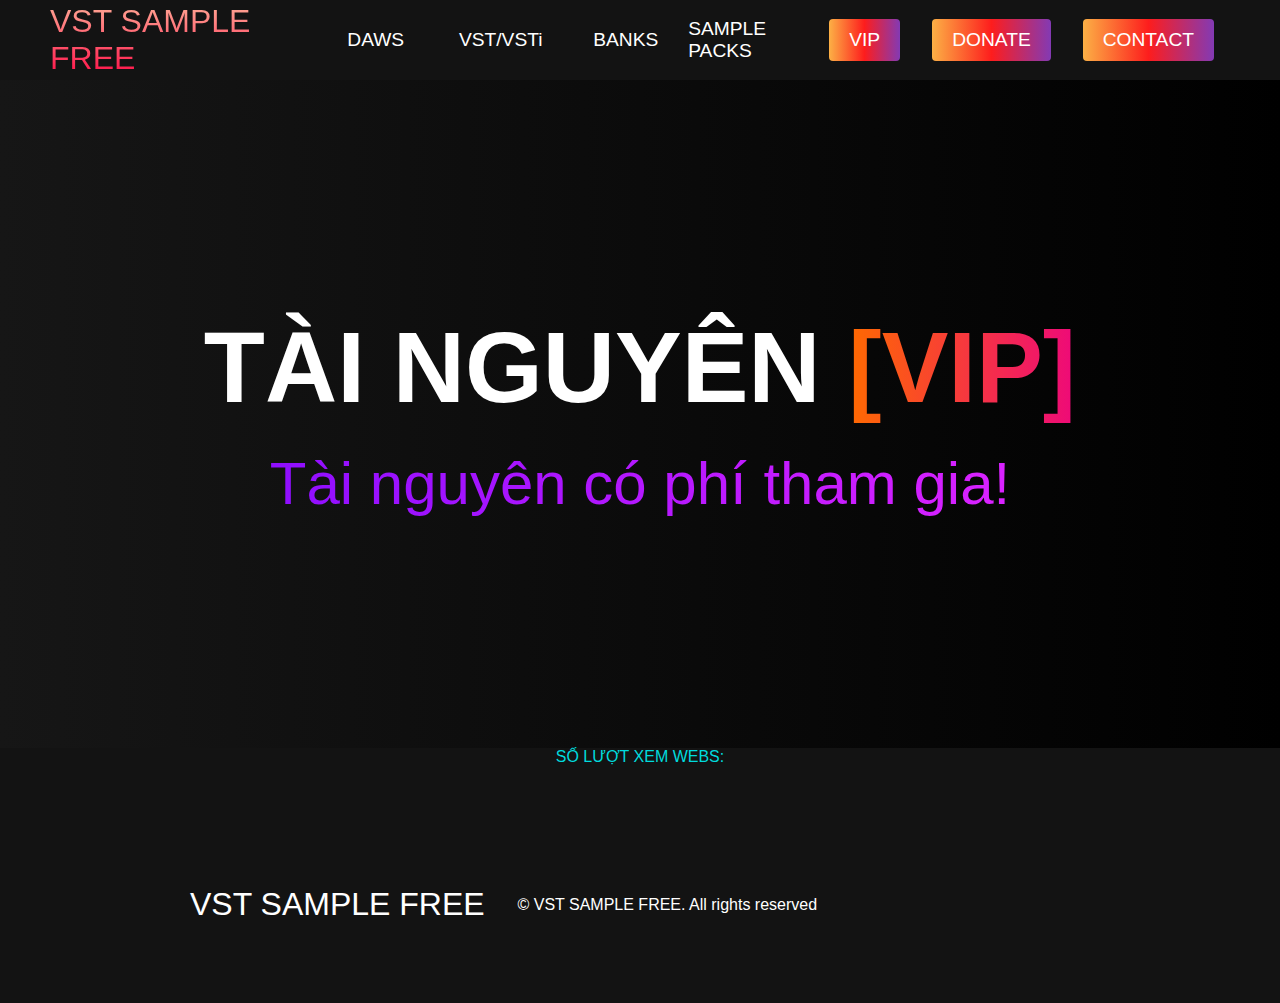
<file: vip.html>
<!DOCTYPE html>
<html lang="en">
  <head>
    <link rel="shortcut icon" type="image/png" href="Fllg.png"/> 
    <meta charset="UTF-8" />
    <meta name="viewport" content="width=device-width, initial-scale=1.0" />
    <title>SHARE VST SAMPLE FREE</title>
    <link rel="stylesheet" href="stylespost2.css" />
    <link
      rel="stylesheet"
      href="https://use.fontawesome.com/releases/v5.14.0/css/all.css"
      integrity="sha384-HzLeBuhoNPvSl5KYnjx0BT+WB0QEEqLprO+NBkkk5gbc67FTaL7XIGa2w1L0Xbgc"
      crossorigin="anonymous"
    />

     <!--BACKTOTOP-->
  <button onclick="topFunction()" id="myBtn" title="Go to top"><i class="fas fa-arrow-circle-up"></i> TOP</button>

  <style>
  
  #myBtn {
      display: none;
      position: fixed;
      bottom: 10px;
      right: 120px;
      z-index: 99;
      font-size: 18px;
      border: none;
      outline: none;
      background-color: red;
      color: white;
      cursor: pointer;
      padding: 15px;
      border-radius: 4px;
  }
  
  #myBtn:hover {
    background-color: #555;
  }
  </style>
  
  
  <script>
  // When the user scrolls down 20px from the top of the document, show the button
  window.onscroll = function() {scrollFunction()};
  
  function scrollFunction() {
      if (document.body.scrollTop > 20 || document.documentElement.scrollTop > 500) {
          document.getElementById("myBtn").style.display = "block";
      } else {
          document.getElementById("myBtn").style.display = "none";
      }
  }
  
  // When the user clicks on the button, scroll to the top of the document
  function topFunction() {
      document.body.scrollTop = 0;
      document.documentElement.scrollTop = 0;
  }
  </script>

<!--CODE BACKTO TOP-->
  </head>
  <body>
   
        <!-- POUPUP-->
    

        <script src="https://code.jquery.com/jquery-1.11.0.min.js"></script>
        <style type="text/css">
        #popup-giua-man-hinh .headerContainer,
        #popup-giua-man-hinh .bodyContainer,
        #popup-giua-man-hinh .footerContainer{max-width:960px;margin:0 auto;background:#FFF}
        #popup-giua-man-hinh .padding{padding:20px}
        #popup-giua-man-hinh .bodyContainer{min-height:500px}
        #popup-giua-man-hinh .popUpBannerBox{position:fixed;background:rgba(0,0,0,0.9);width:100%;height:100%;top:0;left:0;color:#FFF;z-index:999999;display:none}
        #popup-giua-man-hinh .popUpBannerInner{max-width:300px;margin:0 auto}
        #popup-giua-man-hinh .popUpBannerContent{position:fixed;top:150px}
        #popup-giua-man-hinh .closeButton{color:red;text-decoration:none;font-size:18px}
        #popup-giua-man-hinh a.closeButton{float:right}
        </style>
        <div id="popup-giua-man-hinh">
        <div class="popUpBannerBox">
         <div class="popUpBannerInner">
          <div class="popUpBannerContent">
           <p><a href="#" class="closeButton">Đóng</a></p>
        
         
        
               <img src="PPadmin.gif" />
        
         
          </div>
         </div>
        </div>
        <script type="text/javascript">
         function showPopUpBanner() {
          $('.popUpBannerBox').fadeIn("2000");
         }
         setTimeout(showPopUpBanner, 1000); //thời gian popup bắt đầu hiển thị
        
         $('.popUpBannerBox').click(function(e) {
          if ( !$(e.target).is('.popUpBannerContent, .popUpBannerContent *' ) ) {
           $('.popUpBannerBox').fadeOut("2000");
           return false;
          }
         });
         $('.closeButton').click(function() {
          $('.popUpBannerBox').fadeOut("2000");
          return false;
         });
        </script>
        </div>
        
        <!-- poupup-->
     <!-- Navbar Section -->
     <nav class="navbar">
      <div class="navbar__container">
        <a href="https://tnhaondsd.github.io/vst-sample/" id="navbar__logo">VST SAMPLE FREE</a>
        <div class="navbar__toggle" id="mobile-menu">
          <span class="bar"></span> <span class="bar"></span>
          <span class="bar"></span> 
        </div>
        <ul class="navbar__menu">
          
          <li class="navbar__item">
            <a href="https://tnhaondsd.github.io/vst-sample/" class="navbar__links" id="about-page">DAWS </a>
          </li>
          
          <li class="navbar__item">
            <a href="https://tnhaondsd.github.io/vst-sample/" class="navbar__links" id="services-page"
              >VST/VSTi</a>
          </li>
          <li class="navbar__item">
            <a href="https://tnhaondsd.github.io/vst-sample/" class="navbar__links" id="service-page"
              >BANKS</a>
          </li>
          <li class="navbar__item">
            <a href="samplepacks.html" class="navbar__links" id="services-page"
              >SAMPLE PACKS </a>
          </li>
         
          <li class="navbar__btn">
            <a href="https://tnhaondsd.github.io/vst-sample/" class="button" id="service-page">VIP</a>
          </li>
          <li class="navbar__btn">
            <a href="https://tnhaondsd.github.io/vst-sample/" class="button" id="signup">DONATE</a>
          </li>
          <li class="navbar__btn">
            <a href="https://tnhaondsd.github.io/vst-sample/" class="button" id="signup">CONTACT</a>
          </li>
         
        </ul>
      </div>
    </nav>
    <!-- Hero Section -->
    <div class="hero" id="home">
      <div class="hero__container">
        <h1 class="hero__heading">TÀI NGUYÊN <span>[VIP]</span></h1>
        <p class="hero__description">Tài nguyên có phí tham gia!</p>
       <!-- <button class="main__btn"><a href="#">PASS: TNHAO@09921</a></button> -->
      </div>
    </div>

   
 
<div class="ft"> 
  <h12>Số lượt xem Webs:</h12>
  <i> <script type="text/javascript" src="//counter.websiteout.net/js/22/0/0/0"></script>
  </i>

</div>

    <!-- Footer Section -->
      
    <div class="footer__container">
      <div class="footer__links">
        <div class="footer__link--wrapper">
          
        </div>
      </div>
      <section class="social__media">
        <div class="social__media--wrap">
          <div class="footer__logo">
            <a href="/" id="footer__logo">VST SAMPLE FREE</a>
          </div>
          <p class="website__rights">© VST SAMPLE FREE. All rights reserved</p>
          <div class="social__icons">
            <a href="/" class="social__icon--link" target="_blank"
              ><i class="fab fa-facebook"></i
            ></a>
            <a href="/" class="social__icon--link"
              ><i class="fab fa-instagram"></i
            ></a>
            <a href="/" class="social__icon--link"
              ><i class="fab fa-youtube"></i
            ></a>
            <a href="/" class="social__icon--link"
              ><i class="fab fa-linkedin"></i
            ></a>
            <a href="/" class="social__icon--link"
              ><i class="fab fa-twitter"></i
            ></a>
          </div>
        </div>
      </section>
    </div>
    <script src="appdemo.js"></script>
  </body>
</html>
</file>
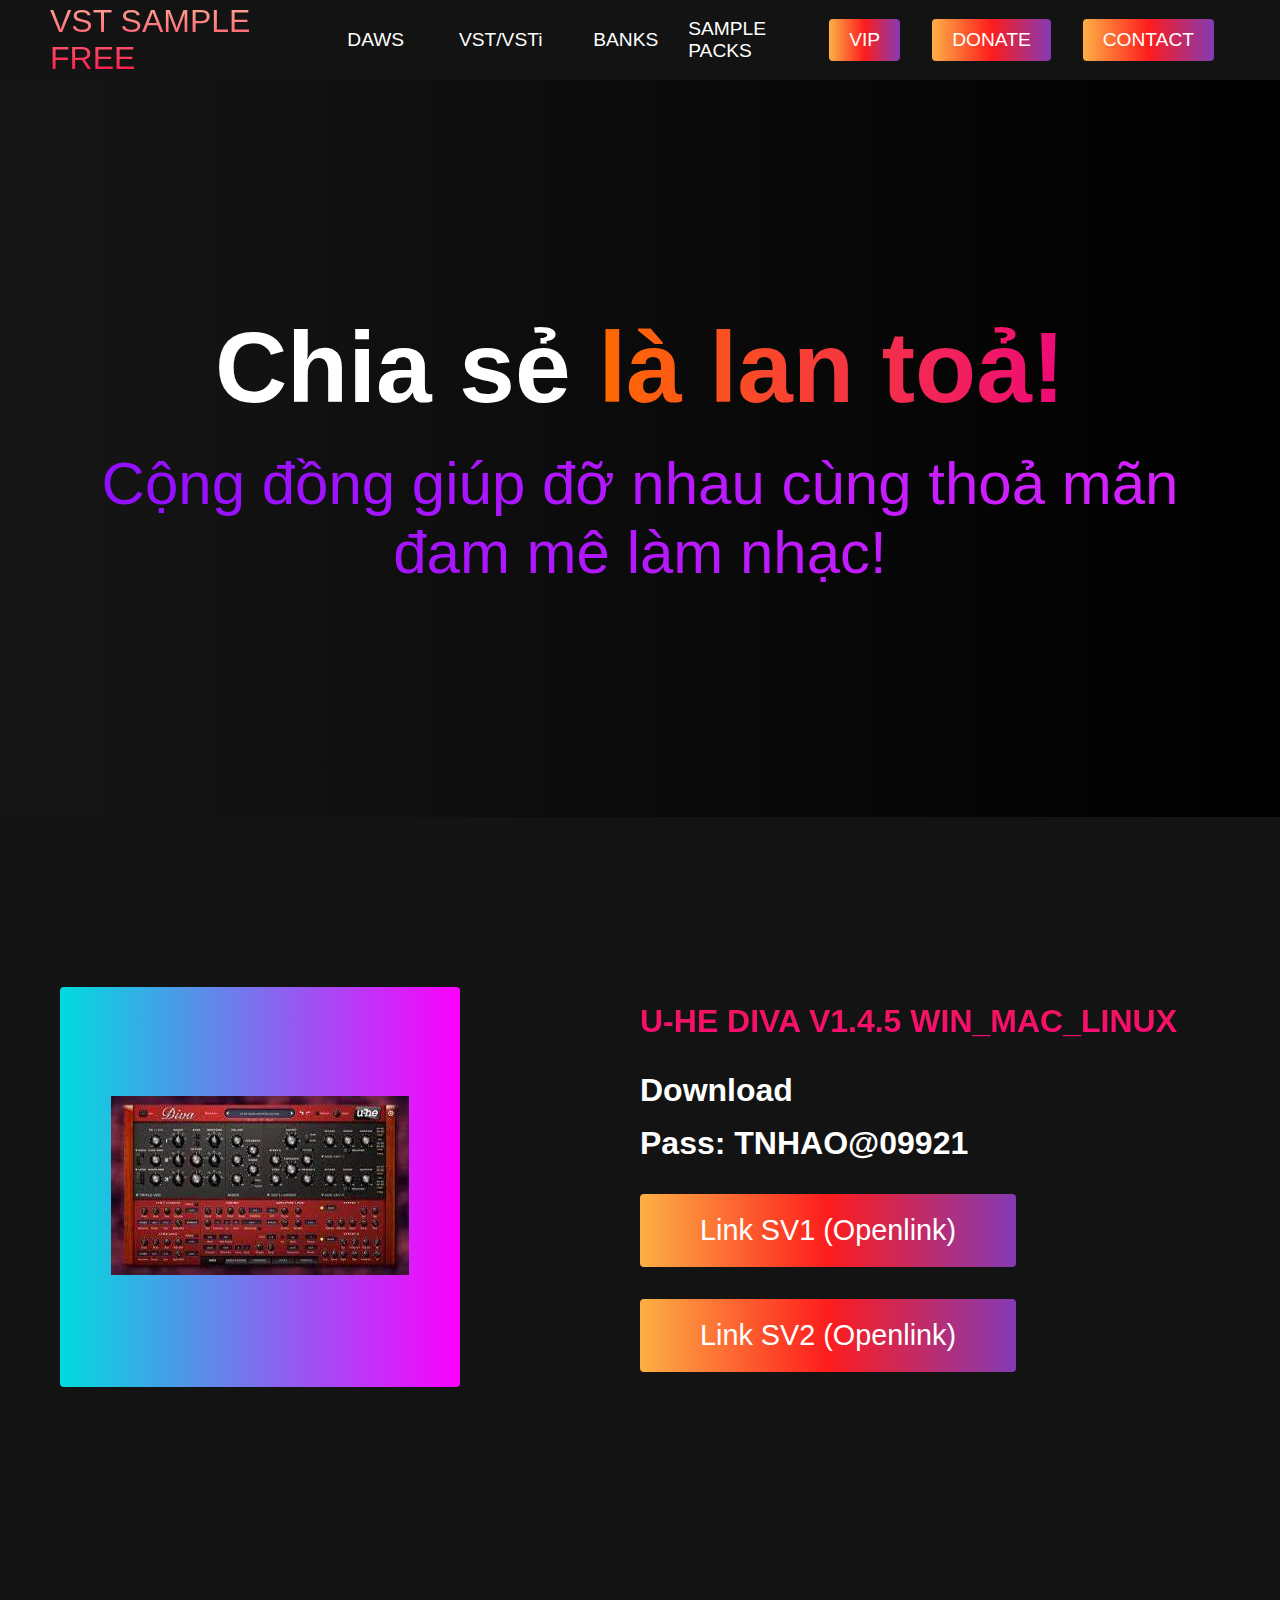
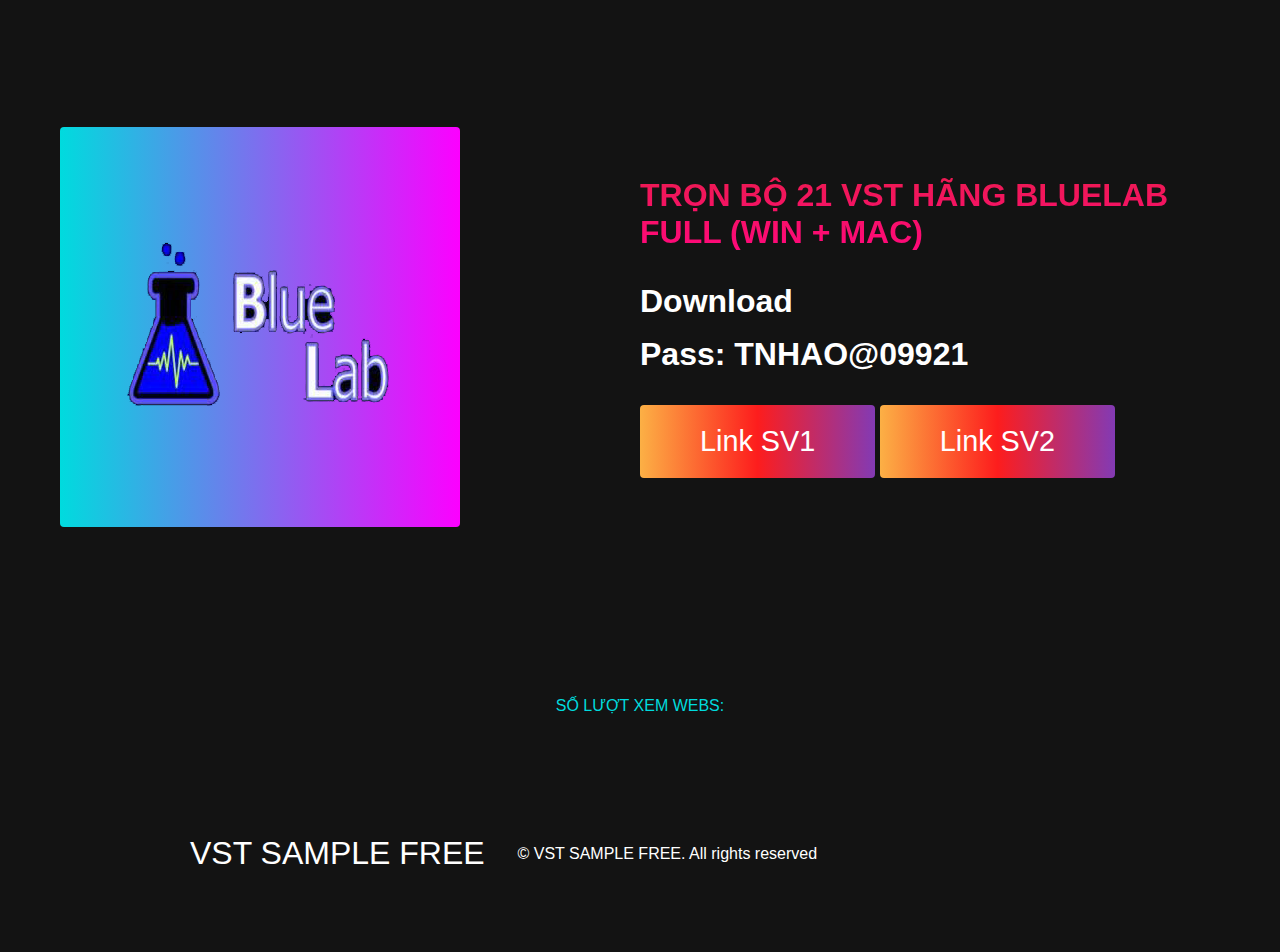
<file: vstmac.html>
<!DOCTYPE html>
<html lang="en">
  <head>
    <link rel="shortcut icon" type="image/png" href="Fllg.png"/> 
    <meta charset="UTF-8" />
    <meta name="viewport" content="width=device-width, initial-scale=1.0" />
    <title>SHARE VST SAMPLE FREE</title>
    <link rel="stylesheet" href="stylespost2.css" />
    <link
      rel="stylesheet"
      href="https://use.fontawesome.com/releases/v5.14.0/css/all.css"
      integrity="sha384-HzLeBuhoNPvSl5KYnjx0BT+WB0QEEqLprO+NBkkk5gbc67FTaL7XIGa2w1L0Xbgc"
      crossorigin="anonymous"
    />

     <!--BACKTOTOP-->
  <button onclick="topFunction()" id="myBtn" title="Go to top"><i class="fas fa-arrow-circle-up"></i> TOP</button>

  <style>
  
  #myBtn {
      display: none;
      position: fixed;
      bottom: 10px;
      right: 120px;
      z-index: 99;
      font-size: 18px;
      border: none;
      outline: none;
      background-color: red;
      color: white;
      cursor: pointer;
      padding: 15px;
      border-radius: 4px;
  }
  
  #myBtn:hover {
    background-color: #555;
  }
  </style>
  
  
  <script>
  // When the user scrolls down 20px from the top of the document, show the button
  window.onscroll = function() {scrollFunction()};
  
  function scrollFunction() {
      if (document.body.scrollTop > 20 || document.documentElement.scrollTop > 500) {
          document.getElementById("myBtn").style.display = "block";
      } else {
          document.getElementById("myBtn").style.display = "none";
      }
  }
  
  // When the user clicks on the button, scroll to the top of the document
  function topFunction() {
      document.body.scrollTop = 0;
      document.documentElement.scrollTop = 0;
  }
  </script>

<!--CODE BACKTO TOP-->
<style>
  body{
       -webkit-touch-callout: none;
       -webkit-user-select: none;
       -moz-user-select: none;
       -ms-user-select: none;
       -o-user-select: none;
        user-select: none;
      }
</style>
     
<script type="text/JavaScript">
  var message="NoRightClicking"; function defeatIE() {if (document.all) {(message);return false;}} function defeatNS(e) {if (document.layers||(document.getElementById&&!document.all)) { if (e.which==2||e.which==3) {(message);return false;}}} if (document.layers) {document.captureEvents(Event.MOUSEDOWN);document.onmousedown=defeatNS;} else{document.onmouseup=defeatNS;document.oncontextmenu=defeatIE;} document.oncontextmenu=new Function("return false") 
  </script>
  </head>
  <body>
   
        <!-- POUPUP-->
    

        <script src="https://code.jquery.com/jquery-1.11.0.min.js"></script>
        <style type="text/css">
        #popup-giua-man-hinh .headerContainer,
        #popup-giua-man-hinh .bodyContainer,
        #popup-giua-man-hinh .footerContainer{max-width:960px;margin:0 auto;background:#FFF}
        #popup-giua-man-hinh .padding{padding:20px}
        #popup-giua-man-hinh .bodyContainer{min-height:500px}
        #popup-giua-man-hinh .popUpBannerBox{position:fixed;background:rgba(0,0,0,0.9);width:100%;height:100%;top:0;left:0;color:#FFF;z-index:999999;display:none}
        #popup-giua-man-hinh .popUpBannerInner{max-width:300px;margin:0 auto}
        #popup-giua-man-hinh .popUpBannerContent{position:fixed;top:150px}
        #popup-giua-man-hinh .closeButton{color:red;text-decoration:none;font-size:18px}
        #popup-giua-man-hinh a.closeButton{float:right}
        </style>
        <div id="popup-giua-man-hinh">
        <div class="popUpBannerBox">
         <div class="popUpBannerInner">
          <div class="popUpBannerContent">
           <p><a href="#" class="closeButton">Đóng</a></p>
        
         
        
               <img src="PPadmin.gif" />
        
         
          </div>
         </div>
        </div>
        <script type="text/javascript">
         function showPopUpBanner() {
          $('.popUpBannerBox').fadeIn("2000");
         }
         setTimeout(showPopUpBanner, 1000); //thời gian popup bắt đầu hiển thị
        
         $('.popUpBannerBox').click(function(e) {
          if ( !$(e.target).is('.popUpBannerContent, .popUpBannerContent *' ) ) {
           $('.popUpBannerBox').fadeOut("2000");
           return false;
          }
         });
         $('.closeButton').click(function() {
          $('.popUpBannerBox').fadeOut("2000");
          return false;
         });
        </script>
        </div>
        
        <!-- poupup-->
     <!-- Navbar Section -->
     <nav class="navbar">
      <div class="navbar__container">
        <a href="https://tnhaondsd.github.io/vst-sample/" id="navbar__logo">VST SAMPLE FREE</a>
        <div class="navbar__toggle" id="mobile-menu">
          <span class="bar"></span> <span class="bar"></span>
          <span class="bar"></span> 
        </div>
        <ul class="navbar__menu">
          
          <li class="navbar__item">
            <a href="https://tnhaondsd.github.io/vst-sample/" class="navbar__links" id="about-page">DAWS </a>
          </li>
          
          <li class="navbar__item">
            <a href="https://tnhaondsd.github.io/vst-sample/" class="navbar__links" id="services-page"
              >VST/VSTi</a>
          </li>
          <li class="navbar__item">
            <a href="https://tnhaondsd.github.io/vst-sample/" class="navbar__links" id="service-page"
              >BANKS</a>
          </li>
          <li class="navbar__item">
            <a href="samplepacks.html" class="navbar__links" id="services-page"
              >SAMPLE PACKS </a>
          </li>
         
          <li class="navbar__btn">
            <a href="https://tnhaondsd.github.io/vst-sample/" class="button" id="service-page">VIP</a>
          </li>
          <li class="navbar__btn">
            <a href="https://tnhaondsd.github.io/vst-sample/" class="button" id="signup">DONATE</a>
          </li>
          <li class="navbar__btn">
            <a href="https://tnhaondsd.github.io/vst-sample/" class="button" id="signup">CONTACT</a>
          </li>
         
        </ul>
      </div>
    </nav>
    <!-- Hero Section -->
    <div class="hero" id="home">
      <div class="hero__container">
        <h1 class="hero__heading">Chia sẻ <span>là lan toả!</span></h1>
        <p class="hero__description">Cộng đồng giúp đỡ nhau cùng thoả mãn đam mê làm nhạc!</p>
       <!-- <button class="main__btn"><a href="#">PASS: TNHAO@09921</a></button> -->
      </div>
    </div>

<!-- vst
<div class="main" id="daws">
  <div class="main__container">
    <div class="main__img--container">
      <div class="main__img--card">
       
       <i><img src="serumminhhoa.png" alt="" ></i> 
       
        </div> 
    </div>
    <div class="main__content">
      <h1>  Xfer Serum Full v1.334 MAC Full</h1>
        <p>Download <i class="fas fa-download"></i></p> 
        <p>Pass: TNHAO@09921</p>
      
      <button class="main__btn"><a href="https://bom.so/ZogJ6S">Link SV1</a></button>
      <button class="main__btn"><a href="https://bom.so/wWrRtB">Link SV2</a></button>
      <button class="main__btn"><a href="https://bom.so/yUwayn">Skin Serum</a></button>
            
      
    </div>
  </div>
</div>   
-->
 <!-- vst-->
 <div class="main" id="daws">
  <div class="main__container">
    <div class="main__img--container">
      <div class="main__img--card">
       
       <i><img src="divamh.jpg" alt=""  ></i> 
       
        </div> 
    </div>
    <div class="main__content">
      <h1> U-he Diva v1.4.5 WIN_MAC_LINUX</h1>
        <p>Download <i class="fas fa-download"></i></p> 
        <p>Pass: TNHAO@09921</p>
      
      <button class="main__btn"><a href="https://bom.so/VLW23D">Link SV1 (Openlink)</a></button>
      <button class="main__btn"><a href="https://bom.so/4oEaqK">Link SV2 (Openlink)</a></button>
            
      
    </div>
  </div>
</div>
<!-- vst-->
<div class="main" id="daws">
  <div class="main__container">
    <div class="main__img--container">
      <div class="main__img--card">
       
       <i><img src="bluelabminhhoa.png" alt="" ></i> 
       
        </div> 
    </div>
    <div class="main__content">
      <h1> Trọn Bộ 21 VST Hãng BlueLab Full (Win + Mac)</h1>
        <p>Download <i class="fas fa-download"></i></p> 
        <p>Pass: TNHAO@09921</p>
      
      <button class="main__btn"><a href="https://bom.so/O9WfAt">Link SV1</a></button>
     <button class="main__btn"><a href="https://bom.so/HLdqht">Link SV2</a></button> 
            
    
    </div>
  </div>
</div>
 
<div class="ft"> 
  <h12>Số lượt xem Webs:</h12>
  <i> <script type="text/javascript" src="//counter.websiteout.net/js/22/0/0/0"></script>
  </i>

</div>
    <!-- Footer Section -->
    <div class="footer__container">
      <div class="footer__links">
        <div class="footer__link--wrapper">
          
        </div>
      </div>
      <section class="social__media">
        <div class="social__media--wrap">
          <div class="footer__logo">
            <a href="/" id="footer__logo">VST SAMPLE FREE</a>
          </div>
          <p class="website__rights">© VST SAMPLE FREE. All rights reserved</p>
          <div class="social__icons">
            <a href="/" class="social__icon--link" target="_blank"
              ><i class="fab fa-facebook"></i
            ></a>
            <a href="/" class="social__icon--link"
              ><i class="fab fa-instagram"></i
            ></a>
            <a href="/" class="social__icon--link"
              ><i class="fab fa-youtube"></i
            ></a>
            <a href="/" class="social__icon--link"
              ><i class="fab fa-linkedin"></i
            ></a>
            <a href="/" class="social__icon--link"
              ><i class="fab fa-twitter"></i
            ></a>
          </div>
        </div>
      </section>
    </div>
    <script src="appdemo.js"></script>
  </body>
</html>
</file>
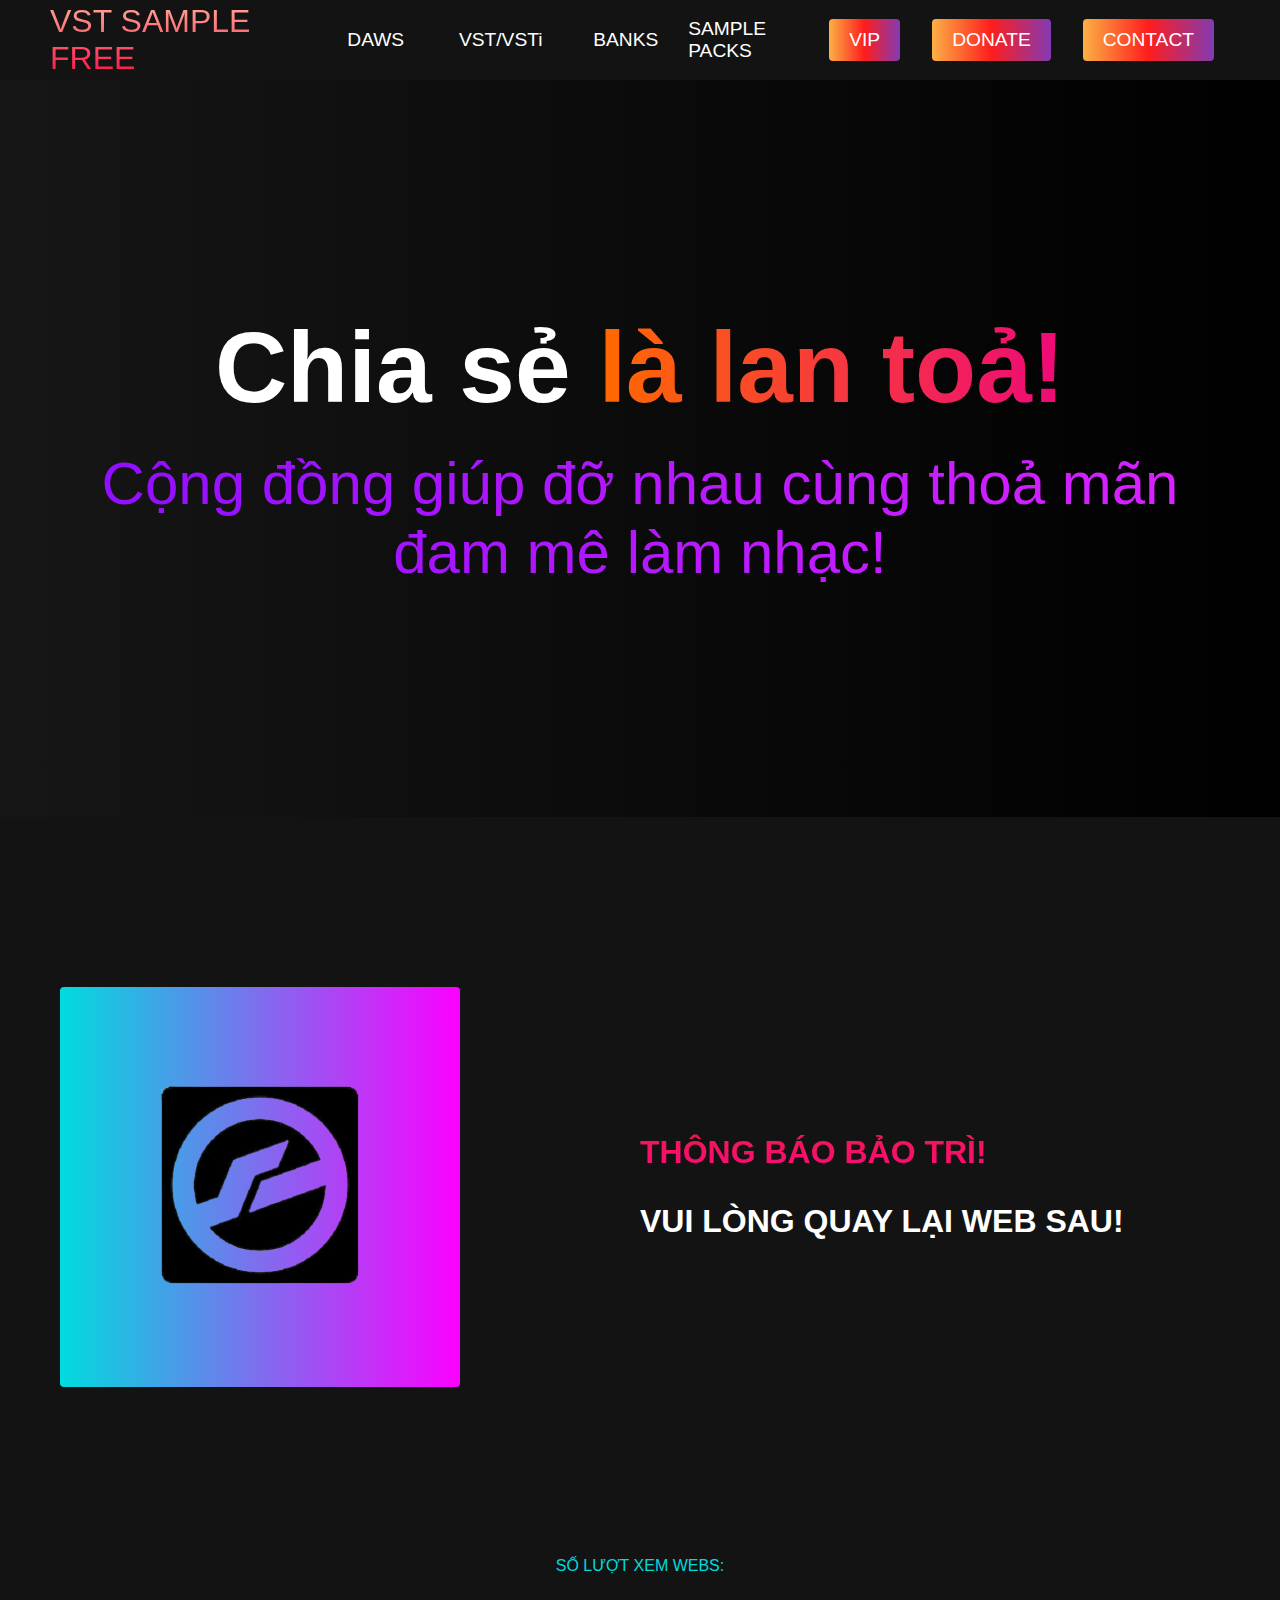
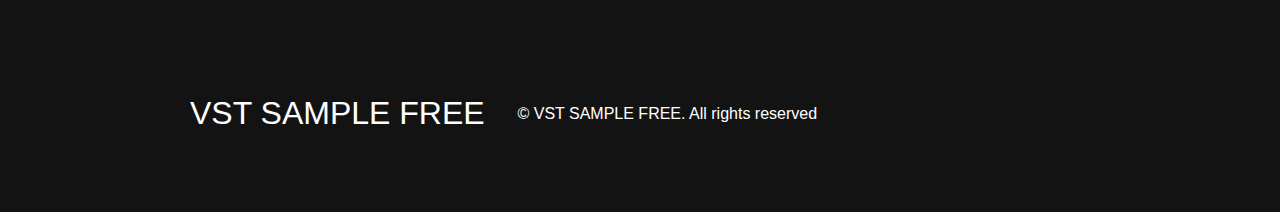
<file: vstwin - Copy.html>
<!DOCTYPE html>
<html lang="en">
  <head>
    <link rel="shortcut icon" type="image/png" href="Fllg.png"/> 
    <meta charset="UTF-8" />
    <meta name="viewport" content="width=device-width, initial-scale=1.0" />
    <title>SHARE VST SAMPLE FREE</title>
    <link rel="stylesheet" href="stylespost2.css" />
    <link
      rel="stylesheet"
      href="https://use.fontawesome.com/releases/v5.14.0/css/all.css"
      integrity="sha384-HzLeBuhoNPvSl5KYnjx0BT+WB0QEEqLprO+NBkkk5gbc67FTaL7XIGa2w1L0Xbgc"
      crossorigin="anonymous"
    />

     <!--BACKTOTOP-->
  <button onclick="topFunction()" id="myBtn" title="Go to top"><i class="fas fa-arrow-circle-up"></i> TOP</button>

  <style>
  
  #myBtn {
      display: none;
      position: fixed;
      bottom: 10px;
      right: 120px;
      z-index: 99;
      font-size: 18px;
      border: none;
      outline: none;
      background-color: red;
      color: white;
      cursor: pointer;
      padding: 15px;
      border-radius: 4px;
  }
  
  #myBtn:hover {
    background-color: #555;
  }
  </style>
  
  
  <script>
  // When the user scrolls down 20px from the top of the document, show the button
  window.onscroll = function() {scrollFunction()};
  
  function scrollFunction() {
      if (document.body.scrollTop > 20 || document.documentElement.scrollTop > 500) {
          document.getElementById("myBtn").style.display = "block";
      } else {
          document.getElementById("myBtn").style.display = "none";
      }
  }
  
  // When the user clicks on the button, scroll to the top of the document
  function topFunction() {
      document.body.scrollTop = 0;
      document.documentElement.scrollTop = 0;
  }
  </script>

<!--CODE BACKTO TOP-->
  </head>
  <body>
   
        <!-- POUPUP-->
    

        <script src="https://code.jquery.com/jquery-1.11.0.min.js"></script>
        <style type="text/css">
        #popup-giua-man-hinh .headerContainer,
        #popup-giua-man-hinh .bodyContainer,
        #popup-giua-man-hinh .footerContainer{max-width:960px;margin:0 auto;background:#FFF}
        #popup-giua-man-hinh .padding{padding:20px}
        #popup-giua-man-hinh .bodyContainer{min-height:500px}
        #popup-giua-man-hinh .popUpBannerBox{position:fixed;background:rgba(0,0,0,0.9);width:100%;height:100%;top:0;left:0;color:#FFF;z-index:999999;display:none}
        #popup-giua-man-hinh .popUpBannerInner{max-width:300px;margin:0 auto}
        #popup-giua-man-hinh .popUpBannerContent{position:fixed;top:150px}
        #popup-giua-man-hinh .closeButton{color:red;text-decoration:none;font-size:18px}
        #popup-giua-man-hinh a.closeButton{float:right}
        </style>
        <div id="popup-giua-man-hinh">
        <div class="popUpBannerBox">
         <div class="popUpBannerInner">
          <div class="popUpBannerContent">
           <p><a href="#" class="closeButton">Đóng</a></p>
        
         
        
               <img src="PPadmin.gif" />
        
         
          </div>
         </div>
        </div>
        <script type="text/javascript">
         function showPopUpBanner() {
          $('.popUpBannerBox').fadeIn("2000");
         }
         setTimeout(showPopUpBanner, 1000); //thời gian popup bắt đầu hiển thị
        
         $('.popUpBannerBox').click(function(e) {
          if ( !$(e.target).is('.popUpBannerContent, .popUpBannerContent *' ) ) {
           $('.popUpBannerBox').fadeOut("2000");
           return false;
          }
         });
         $('.closeButton').click(function() {
          $('.popUpBannerBox').fadeOut("2000");
          return false;
         });
        </script>
        </div>
        
        <!-- poupup-->
     <!-- Navbar Section -->
     <nav class="navbar">
      <div class="navbar__container">
        <a href="https://tnhaondsd.github.io/vst-sample/" id="navbar__logo">VST SAMPLE FREE</a>
        <div class="navbar__toggle" id="mobile-menu">
          <span class="bar"></span> <span class="bar"></span>
          <span class="bar"></span> 
        </div>
        <ul class="navbar__menu">
          
          <li class="navbar__item">
            <a href="https://tnhaondsd.github.io/vst-sample/" class="navbar__links" id="about-page">DAWS </a>
          </li>
          
          <li class="navbar__item">
            <a href="https://tnhaondsd.github.io/vst-sample/" class="navbar__links" id="services-page"
              >VST/VSTi</a>
          </li>
          <li class="navbar__item">
            <a href="https://tnhaondsd.github.io/vst-sample/" class="navbar__links" id="service-page"
              >BANKS</a>
          </li>
          <li class="navbar__item">
            <a href="samplepacks.html" class="navbar__links" id="services-page"
              >SAMPLE PACKS </a>
          </li>
         
          <li class="navbar__btn">
            <a href="https://tnhaondsd.github.io/vst-sample/" class="button" id="service-page">VIP</a>
          </li>
          <li class="navbar__btn">
            <a href="https://tnhaondsd.github.io/vst-sample/" class="button" id="signup">DONATE</a>
          </li>
          <li class="navbar__btn">
            <a href="https://tnhaondsd.github.io/vst-sample/" class="button" id="signup">CONTACT</a>
          </li>
         
        </ul>
      </div>
    </nav>

    <!-- Hero Section -->
    <div class="hero" id="home">
      <div class="hero__container">
        <h1 class="hero__heading">Chia sẻ <span>là lan toả!</span></h1>
        <p class="hero__description">Cộng đồng giúp đỡ nhau cùng thoả mãn đam mê làm nhạc!</p>
       <!-- <button class="main__btn"><a href="#">PASS: TNHAO@09921</a></button> -->
      </div>
    </div>

       <!-- kontakt -->
       <div class="main" id="daws">
        <div class="main__container">
          <div class="main__img--container">
            <div class="main__img--card">
             
             <i><img src="ktlg.png" alt=""
                style="height:200px; width: 200px;align-items: center;"></i> 
             
              </div> 
          </div>
          <div class="main__content">
            <h1>THÔNG BÁO BẢO TRÌ!</h1>
              <p>VUI LÒNG QUAY LẠI WEB SAU! <i class="fa-solid fa-diamond-exclamation"></i></p> 
             
            
              
  
          </div>
        </div>
      </div>

    
  <div class="ft"> 
    <h12>Số lượt xem Webs:</h12>
    <i> <script type="text/javascript" src="//counter.websiteout.net/js/22/0/0/0"></script></script>
    </i>
  
  </div>
    <!-- Footer Section -->

    <div class="footer__container">
      <div class="footer__links">
        <div class="footer__link--wrapper">
          
        </div>
      </div>
      <section class="social__media">
        <div class="social__media--wrap">
          <div class="footer__logo">
            <a href="/" id="footer__logo">VST SAMPLE FREE</a>
          </div>
          <p class="website__rights">© VST SAMPLE FREE. All rights reserved</p>
          <div class="social__icons">
            <a href="/" class="social__icon--link" target="_blank"
              ><i class="fab fa-facebook"></i
            ></a>
            <a href="/" class="social__icon--link"
              ><i class="fab fa-instagram"></i
            ></a>
            <a href="/" class="social__icon--link"
              ><i class="fab fa-youtube"></i
            ></a>
            <a href="/" class="social__icon--link"
              ><i class="fab fa-linkedin"></i
            ></a>
            <a href="/" class="social__icon--link"
              ><i class="fab fa-twitter"></i
            ></a>
          </div>
        </div>
      </section>
    </div>
    <script src="appdemo.js"></script>
  </body>
</html>
</file>
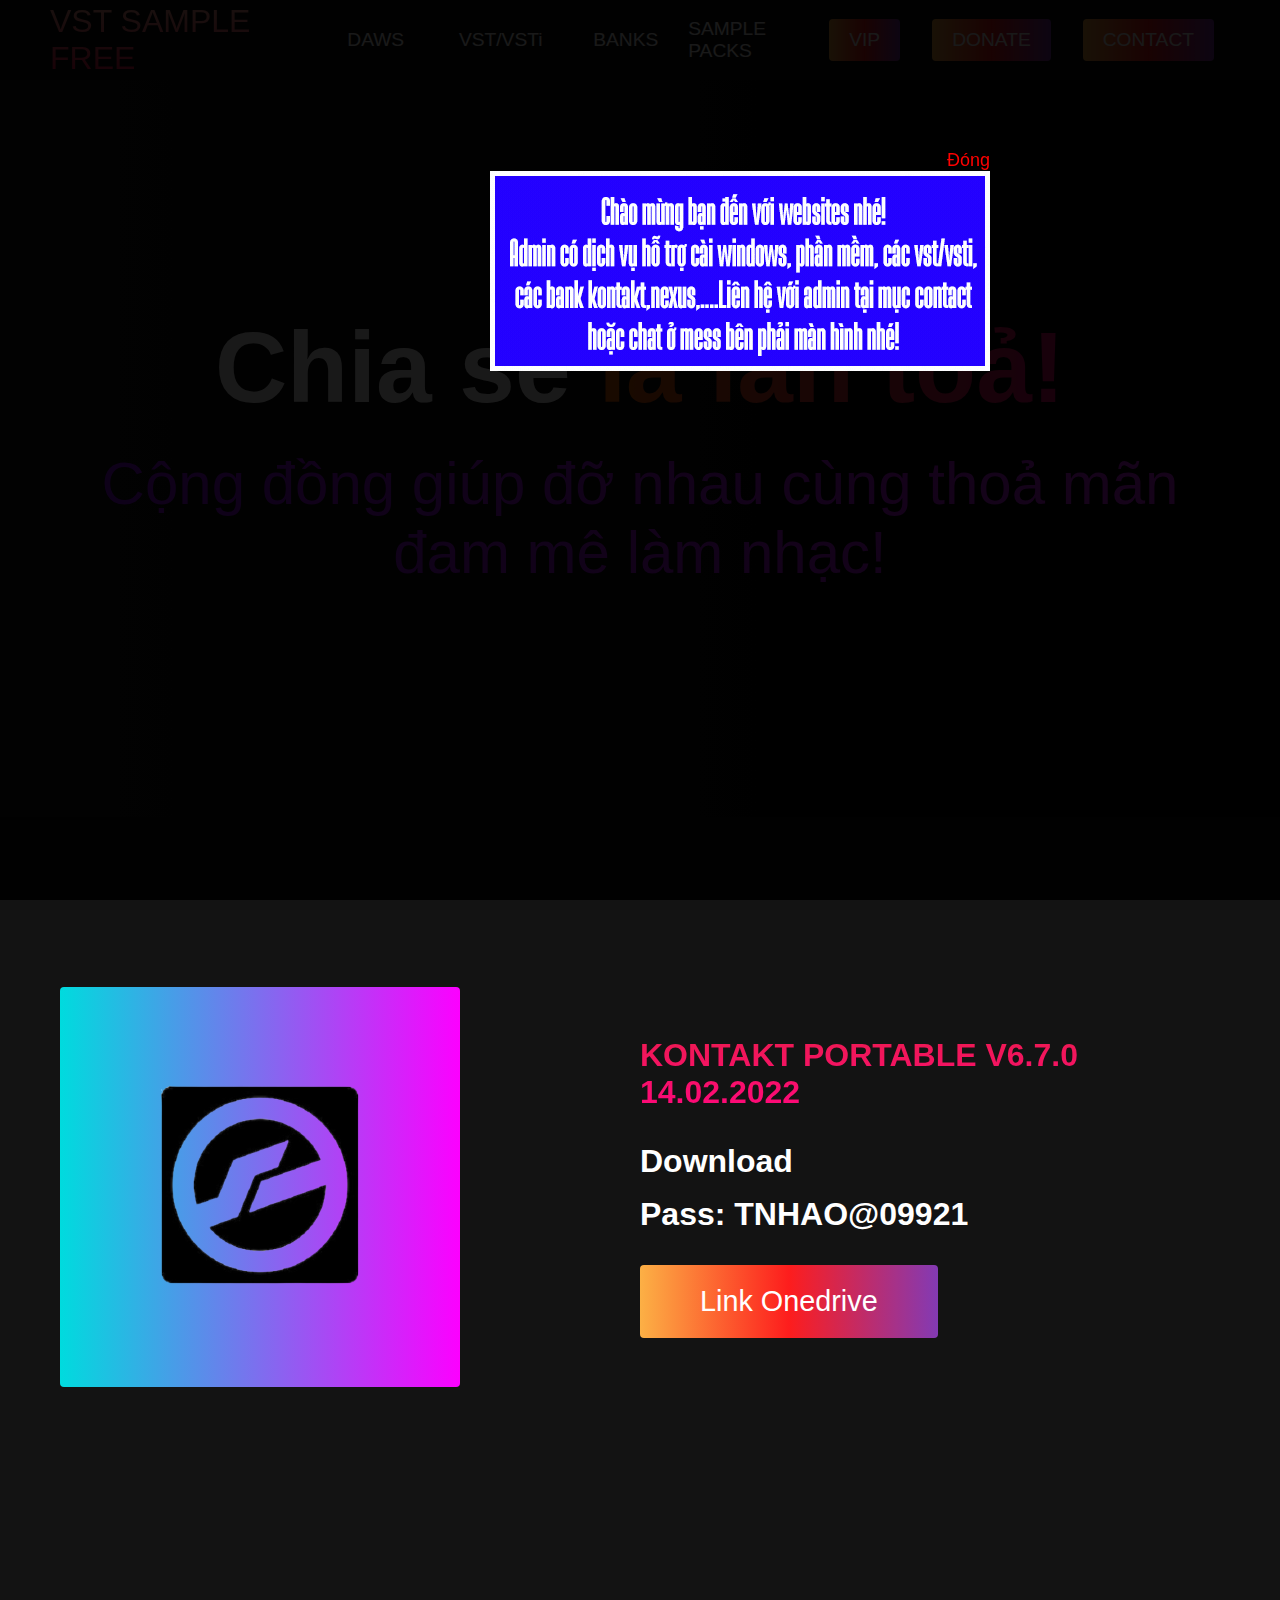
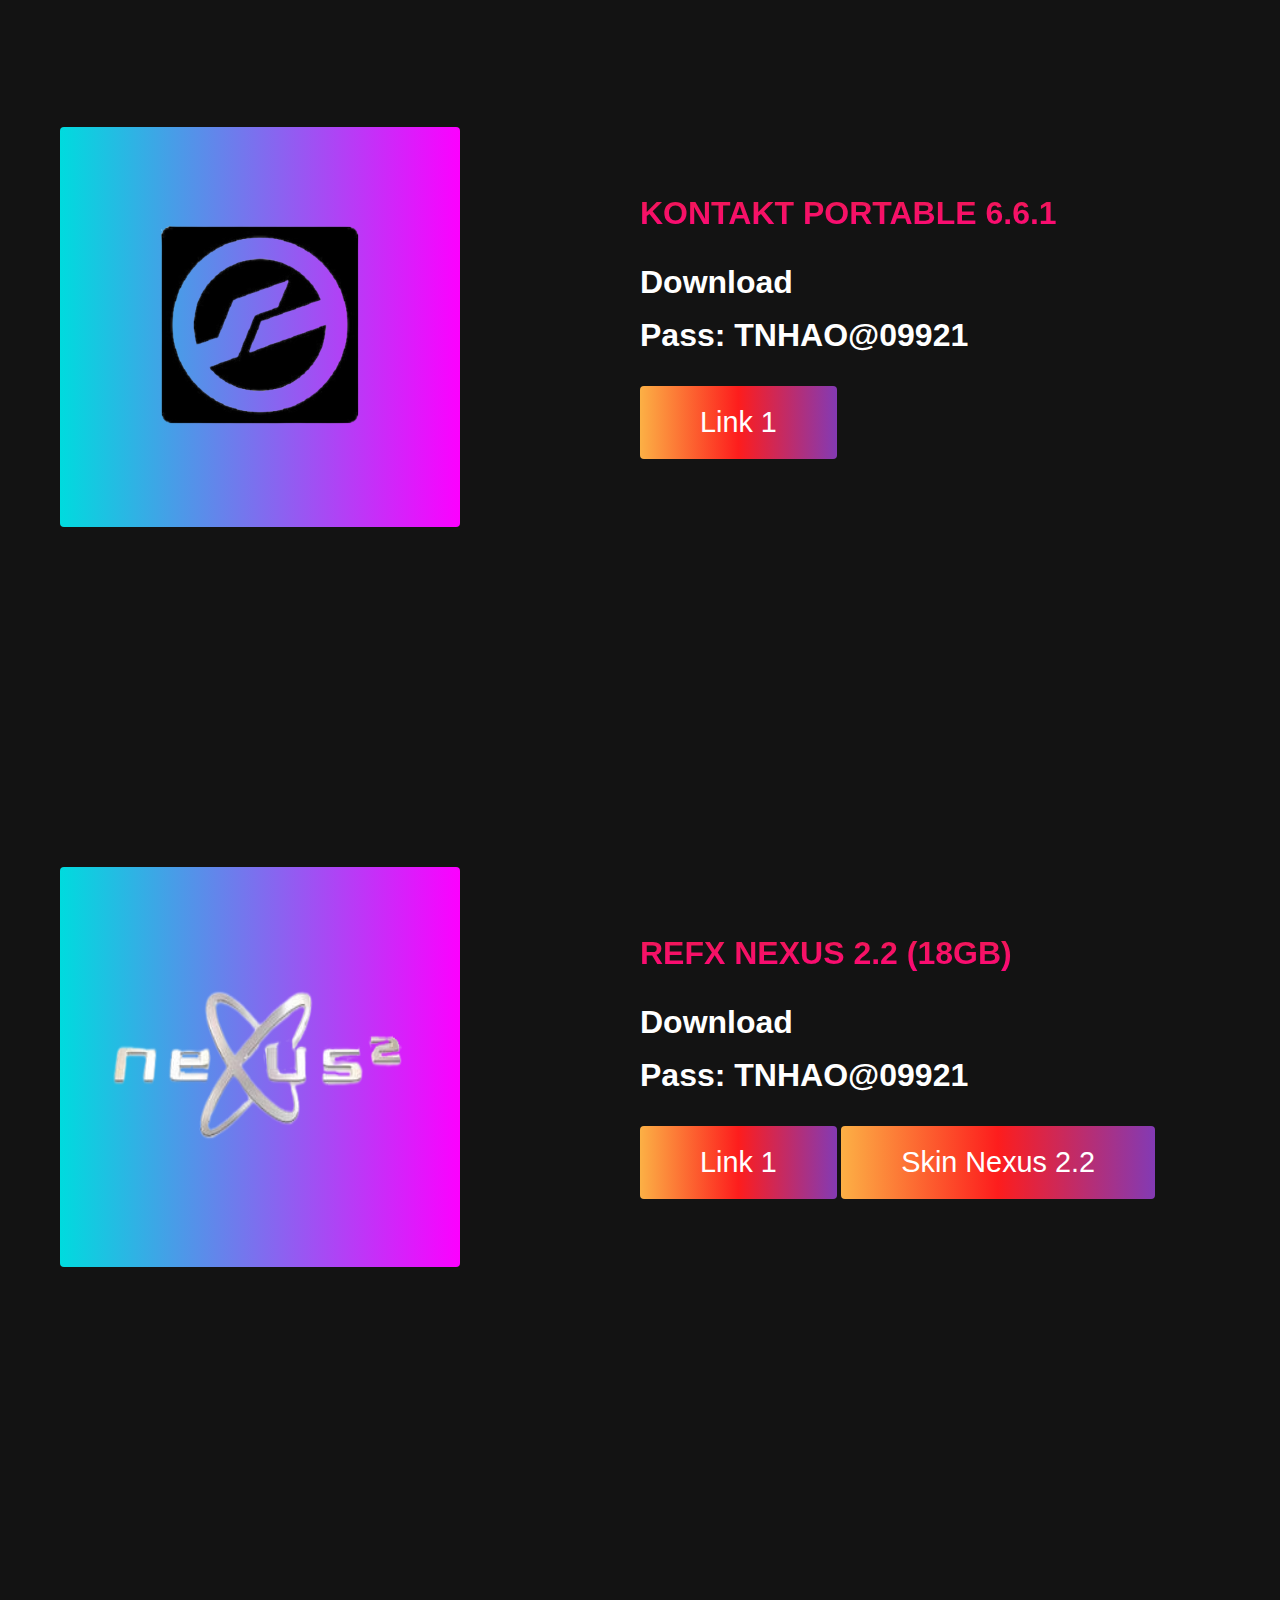
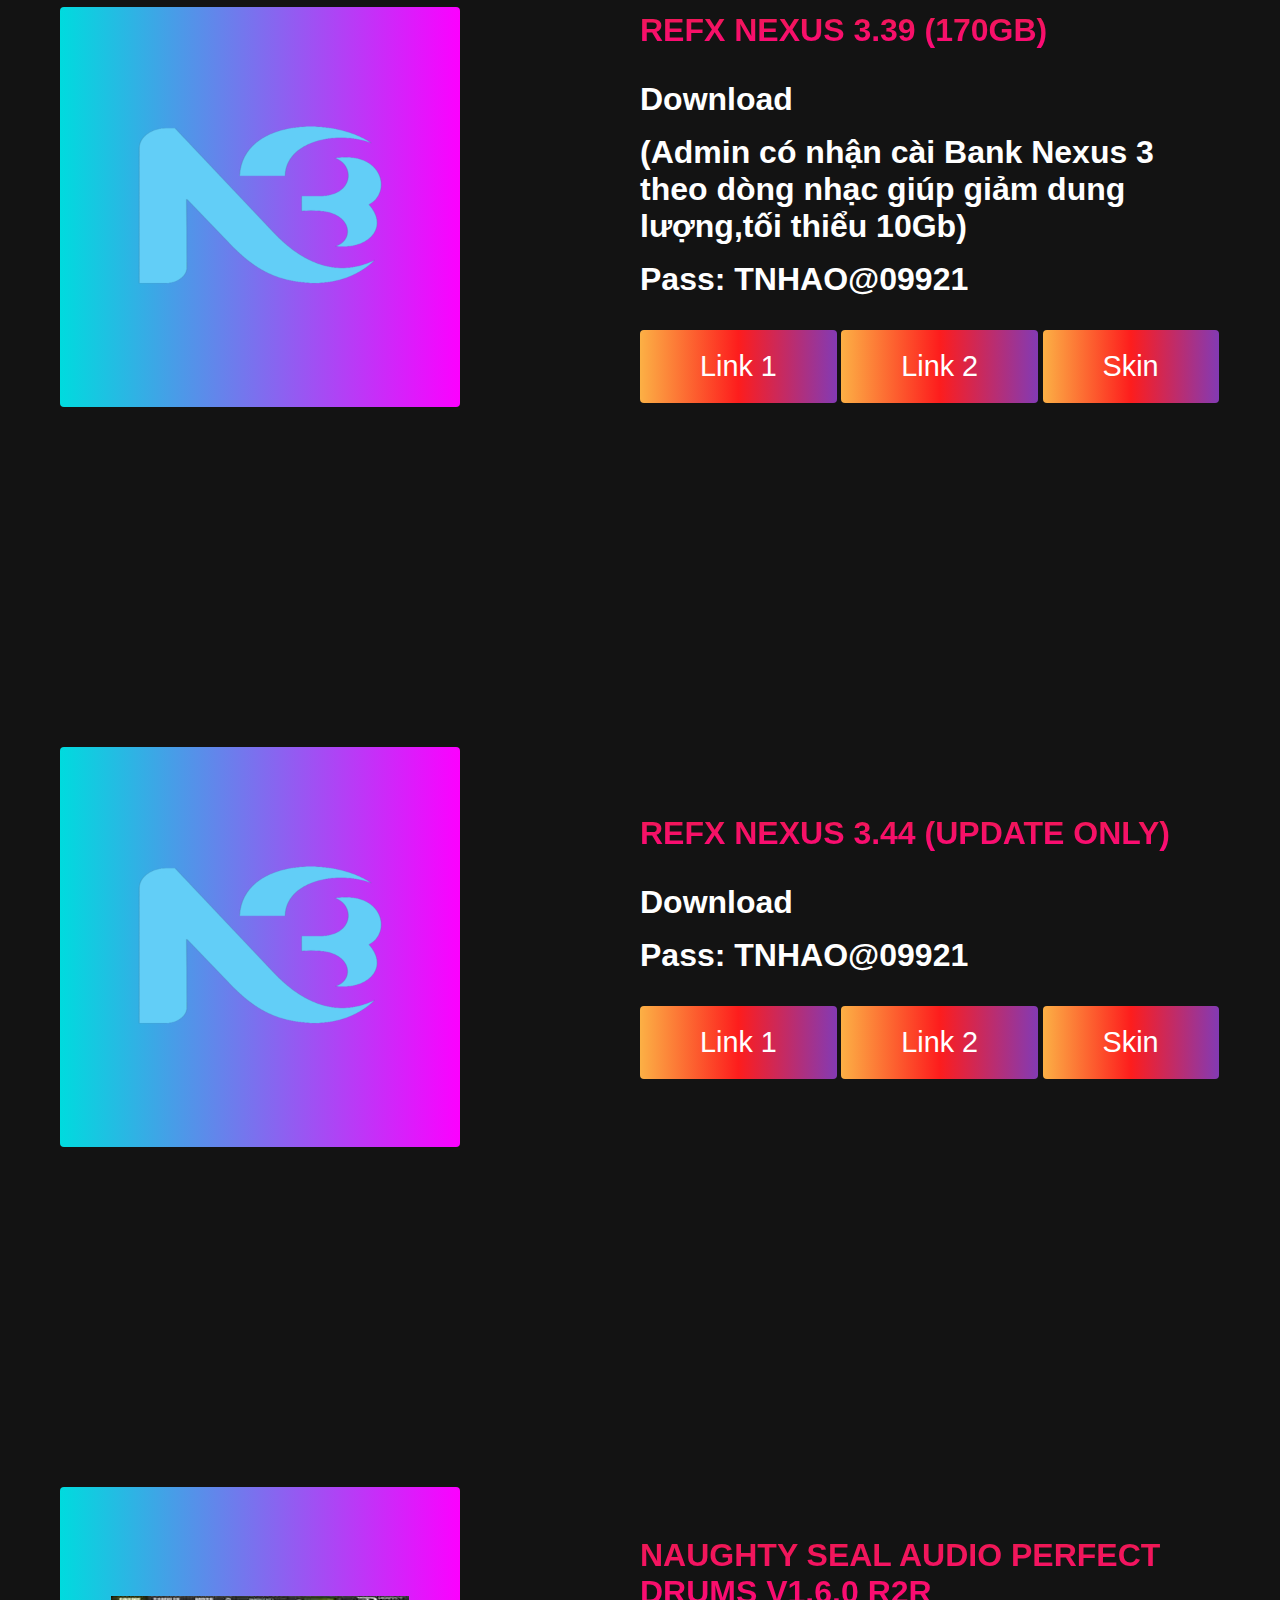
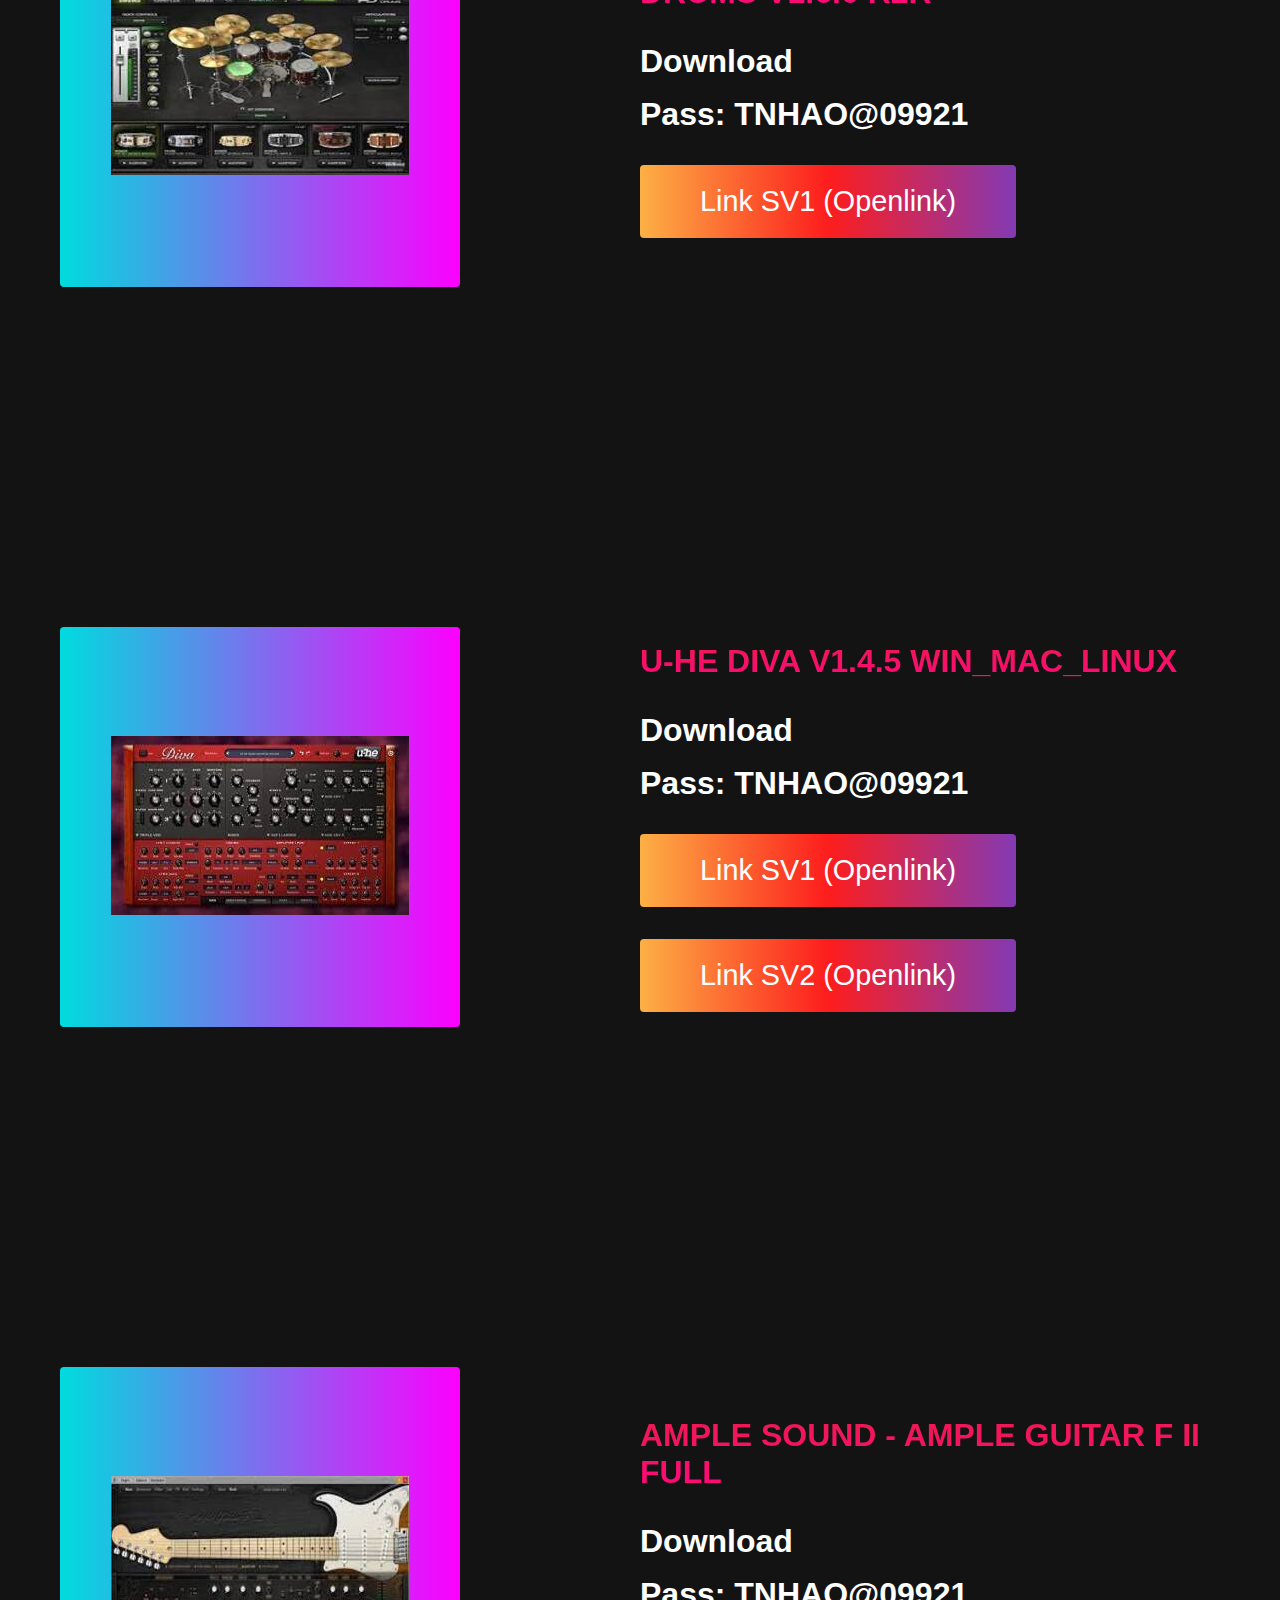
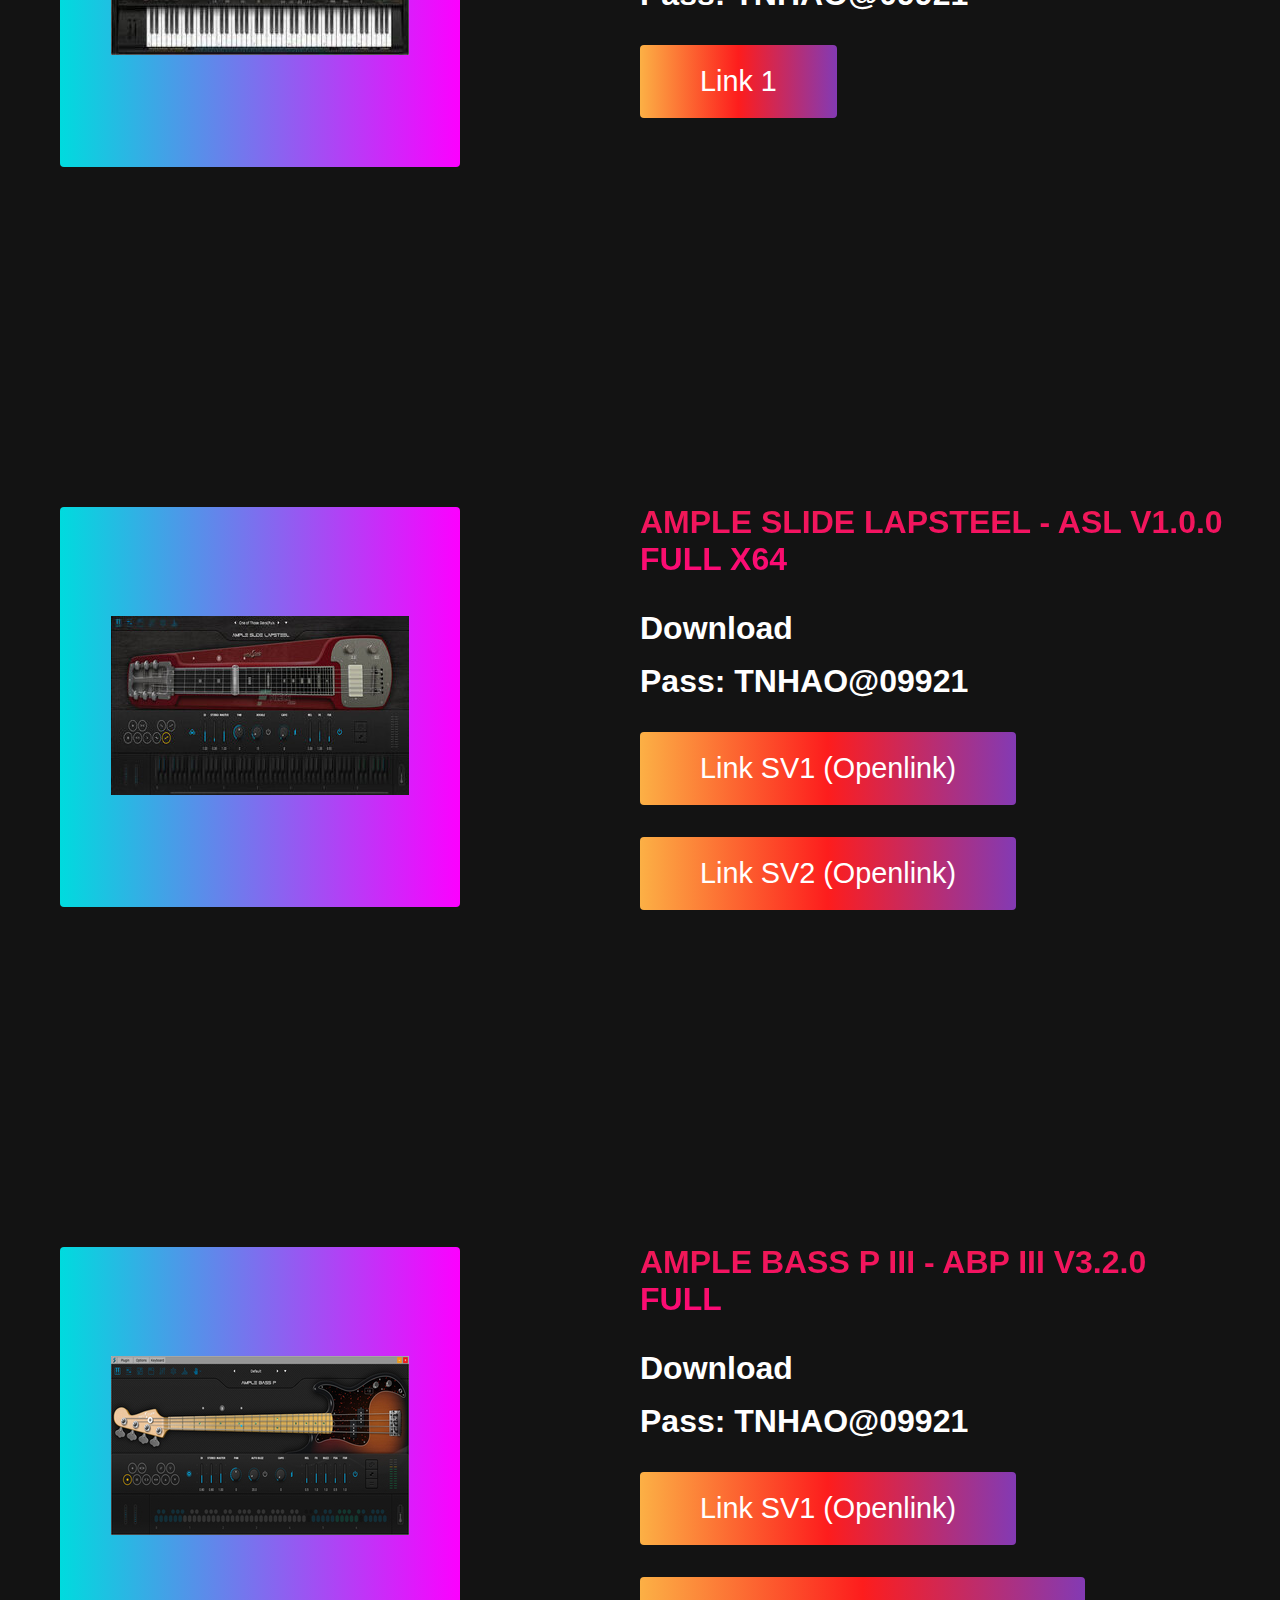
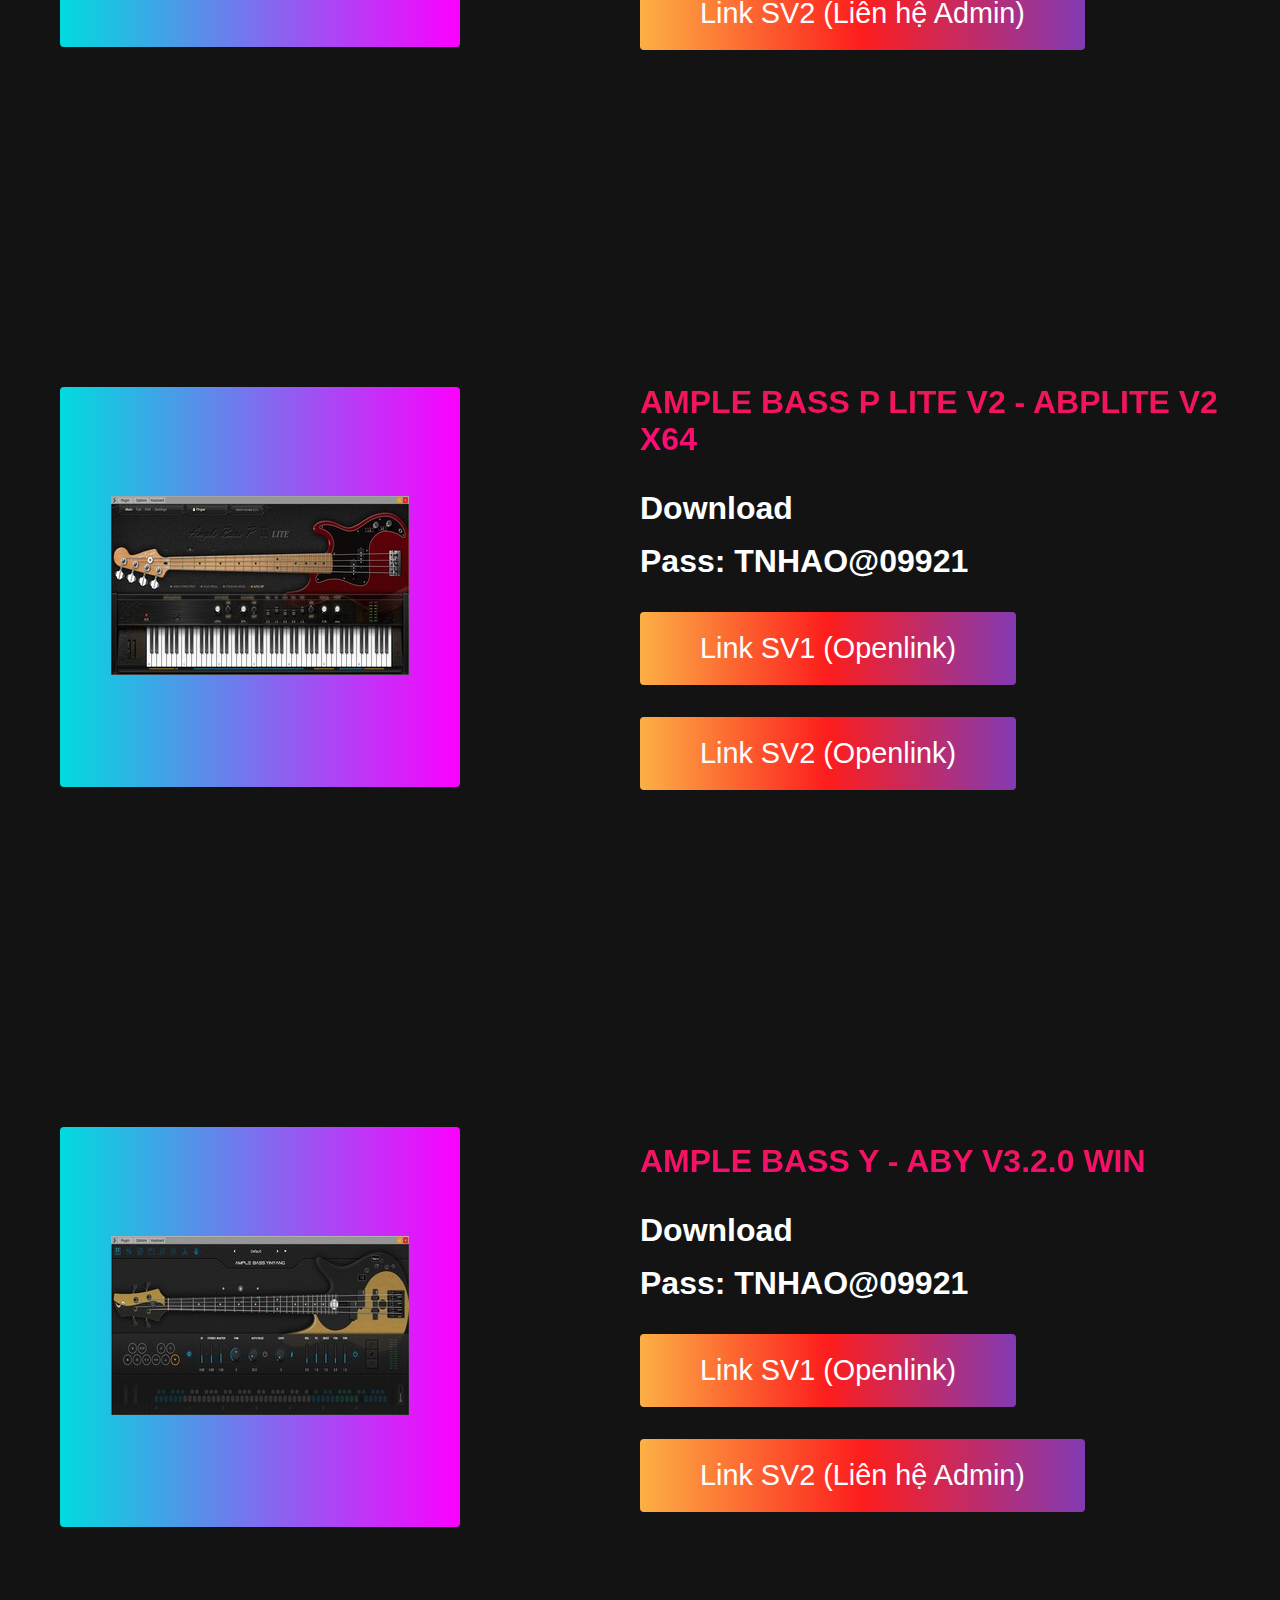
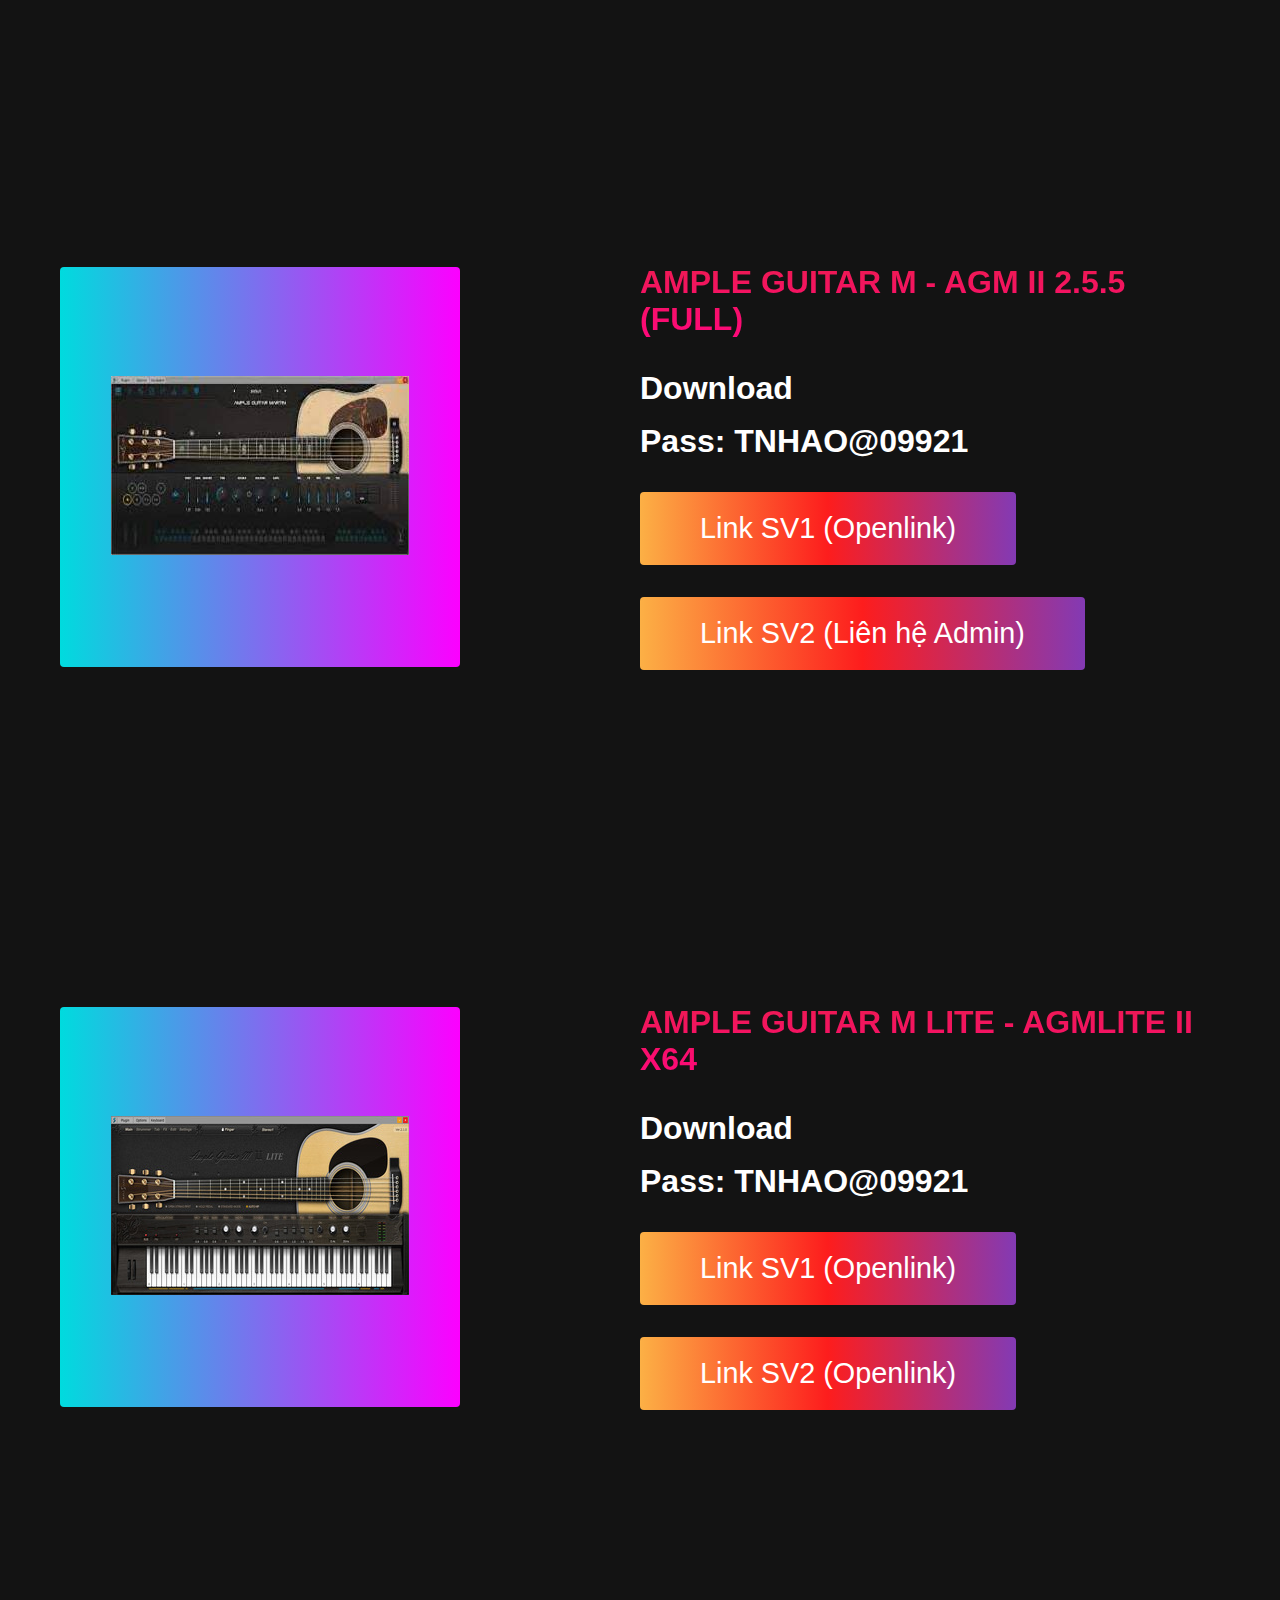
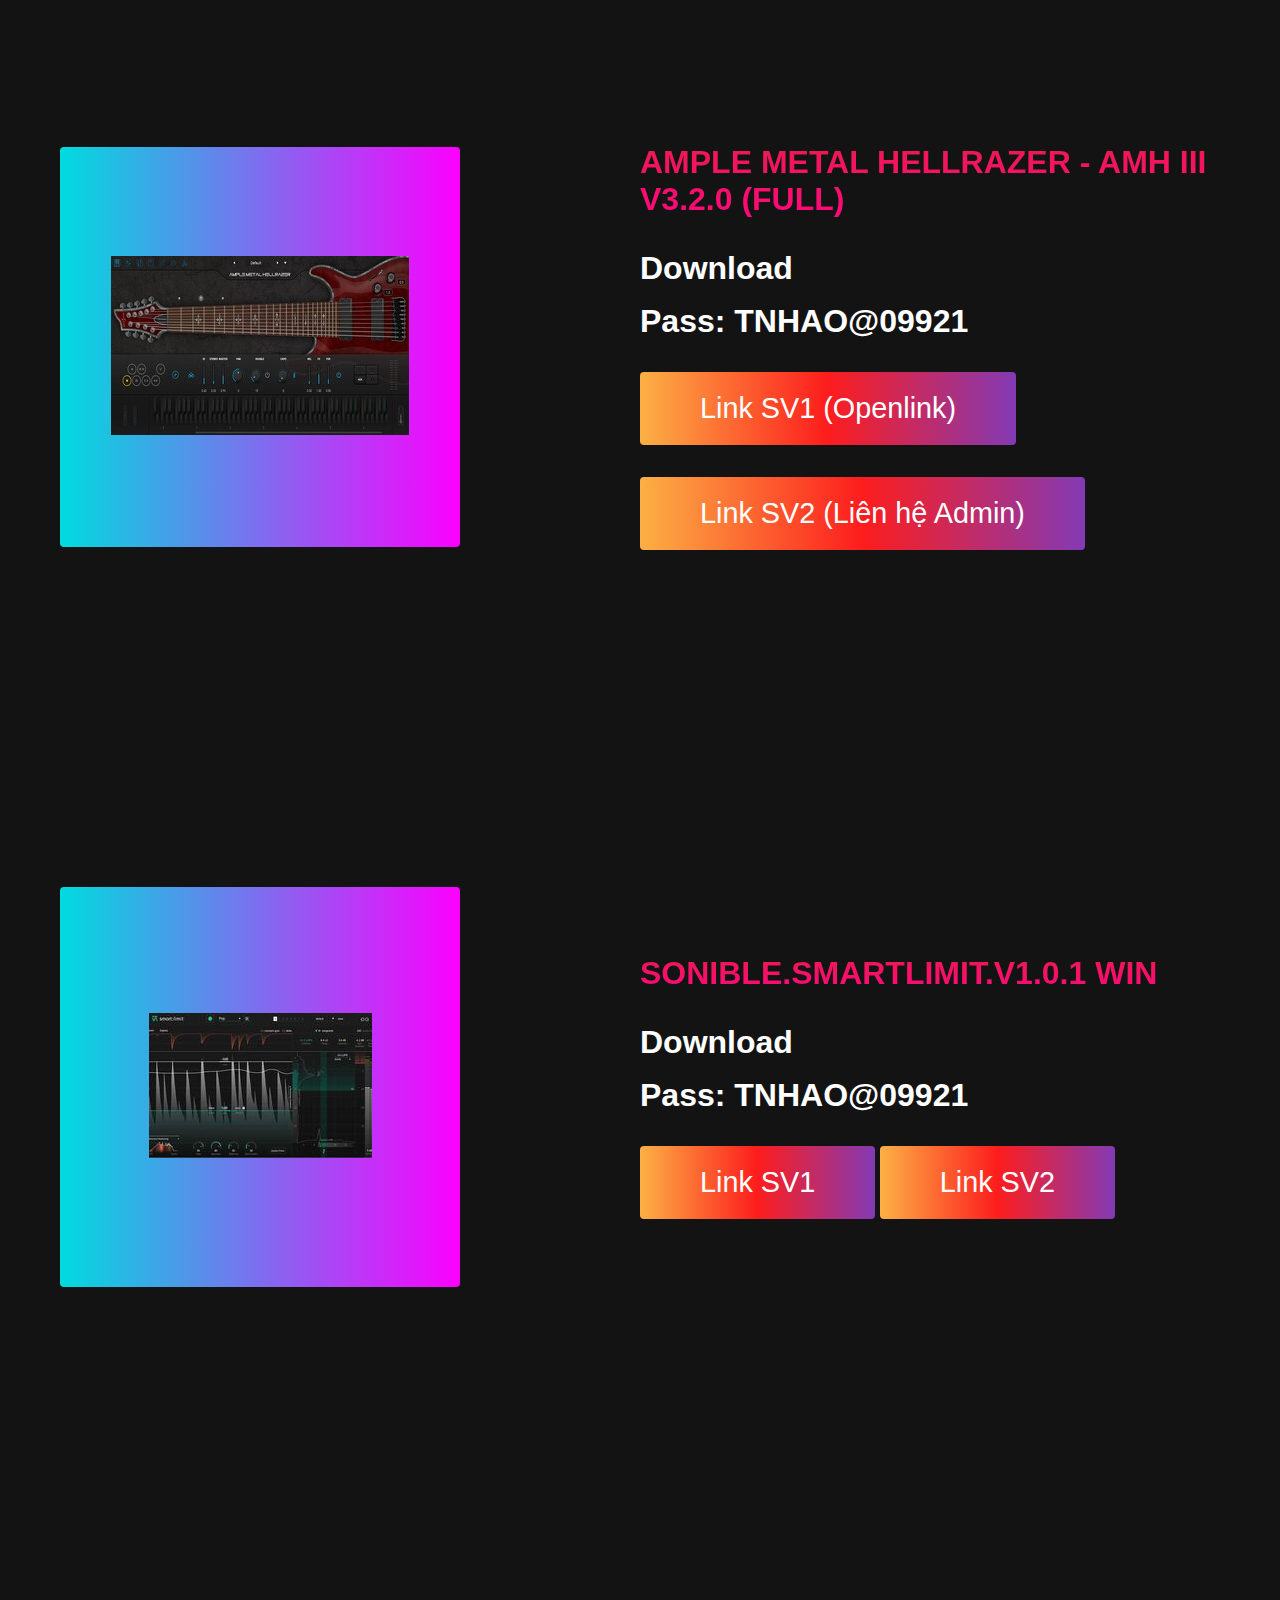
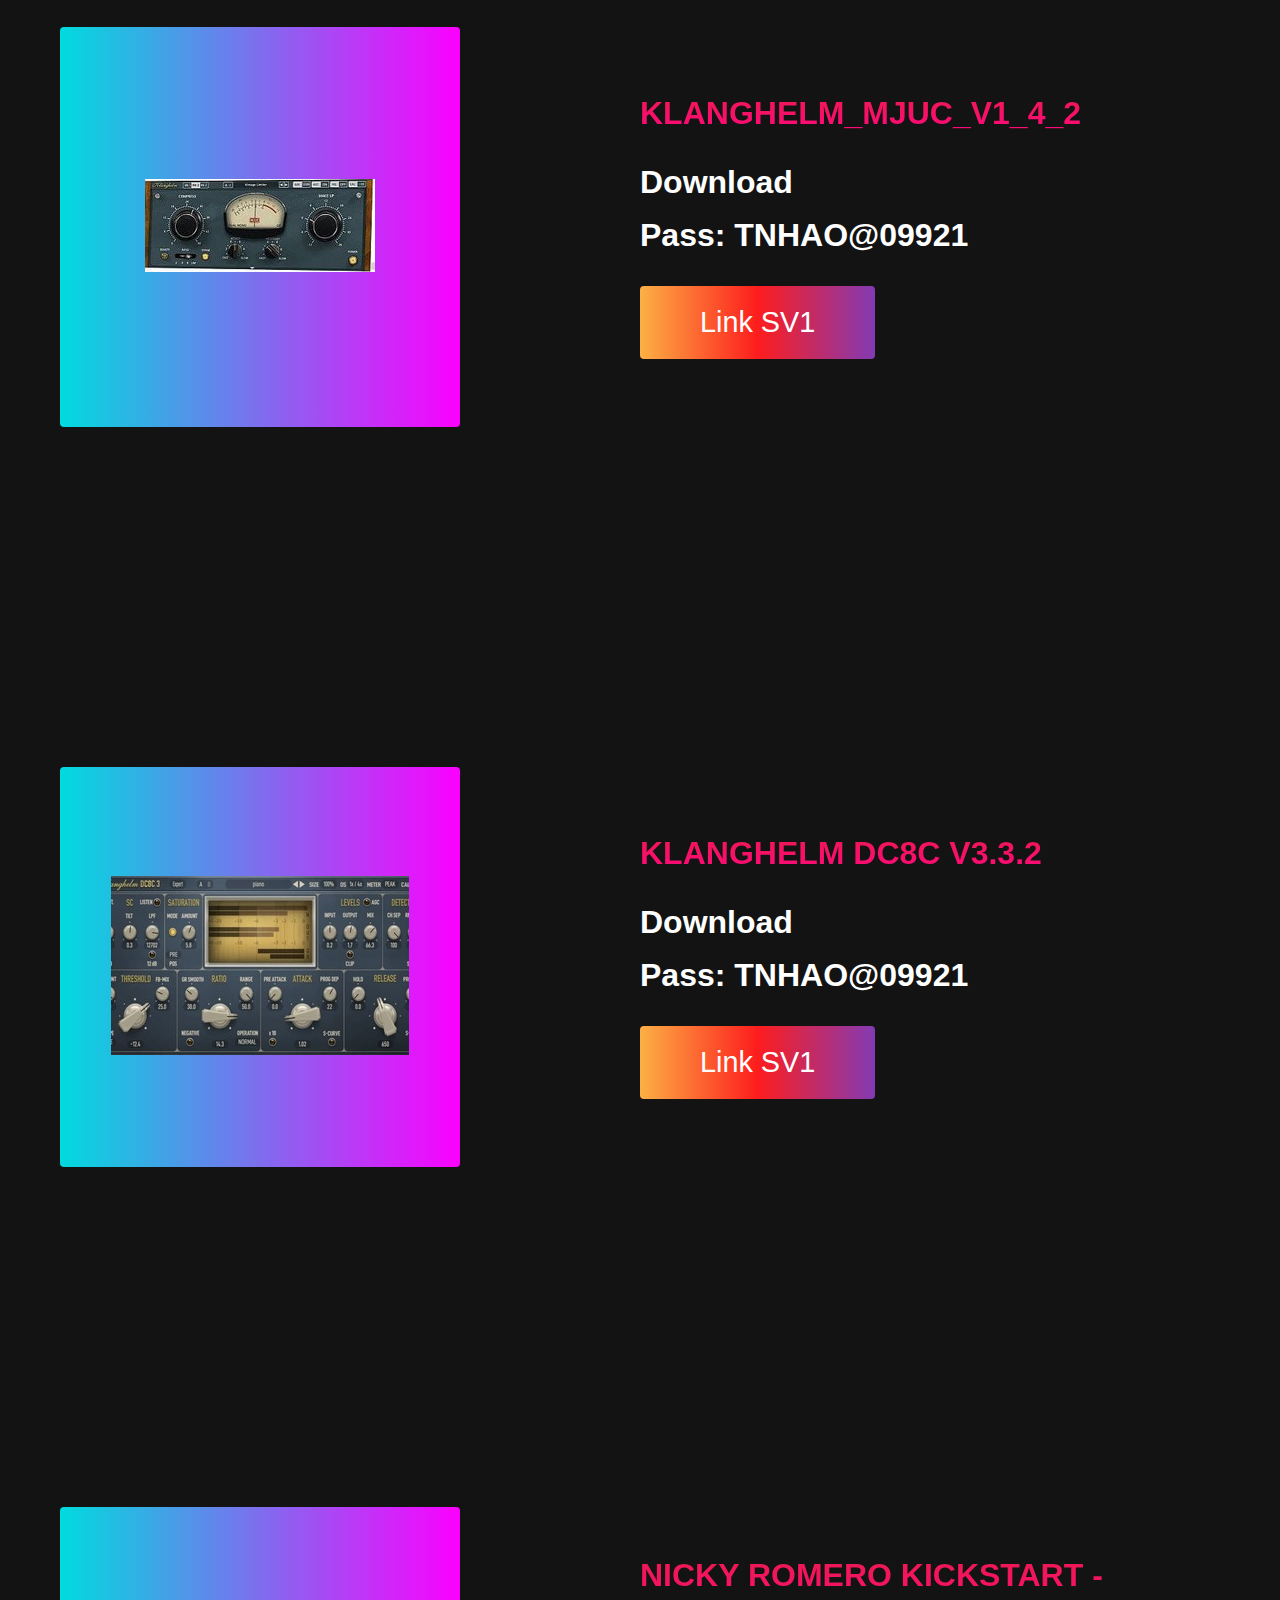
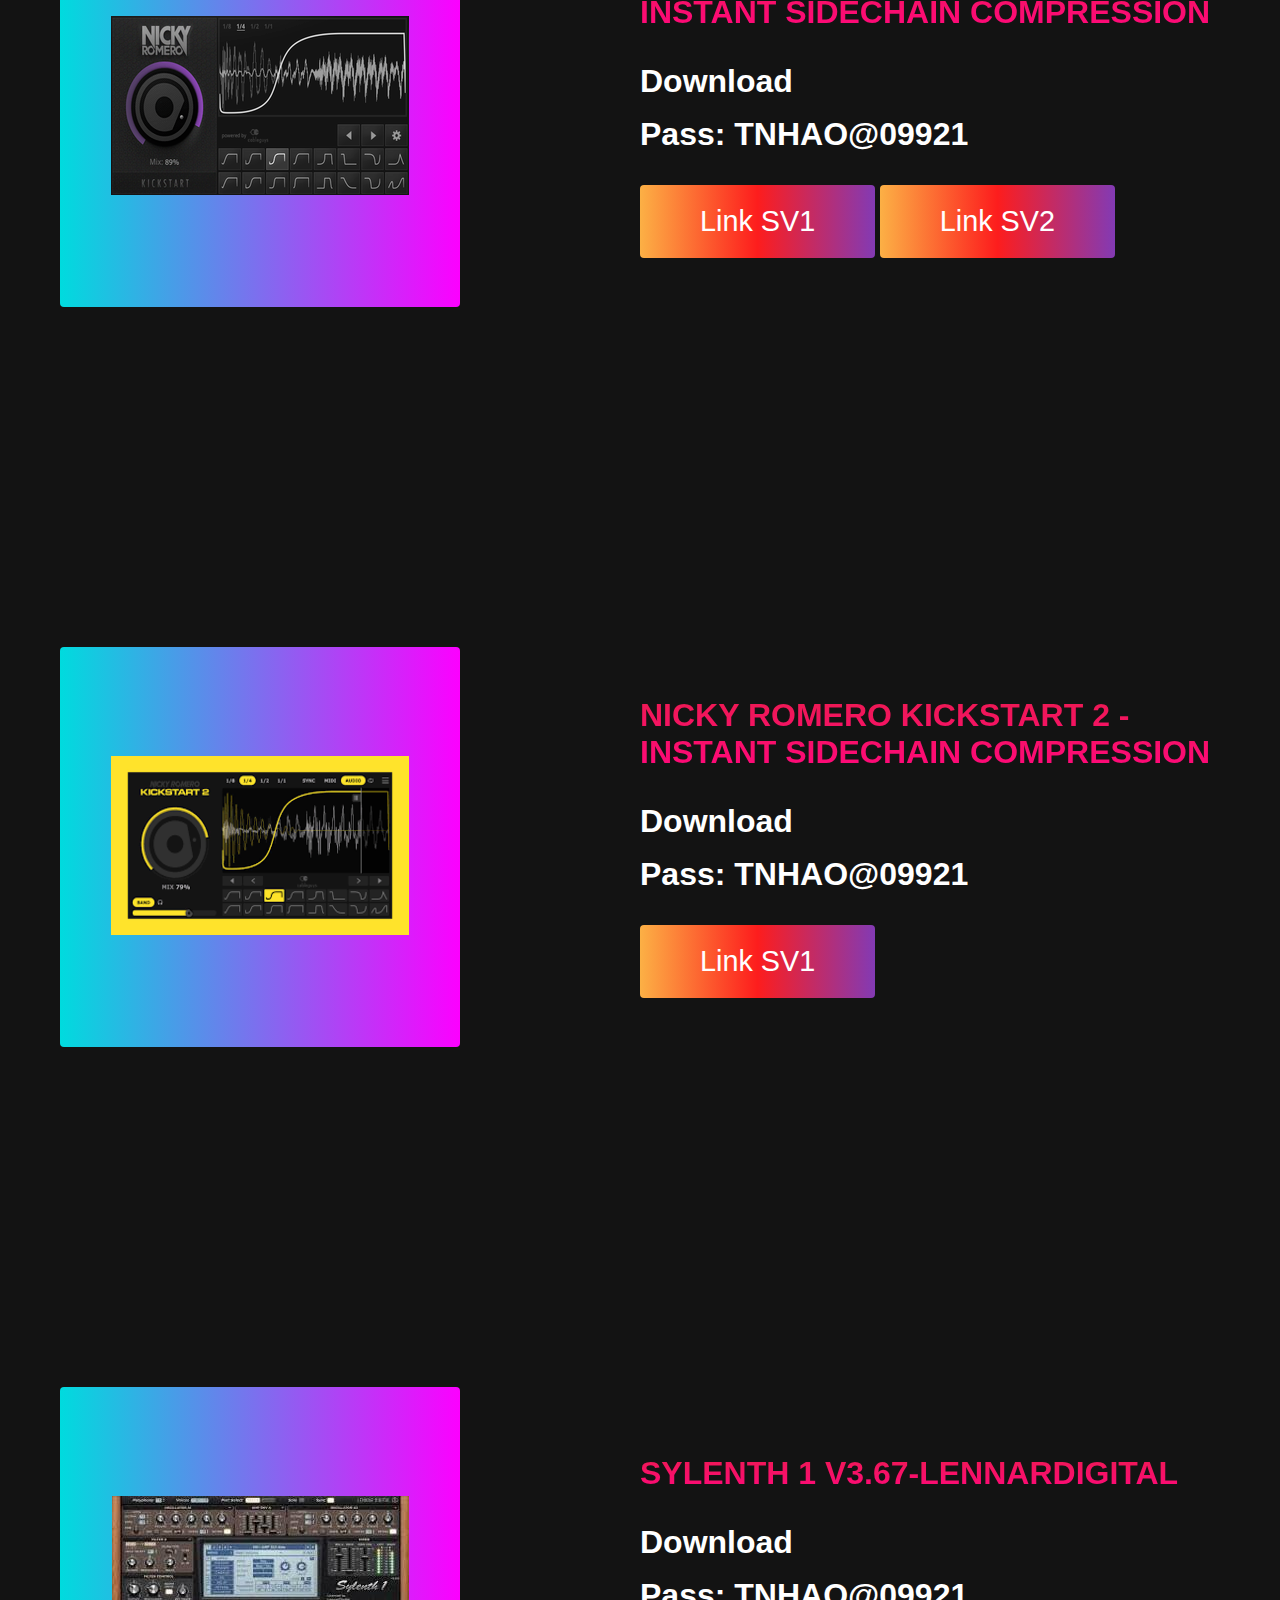
<file: vstwin.html>
<!DOCTYPE html>
<html lang="en">
  <head>
    <link rel="shortcut icon" type="image/png" href="Fllg.png"/> 
    <meta charset="UTF-8" />
    <meta name="viewport" content="width=device-width, initial-scale=1.0" />
    <title>SHARE VST SAMPLE FREE</title>
    <link rel="stylesheet" href="stylespost2.css" />
    <link
      rel="stylesheet"
      href="https://use.fontawesome.com/releases/v5.14.0/css/all.css"
      integrity="sha384-HzLeBuhoNPvSl5KYnjx0BT+WB0QEEqLprO+NBkkk5gbc67FTaL7XIGa2w1L0Xbgc"
      crossorigin="anonymous"
    />

     <!--BACKTOTOP-->
  <button onclick="topFunction()" id="myBtn" title="Go to top"><i class="fas fa-arrow-circle-up"></i> TOP</button>

  <style>
  
  #myBtn {
      display: none;
      position: fixed;
      bottom: 10px;
      right: 120px;
      z-index: 99;
      font-size: 18px;
      border: none;
      outline: none;
      background-color: red;
      color: white;
      cursor: pointer;
      padding: 15px;
      border-radius: 4px;
  }
  
  #myBtn:hover {
    background-color: #555;
  }
  </style>
  
  
  <script>
  // When the user scrolls down 20px from the top of the document, show the button
  window.onscroll = function() {scrollFunction()};
  
  function scrollFunction() {
      if (document.body.scrollTop > 20 || document.documentElement.scrollTop > 500) {
          document.getElementById("myBtn").style.display = "block";
      } else {
          document.getElementById("myBtn").style.display = "none";
      }
  }
  
  // When the user clicks on the button, scroll to the top of the document
  function topFunction() {
      document.body.scrollTop = 0;
      document.documentElement.scrollTop = 0;
  }
  </script>

<!--CODE BACKTO TOP-->
<script type="text/JavaScript">
  var message="NoRightClicking"; function defeatIE() {if (document.all) {(message);return false;}} function defeatNS(e) {if (document.layers||(document.getElementById&&!document.all)) { if (e.which==2||e.which==3) {(message);return false;}}} if (document.layers) {document.captureEvents(Event.MOUSEDOWN);document.onmousedown=defeatNS;} else{document.onmouseup=defeatNS;document.oncontextmenu=defeatIE;} document.oncontextmenu=new Function("return false") 
  </script>
  
  </head>
  <body>
   
        <!-- POUPUP-->
    

        <script src="https://code.jquery.com/jquery-1.11.0.min.js"></script>
        <style type="text/css">
        #popup-giua-man-hinh .headerContainer,
        #popup-giua-man-hinh .bodyContainer,
        #popup-giua-man-hinh .footerContainer{max-width:960px;margin:0 auto;background:#FFF}
        #popup-giua-man-hinh .padding{padding:20px}
        #popup-giua-man-hinh .bodyContainer{min-height:500px}
        #popup-giua-man-hinh .popUpBannerBox{position:fixed;background:rgba(0,0,0,0.9);width:100%;height:100%;top:0;left:0;color:#FFF;z-index:999999;display:none}
        #popup-giua-man-hinh .popUpBannerInner{max-width:300px;margin:0 auto}
        #popup-giua-man-hinh .popUpBannerContent{position:fixed;top:150px}
        #popup-giua-man-hinh .closeButton{color:red;text-decoration:none;font-size:18px}
        #popup-giua-man-hinh a.closeButton{float:right}
        </style>
        <div id="popup-giua-man-hinh">
        <div class="popUpBannerBox">
         <div class="popUpBannerInner">
          <div class="popUpBannerContent">
           <p><a href="#" class="closeButton">Đóng</a></p>
        
         
        
               <img src="PPadmin.gif" />
        
         
          </div>
         </div>
        </div>
        <script type="text/javascript">
         function showPopUpBanner() {
          $('.popUpBannerBox').fadeIn("2000");
         }
         setTimeout(showPopUpBanner, 1000); //thời gian popup bắt đầu hiển thị
        
         $('.popUpBannerBox').click(function(e) {
          if ( !$(e.target).is('.popUpBannerContent, .popUpBannerContent *' ) ) {
           $('.popUpBannerBox').fadeOut("2000");
           return false;
          }
         });
         $('.closeButton').click(function() {
          $('.popUpBannerBox').fadeOut("2000");
          return false;
         });
        </script>
        </div>
        
        <!-- poupup-->
     <!-- Navbar Section -->
     <nav class="navbar">
      <div class="navbar__container">
        <a href="https://tnhaondsd.github.io/vst-sample/" id="navbar__logo">VST SAMPLE FREE</a>
        <div class="navbar__toggle" id="mobile-menu">
          <span class="bar"></span> <span class="bar"></span>
          <span class="bar"></span> 
        </div>
        <ul class="navbar__menu">
          
          <li class="navbar__item">
            <a href="https://tnhaondsd.github.io/vst-sample/" class="navbar__links" id="about-page">DAWS </a>
          </li>
          
          <li class="navbar__item">
            <a href="https://tnhaondsd.github.io/vst-sample/" class="navbar__links" id="services-page"
              >VST/VSTi</a>
          </li>
          <li class="navbar__item">
            <a href="https://tnhaondsd.github.io/vst-sample/" class="navbar__links" id="service-page"
              >BANKS</a>
          </li>
          <li class="navbar__item">
            <a href="samplepacks.html" class="navbar__links" id="services-page"
              >SAMPLE PACKS </a>
          </li>
         
          <li class="navbar__btn">
            <a href="https://tnhaondsd.github.io/vst-sample/" class="button" id="service-page">VIP</a>
          </li>
          <li class="navbar__btn">
            <a href="https://tnhaondsd.github.io/vst-sample/" class="button" id="signup">DONATE</a>
          </li>
          <li class="navbar__btn">
            <a href="https://tnhaondsd.github.io/vst-sample/" class="button" id="signup">CONTACT</a>
          </li>
         
        </ul>
      </div>
    </nav>

    <!-- Hero Section -->
    <div class="hero" id="home">
      <div class="hero__container">
        <h1 class="hero__heading">Chia sẻ <span>là lan toả!</span></h1>
        <p class="hero__description">Cộng đồng giúp đỡ nhau cùng thoả mãn đam mê làm nhạc!</p>
       <!-- <button class="main__btn"><a href="#">PASS: TNHAO@09921</a></button> -->
      </div>
    </div>

       <!-- kontakt -->
       <div class="main" id="daws">
        <div class="main__container">
          <div class="main__img--container">
            <div class="main__img--card">
             
             <i><img src="ktlg.png" alt=""
                style="height:200px; width: 200px;align-items: center;"></i> 
             
              </div> 
          </div>
          <div class="main__content">
            <h1> KONTAKT PORTABLE v6.7.0 14.02.2022</h1>
              <p>Download <i class="fas fa-download"></i></p> 
              <p>Pass: TNHAO@09921</p>
            
            <button class="main__btn"><a href="https://bitly.com.vn/87zc8q">Link Onedrive</a></button>

  
          </div>
        </div>
      </div>

     <!-- kontakt -->
     <div class="main" id="daws">
      <div class="main__container">
        <div class="main__img--container">
          <div class="main__img--card">
           
           <i><img src="ktlg.png" alt=""
              style="height:200px; width: 200px;align-items: center;"></i> 
           
            </div> 
        </div>
        <div class="main__content">
          <h1> KONTAKT PORTABLE 6.6.1</h1>
            <p>Download <i class="fas fa-download"></i></p> 
            <p>Pass: TNHAO@09921</p>
          
          <button class="main__btn"><a href="https://bitly.com.vn/4inbo6">Link 1</a></button>


        </div>
      </div>
    </div>
    <!-- nx2 -->
    <div class="main" id="daws">
      <div class="main__container">
        <div class="main__img--container">
          <div class="main__img--card">
           
           <i><img src="nx2lg.png" alt=""
              style="height:200px; width: 300px;align-items: center;"></i> 
           
            </div> 
        </div>
        <div class="main__content">
          <h1> ReFx Nexus 2.2 (18Gb)</h1>
            <p>Download <i class="fas fa-download"></i></p> 
            <p>Pass: TNHAO@09921</p>
          
          <button class="main__btn"><a href="https://bitly.com.vn/ygudpg">Link 1</a></button>
          <button class="main__btn"><a href="https://bitly.com.vn/589rls">Skin Nexus 2.2</a></button>
          
        </div>
      </div>
    </div>
 
     <!-- nx3 -->
     <div class="main" id="daws">
      <div class="main__container">
        <div class="main__img--container">
          <div class="main__img--card">
           
           <i><img src="nx3lg.png" alt=""
              style="height:200px; width: 300px;align-items: center;"></i> 
           
            </div> 
        </div>
        <div class="main__content">
          <h1> ReFx Nexus 3.39 (170Gb)</h1>
            <p>Download <i class="fas fa-download"></i></p> 
            <p>(Admin có nhận cài Bank Nexus 3 theo dòng nhạc giúp giảm dung lượng,tối thiểu 10Gb) </p>
              <p> Pass: TNHAO@09921</p>
          
          <button class="main__btn"><a href="https://bom.so/bIwBua">Link 1</a></button>
          <button class="main__btn"><a href="https://bitly.com.vn/r1jqsl">Link 2</a></button>
          <button class="main__btn"><a href="https://bitly.com.vn/yl76wo">Skin </a></button>
          
        </div>
      </div>
    </div>
 <!-- nx3 -->
 <div class="main" id="daws">
  <div class="main__container">
    <div class="main__img--container">
      <div class="main__img--card">
       
       <i><img src="nx3lg.png" alt=""
          style="height:200px; width: 300px;align-items: center;"></i> 
       
        </div> 
    </div>
    <div class="main__content">
      <h1> ReFx Nexus 3.44 (Update Only)</h1>
        <p>Download <i class="fas fa-download"></i></p> 
        <p>Pass: TNHAO@09921</p>
      
      <button class="main__btn"><a href="https://bom.so/sOiN5b">Link 1</a></button>
      <button class="main__btn"><a href="https://bom.so/7ei4aN">Link 2</a></button>
      <button class="main__btn"><a href="https://bitly.com.vn/yl76wo">Skin </a></button>
      
    </div>
  </div>
</div>
     
 <!-- vst-->
 <div class="main" id="daws">
  <div class="main__container">
    <div class="main__img--container">
      <div class="main__img--card">
       
       <i><img src="drum 8gbmh.jpg" alt=""  ></i> 
       
        </div> 
    </div>
    <div class="main__content">
      <h1> Naughty Seal Audio Perfect Drums v1.6.0 R2R</h1>
        <p>Download <i class="fas fa-download"></i></p> 
        <p>Pass: TNHAO@09921</p>
      
      <button class="main__btn"><a href="https://bom.so/7ljEAn">Link SV1 (Openlink)</a></button>

            
      
    </div>
  </div>
</div>

   <!-- vst-->




     <!-- vst-->
     <div class="main" id="daws">
      <div class="main__container">
        <div class="main__img--container">
          <div class="main__img--card">
           
           <i><img src="divamh.jpg" alt=""  ></i> 
           
            </div> 
        </div>
        <div class="main__content">
          <h1> U-he Diva v1.4.5 WIN_MAC_LINUX</h1>
            <p>Download <i class="fas fa-download"></i></p> 
            <p>Pass: TNHAO@09921</p>
          
          <button class="main__btn"><a href="https://bom.so/VLW23D">Link SV1 (Openlink)</a></button>
          <button class="main__btn"><a href="https://bom.so/4oEaqK">Link SV2 (Openlink)</a></button>
                
          
        </div>
      </div>
    </div>
   
       <!-- vst-->

        <!-- vst-->
     <div class="main" id="daws">
      <div class="main__container">
        <div class="main__img--container">
          <div class="main__img--card">
           
           <i><img src="agf2mh.jpg" alt=""  ></i> 
           
            </div> 
        </div>
        <div class="main__content">
          <h1> Ample Sound - Ample Guitar F II Full</h1>
            <p>Download <i class="fas fa-download"></i></p> 
            <p>Pass: TNHAO@09921</p>
          
          <button class="main__btn"><a href="https://bom.so/2EsN72">Link 1</a></button>
         
                
          
        </div>
      </div>
    </div>
   
     <!-- vst-->
     <div class="main" id="daws">
      <div class="main__container">
        <div class="main__img--container">
          <div class="main__img--card">
           
           <i><img src="asl.jpg" alt=""  ></i> 
           
            </div> 
        </div>
        <div class="main__content">
          <h1> Ample Slide Lapsteel - ASL v1.0.0 Full X64</h1>
            <p>Download <i class="fas fa-download"></i></p> 
            <p>Pass: TNHAO@09921</p>
          
          <button class="main__btn"><a href="https://bom.so/vhULxn">Link SV1 (Openlink)</a></button>
          <button class="main__btn"><a href="https://bom.so/uabrUe">Link SV2 (Openlink)</a></button>
                
          
        </div>
      </div>
    </div>
   
       <!-- vst-->
       <div class="main" id="daws">
        <div class="main__container">
          <div class="main__img--container">
            <div class="main__img--card">
             
             <i><img src="abpiiimh.jpg" alt=""  ></i> 
             
              </div> 
          </div>
          <div class="main__content">
            <h1> Ample Bass P III - ABP III v3.2.0 Full </h1>
              <p>Download <i class="fas fa-download"></i></p> 
              <p>Pass: TNHAO@09921</p>
            
            <button class="main__btn"><a href="https://bom.so/cwqqQk">Link SV1 (Openlink)</a></button>
            <button class="main__btn"><a href="https://bom.so/9UbO14">Link SV2 (Liên hệ Admin)</a></button>
                  
            
          </div>
        </div>
      </div>
     
       <!-- vst-->
       <div class="main" id="daws">
        <div class="main__container">
          <div class="main__img--container">
            <div class="main__img--card">
             
             <i><img src="abplitemh.jpg" alt=""  ></i> 
             
              </div> 
          </div>
          <div class="main__content">
            <h1> Ample Bass P Lite v2 - ABPLite v2 X64 </h1>
              <p>Download <i class="fas fa-download"></i></p> 
              <p>Pass: TNHAO@09921</p>
            
            <button class="main__btn"><a href="https://bom.so/Bm5xUJ">Link SV1 (Openlink)</a></button>
            <button class="main__btn"><a href="https://bom.so/ZX63bW">Link SV2 (Openlink)</a></button>
                  
            
          </div>
        </div>
      </div>
       <!-- vst-->
       <div class="main" id="daws">
        <div class="main__container">
          <div class="main__img--container">
            <div class="main__img--card">
             
             <i><img src="ABY3mh.jpg" alt=""  ></i> 
             
              </div> 
          </div>
          <div class="main__content">
            <h1> Ample Bass Y - ABY v3.2.0 WiN </h1>
              <p>Download <i class="fas fa-download"></i></p> 
              <p>Pass: TNHAO@09921</p>
            
            <button class="main__btn"><a href="https://bom.so/PfFh4Z">Link SV1 (Openlink)</a></button>
            <button class="main__btn"><a href="https://bom.so/HfB9Ru">Link SV2 (Liên hệ Admin)</a></button>
                  
            
          </div>
        </div>
      </div>
    
          <!-- vst-->
          <div class="main" id="daws">
            <div class="main__container">
              <div class="main__img--container">
                <div class="main__img--card">
                 
                 <i><img src="agmiimh.jpg" alt=""  ></i> 
                 
                  </div> 
              </div>
              <div class="main__content">
                <h1> Ample Guitar M - AGM II 2.5.5 (Full)</h1>
                  <p>Download <i class="fas fa-download"></i></p> 
                  <p>Pass: TNHAO@09921</p>
                
                <button class="main__btn"><a href="https://bom.so/SwFQ5O">Link SV1 (Openlink)</a></button>
                <button class="main__btn"><a href="https://bom.so/wyndZ5">Link SV2 (Liên hệ Admin)</a></button>
                      
                
              </div>
            </div>
          </div> 

            <!-- vst-->
            <div class="main" id="daws">
              <div class="main__container">
                <div class="main__img--container">
                  <div class="main__img--card">
                   
                   <i><img src="agmlitemh.jpg" alt=""  ></i> 
                   
                    </div> 
                </div>
                <div class="main__content">
                  <h1> Ample Guitar M Lite - AGMLite II X64</h1>
                    <p>Download <i class="fas fa-download"></i></p> 
                    <p>Pass: TNHAO@09921</p>
                  
                  <button class="main__btn"><a href="https://bom.so/M3QkzS">Link SV1 (Openlink)</a></button>
                  <button class="main__btn"><a href="https://bom.so/nY0yFo">Link SV2 (Openlink)</a></button>
                        
                  
                </div>
              </div>
            </div> 
<!--vst-->
         
          <div class="main" id="daws">
            <div class="main__container">
              <div class="main__img--container">
                <div class="main__img--card">
                 
                 <i><img src="amhmh.jpg" alt=""  ></i> 
                 
                  </div> 
              </div>
              <div class="main__content">
                <h1> Ample Metal Hellrazer - AMH III v3.2.0 (Full)</h1>
                  <p>Download <i class="fas fa-download"></i></p> 
                  <p>Pass: TNHAO@09921</p>
                
                <button class="main__btn"><a href="https://bom.so/Bi5zwz">Link SV1 (Openlink)</a></button>
                <button class="main__btn"><a href="https://bom.so/ERxGrk">Link SV2 (Liên hệ Admin)</a></button>
                      
                
              </div>
            </div>
          </div> 
        

     <!-- vst-->
     <div class="main" id="daws">
      <div class="main__container">
        <div class="main__img--container">
          <div class="main__img--card">
           
           <i><img src="smartmh.png" alt=""  ></i> 
           
            </div> 
        </div>
        <div class="main__content">
          <h1> Sonible.smartlimit.v1.0.1 WiN</h1>
            <p>Download <i class="fas fa-download"></i></p> 
            <p>Pass: TNHAO@09921</p>
          
          <button class="main__btn"><a href="https://bom.so/FmwErV">Link SV1</a></button>
          <button class="main__btn"><a href="https://bom.so/mNo3RJ">Link SV2</a></button>
                
          
        </div>
      </div>
    </div>
    <!-- vst-->
    <div class="main" id="daws">
      <div class="main__container">
        <div class="main__img--container">
          <div class="main__img--card">
           
           <i><img src="mjucmh.jpg.png" alt=""  ></i> 
           
            </div> 
        </div>
        <div class="main__content">
          <h1> Klanghelm_MJUC_v1_4_2</h1>
            <p>Download <i class="fas fa-download"></i></p> 
            <p>Pass: TNHAO@09921</p>
          
          <button class="main__btn"><a href="https://bom.so/P3g1c4">Link SV1</a></button>
          <!--<button class="main__btn"><a href="#">Link SV2</a></button>
         -->      
          
        </div>
      </div>
    </div>

    <!-- vst-->
    <div class="main" id="daws">
      <div class="main__container">
        <div class="main__img--container">
          <div class="main__img--card">
           
           <i><img src="dc8cmh.jpg" alt=""  ></i> 
           
            </div> 
        </div>
        <div class="main__content">
          <h1> Klanghelm DC8C v3.3.2</h1>
            <p>Download <i class="fas fa-download"></i></p> 
            <p>Pass: TNHAO@09921</p>
          
          <button class="main__btn"><a href="https://bom.so/S7DQ6L">Link SV1</a></button>
         <!-- <button class="main__btn"><a href="#">Link SV2</a></button> -->
                
          
        </div>
      </div>
    </div>
  <!-- vst-->
  <div class="main" id="daws">
    <div class="main__container">
      <div class="main__img--container">
        <div class="main__img--card">
         
         <i><img src="kickstartmh.png" alt=""  ></i> 
         
          </div> 
      </div>
      <div class="main__content">
        <h1> Nicky Romero Kickstart - Instant Sidechain Compression</h1>
          <p>Download <i class="fas fa-download"></i></p> 
          <p>Pass: TNHAO@09921</p>
        
        <button class="main__btn"><a href="https://bom.so/YMIiD8">Link SV1</a></button>
        <button class="main__btn"><a href="https://bom.so/nytVJx">Link SV2</a></button> 
              
        
      </div>
    </div>
  </div>

<!-- vst-->
  <div class="main" id="daws">
    <div class="main__container">
      <div class="main__img--container">
        <div class="main__img--card">
         
         <i><img src="kickstartmh2.png" alt=""  ></i> 
         
          </div> 
      </div>
      <div class="main__content">
        <h1> Nicky Romero Kickstart 2 - Instant Sidechain Compression</h1>
          <p>Download <i class="fas fa-download"></i></p> 
          <p>Pass: TNHAO@09921</p>
        
        <button class="main__btn"><a href="https://bitly.com.vn/yspqmb">Link SV1</a></button>
              
        
      </div>
    </div>
  </div>
<!-- vst-->
<div class="main" id="daws">
  <div class="main__container">
    <div class="main__img--container">
      <div class="main__img--card">
       
       <i><img src="sylent1mh.jpg" alt=""  ></i> 
       
        </div> 
    </div>
    <div class="main__content">
      <h1> Sylenth 1 v3.67-LennarDigital</h1>
        <p>Download <i class="fas fa-download"></i></p> 
        <p>Pass: TNHAO@09921</p>
      
      <button class="main__btn"><a href="https://bom.so/pYxCcK">Link SV1</a></button>
      <button class="main__btn"><a href="https://bitly.com.vn/03hbvg">Link SV2</a></button> 
            
      
    </div>
  </div>
</div>

<!-- vst-->
<div class="main" id="daws">
  <div class="main__container">
    <div class="main__img--container">
      <div class="main__img--card">
       
       <i><img src="Spire-1.5.10minhhoa.jpg.png" alt=""  ></i> 
       
        </div> 
    </div>
    <div class="main__content">
      <h1> Reveal Sound Spire v1.5.10</h1>
        <p>Download <i class="fas fa-download"></i></p> 
        <p>Pass: TNHAO@09921</p>
      
      <button class="main__btn"><a href="https://bom.so/WldFSS">Link SV1</a></button>
      <button class="main__btn"><a href="https://bom.so/5Cui4r">Link SV2</a></button> 
            
      
    </div>
  </div>
</div>

<div class="main" id="daws">
  <div class="main__container">
    <div class="main__img--container">
      <div class="main__img--card">
       
       <i><img src="serumminhhoa.png" alt="" ></i> 
       
        </div> 
    </div>
    <div class="main__content">
      <h1> Install_Xfer_Serum 1.33b4 Full</h1>
        <p>Download <i class="fas fa-download"></i></p> 
        <p>Pass: TNHAO@09921</p>
      
      <button class="main__btn"><a href="https://bom.so/CZDuw1">Link SV1</a></button>
      <button class="main__btn"><a href="https://bitly.com.vn/pnqurk">Link SV2</a></button>
      <button class="main__btn"><a href="https://bom.so/yUwayn">Skin Serum</a></button>
            
      
    </div>
  </div>
</div>


<div class="main" id="daws">
  <div class="main__container">
    <div class="main__img--container">
      <div class="main__img--card">
       
       <i><img src="serumminhhoa.png" alt="" ></i> 
       
        </div> 
    </div>
    <div class="main__content">
      <h1> Install_Xfer_Serum & SerumFX 1.34b5 Full</h1>
        <p>Download <i class="fas fa-download"></i></p> 
        <p>Pass: TNHAO@09921</p>
      
      <button class="main__btn"><a href="https://bitly.com.vn/0c3v6q">Link Onedrive</a></button>
      <button class="main__btn"><a href="https://bom.so/yUwayn">Skin Serum</a></button>
            
      
    </div>
  </div>
</div>

<!-- vst-->
<div class="main" id="daws">
  <div class="main__container">
    <div class="main__img--container">
      <div class="main__img--card">
       
       <i><img src="u-he Hive 2minhhoa.png" alt="" ></i> 
       
        </div> 
    </div>
    <div class="main__content">
      <h1> u-he.Hive.v2.1.0.CE Full</h1>
        <p>Download <i class="fas fa-download"></i></p> 
        <p>Pass: TNHAO@09921</p>
      
      <button class="main__btn"><a href="https://bom.so/eHntkK">Link SV1</a></button>
      <!--<button class="main__btn"><a href="#">Link SV2</a></button> -->
            
      
    </div>
  </div>
</div>


<!-- vst-->
<div class="main" id="daws">
  <div class="main__container">
    <div class="main__img--container">
      <div class="main__img--card">
       
       <i><img src="dune3minhhoa.jpg" alt="" ></i> 
       
        </div> 
    </div>
    <div class="main__content">
      <h1> Synapse Audio DUNE 3 v3.2.0.5</h1>
        <p>Download <i class="fas fa-download"></i></p> 
        <p>Pass: TNHAO@09921</p>
      
      <button class="main__btn"><a href="https://bom.so/Cv8DrY">Link SV1</a></button>
      <!--<button class="main__btn"><a href="#">Link SV2</a></button> -->
            
      
    </div>
  </div>
</div>


<!-- vst-->
<div class="main" id="daws">
  <div class="main__container">
    <div class="main__img--container">
      <div class="main__img--card">
       
       <i><img src="editrolminhhoa.jpg" alt="" ></i> 
       
        </div> 
    </div>
    <div class="main__content">
      <h1> Edirol HQ Orchestral STi v1.03-TALiO</h1>
        <p>Download <i class="fas fa-download"></i></p> 
        <p>Pass: TNHAO@09921</p>
      
      <button class="main__btn"><a href="https://bom.so/ZYuBMB">Link SV1</a></button>
      <button class="main__btn"><a href="https://bom.so/Pnv27y">Link SV2</a></button>
      <button class="main__btn"><a href="https://bom.so/KKlPla">Link SV3</a></button> 
            
      
    </div>
  </div>
</div>
<!-- vst-->
<div class="main" id="daws">
  <div class="main__container">
    <div class="main__img--container">
      <div class="main__img--card">
       
       <i><img src="808modunl3minhhoa.jpg" alt="" ></i> 
       
        </div> 
    </div>
    <div class="main__content">
      <h1> Electronik Sound Lab 808 Bass Module 3 v3.3.1</h1>
        <p>Download <i class="fas fa-download"></i></p> 
        <p>Pass: TNHAO@09921</p>
      
      <button class="main__btn"><a href="https://bom.so/0GZ1n0">Link SV1</a></button>
      <button class="main__btn"><a href="https://bom.so/hAYecC">Link SV2</a></button> 
            
      
    </div>
  </div>
</div>

<!-- vst-->
<div class="main" id="daws">
  <div class="main__container">
    <div class="main__img--container">
      <div class="main__img--card">
       
       <i><img src="fabminhhoa.png" alt="" ></i> 
       
        </div> 
    </div>
    <div class="main__content">
      <h1> FabFilter Total Bundle 2021.5 CE</h1>
        <p>Download <i class="fas fa-download"></i></p> 
        <p>Pass: TNHAO@09921</p>
      
      <button class="main__btn"><a href="https://bom.so/24z8pP">Link SV1</a></button>
      <button class="main__btn"><a href="https://bom.so/Wm9svK">Link SV2</a></button> 
            
      
    </div>
  </div>
</div>

<!-- vst-->
<div class="main" id="daws">
  <div class="main__container">
    <div class="main__img--container">
      <div class="main__img--card">
       
       <i><img src="kongminhhoa.jpg" alt="" ></i> 
       
        </div> 
    </div>
    <div class="main__content">
      <h1> Kong Audio Chinee FE.v2.1.2_R2R Full</h1>
        <p>Download <i class="fas fa-download"></i></p> 
        <p>Pass: TNHAO@09921</p>
      
      <button class="main__btn"><a href="https://bom.so/1yBWF2">Onedrive</a></button>
  
    
            
    
    </div>
  </div>
</div>


<!-- vst-->
<div class="main" id="daws">
  <div class="main__container">
    <div class="main__img--container">
      <div class="main__img--card">
       
       <i><img src="wapminhhoa.png" alt="" ></i> 
       
        </div> 
    </div>
    <div class="main__content">
      <h1> Trọn Bộ 31 VST Hãng W. A. Production Full</h1>
        <p>Download <i class="fas fa-download"></i></p> 
        <p>Pass: TNHAO@09921</p>
        <button class="main__btn"><a href="https://notepad.vn/share/HdSsl3A92">LIST VST</a></button>
      <button class="main__btn"><a href="https://bom.so/PpR9tU">Link SV1</a></button>
     <button class="main__btn"><a href="https://bom.so/hcRPL6">Link SV2</a></button> 
            
    
    </div>
  </div>
</div>

<!-- vst-->
<div class="main" id="daws">
  <div class="main__container">
    <div class="main__img--container">
      <div class="main__img--card">
       
       <i><img src="dsk minhhoa.png" alt="" ></i> 
       
        </div> 
    </div>
    <div class="main__content">
      <h1> Trọn Bộ 39 VST Hãng DSK INSTRUMENT   </h1>
        <p> </a> Download <i class="fas fa-download"></i></p> 
        <p>Pass: TNHAO@09921</p> 
        <button class="main__btn"><a href="https://notepad.vn/share/wJBG8Xj69">LIST VST</a></button>
      <button class="main__btn"><a href="https://bom.so/WhcsrZ">Link SV1</a></button>
     <button class="main__btn"><a href="https://bom.so/vNxqHe">Link SV2</a></button> 
            
    
    </div>
  </div>
</div>

<!-- vst-->
<div class="main" id="daws">
  <div class="main__container">
    <div class="main__img--container">
      <div class="main__img--card">
       
       <i><img src="bluelabminhhoa.png" alt="" ></i> 
       
        </div> 
    </div>
    <div class="main__content">
      <h1> Trọn Bộ 21 VST Hãng BlueLab Full (Win + Mac)</h1>
        <p>Download <i class="fas fa-download"></i></p> 
        <p>Pass: TNHAO@09921</p>
        <button class="main__btn"><a href="https://notepad.vn/share/HdSsl3A92">LIST VST</a></button>
      <button class="main__btn"><a href="https://bom.so/O9WfAt">Link SV1</a></button>
     <button class="main__btn"><a href="https://bom.so/HLdqht">Link SV2</a></button> 
            
    
    </div>
  </div>
</div>

<!-- vst-->
<div class="main" id="daws">
  <div class="main__container">
    <div class="main__img--container">
      <div class="main__img--card">
       
       <i><img src="xfer_LFOToolminhhoa.png" alt="" ></i> 
       
        </div> 
    </div>
    <div class="main__content">
      <h1> Install Xfer LFOTool v1762 Full</h1>
        <p>Download <i class="fas fa-download"></i></p> 
        <p>Pass: TNHAO@09921</p>
      
      <button class="main__btn"><a href="https://bom.so/xg14Px">Link SV1</a></button>
     <button class="main__btn"><a href="https://bom.so/buBPRZ">Link SV2</a></button> 
            
    
    </div>
  </div>
</div>

<!-- vst-->
<div class="main" id="daws">
  <div class="main__container">
    <div class="main__img--container">
      <div class="main__img--card">
       
       <i><img src="massiveminhhoa.jpg" alt="" ></i> 
       
        </div> 
    </div>
    <div class="main__content">
      <h1> Native Instruments Massive v1.5.5.CE Full</h1>
        <p>Download <i class="fas fa-download"></i></p> 
        <p>Pass: TNHAO@09921</p>
      
      <button class="main__btn"><a href="https://bom.so/3r0es9">Link SV1</a></button>
     <button class="main__btn"><a href="https://bom.so/gHtT9n">Link SV2</a></button> 
            
    
    </div>
  </div>
</div>

<!-- vst-->
<div class="main" id="daws">
  <div class="main__container">
    <div class="main__img--container">
      <div class="main__img--card">
       
       <i><img src="Xfer-OTT minhhoa.png" alt="" ></i> 
       
        </div> 
    </div>
    <div class="main__content">
      <h1> Xfer Records OTT Multiband Compressor v1.2 WIN</h1>
        <p>Download <i class="fas fa-download"></i></p> 
        <p>Pass: TNHAO@09921</p>
      
      <button class="main__btn"><a href="https://bom.so/HPsm1Q">Link SV1</a></button>
     <button class="main__btn"><a href="https://bom.so/5NaIwa">Link SV2</a></button> 
            
    
    </div>
  </div>
</div>

<!-- vst-->
<div class="main" id="daws">
  <div class="main__container">
    <div class="main__img--container">
      <div class="main__img--card">
       
       <i><img src="keyzoneminhhoa.jpg" alt="" ></i> 
       
        </div> 
    </div>
    <div class="main__content">
      <h1> Bitsonic Keyzone Classic For WIN OS X64Bit</h1>
        <p>Download <i class="fas fa-download"></i></p> 
        <p>Pass: TNHAO@09921</p>
      
      <button class="main__btn"><a href="https://bom.so/OZJ5PQ">Link SV1</a></button>
     <button class="main__btn"><a href="https://bom.so/3yGhmh">Link SV2</a></button> 
            
    
    </div>
  </div>
</div>
<!-- vst-->
<div class="main" id="daws">
  <div class="main__container">
    <div class="main__img--container">
      <div class="main__img--card">
       
       <i><img src="pianov2minhhoa.jpg" alt="" ></i> 
       
        </div> 
    </div>
    <div class="main__content">
      <h1> Piano V - Piano V2 - Arturia WIN Full 2021</h1>
        <p>Download <i class="fas fa-download"></i></p> 
        <p>Pass: TNHAO@09921</p>
      
      <button class="main__btn"><a href="hhttps://bom.so/eZCPNp">Link SV1</a></button>
     <button class="main__btn"><a href="https://bom.so/K9TXFD">Link SV2</a></button> 
            
    
    </div>
  </div>
</div>
<!-- vst-->
<div class="main" id="daws">
  <div class="main__container">
    <div class="main__img--container">
      <div class="main__img--card">
       
       <i><img src="truepianos_frontminhhoa.png" alt="" ></i> 
       
        </div> 
    </div>
    <div class="main__content">
      <h1> True Pianos WIN(X32 + x 64bit)</h1>
        <p>Download <i class="fas fa-download"></i></p> 
        <p>Pass: TNHAO@09921</p>
      
      <button class="main__btn"><a href="https://bom.so/lelsKE">Link SV1</a></button>
     <button class="main__btn"><a href="https://bom.so/K9TXFD">Link SV2</a></button> 
            
    
    </div>
  </div>
</div>

<!-- vst-->
<div class="main" id="daws">
  <div class="main__container">
    <div class="main__img--container">
      <div class="main__img--card">
       
       <i><img src="ValhallaDSP Bundle Fullminhhoa.png" alt="" ></i> 
       
        </div> 
    </div>
    <div class="main__content">
      <h1> Valhalla DSP Bundle 2021.4 CE WIN Full update</h1>
        <p>Download <i class="fas fa-download"></i></p> 
        <p>Pass: TNHAO@09921</p>
      
      <button class="main__btn"><a href="https://bom.so/lMqu1p">Link SV1</a></button>
     <button class="main__btn"><a href="https://bom.so/PnmMP3">Link SV2</a></button> 
            
    
    </div>
  </div>
</div>
<!-- vst-->
<div class="main" id="daws">
  <div class="main__container">
    <div class="main__img--container">
      <div class="main__img--card">
       
       <i><img src="ezkey minhhoa.png" alt="" ></i> 
       
        </div> 
    </div>
    <div class="main__content">
      <h1> EZkeys Grand Piano | Toontrack</h1>
        <p>Download <i class="fas fa-download"></i></p> 
        <p>Pass: TNHAO@09921</p>
      
      <button class="main__btn"><a href="https://bom.so/xbf0fo">Link SV1</a></button>
     <button class="main__btn"><a href="https://bom.so/L2VBaH">Link SV2</a></button> 
            
    
    </div>
  </div>
</div>
<!-- vst-->
<div class="main" id="daws">
  <div class="main__container">
    <div class="main__img--container">
      <div class="main__img--card">
       
       <i><img src="Youlean.Loudness.Meter.Pro.2.v2.4.1-R2Rminhhoa.jpg" alt="" ></i> 
       
        </div> 
    </div>
    <div class="main__content">
      <h1> Youlean Loudness Meter Pro 2 v2.4.1-R2R</h1>
        <p>Download <i class="fas fa-download"></i></p> 
        <p>Pass: TNHAO@09921</p>
      
      <button class="main__btn"><a href="https://bom.so/I20XbF">Link SV1</a></button>
     <button class="main__btn"><a href="https://bom.so/PnmMP3">Link SV2</a></button> 
            
    
    </div>
  </div>
</div>
<!-- vst-->
<div class="main" id="daws">
  <div class="main__container">
    <div class="main__img--container">
      <div class="main__img--card">
       
       <i><img src="Ozone-Prominhhoa.png" alt="" ></i> 
       
        </div> 
    </div>
    <div class="main__content">
      <h1> iZotope Ozone Pro v9.8.0. WiN-CE Full 2021</h1>
        <p>Download <i class="fas fa-download"></i></p> 
        <p>Pass: TNHAO@09921</p>
      
      <button class="main__btn"><a href="https://bom.so/OIhY4x">Link SV1</a></button>
     <button class="main__btn"><a href="https://bom.so/VIsw5q">Link SV2</a></button> 
            
    
    </div>
  </div>
</div>
<!-- vst-->
<div class="main" id="daws">
  <div class="main__container">
    <div class="main__img--container">
      <div class="main__img--card">
       
       <i><img src="iZotope Music Production Suite Pro 2021.11 WINmh.jpg" alt="" ></i> 
       
        </div> 
    </div>
    <div class="main__content">
      <h1> iZotope Music Production Suite Pro 2021.11 WIN</h1>
        <p>Download <i class="fas fa-download"></i></p> 
        <p>Pass: TNHAO@09921</p>
      
      <button class="main__btn"><a href="https://bom.so/FCQmSK">Link SV1</a></button>
    <!-- <button class="main__btn"><a href="#">Link SV2</a></button> 
            
    -->
    </div>
  </div>
</div>
<!-- vst-->
<div class="main" id="daws">
  <div class="main__container">
    <div class="main__img--container">
      <div class="main__img--card">
       
       <i><img src="autotuneminhoa.jpg" alt="" ></i> 
       
        </div> 
    </div>
    <div class="main__content">
      <h1> Antares Auto-Tune Vocal Studio Auto-Tune Pro and AVOX</h1>
        <p>Download <i class="fas fa-download"></i></p> 
        <p>Pass: TNHAO@09921</p>
      
      <button class="main__btn"><a href="https://bom.so/OYVDbj">Link SV1</a></button>
    <button class="main__btn"><a href="https://bom.so/gMk9HU">Link SV2</a></button> 
            
    
    </div>
  </div>
</div>
<!-- vst-->
<div class="main" id="daws">
  <div class="main__container">
    <div class="main__img--container">
      <div class="main__img--card">
       
       <i><img src="wave13minhhoa.png" alt="" ></i> 
       
        </div> 
    </div>
    <div class="main__content">
      <h1> Wave Complete v13. Update 11.10.2021.WiN</h1>
        <p>Download <i class="fas fa-download"></i></p> 
        <p>Pass: TNHAO@09921</p>
      
      <button class="main__btn"><a href="https://bom.so/GZ27YE">Link SV1</a></button>
    <!--<button class="main__btn"><a href="#">Link SV2</a></button> 
            
    -->
    </div>
  </div>
</div>
<!-- vst-->
<div class="main" id="daws">
  <div class="main__container">
    <div class="main__img--container">
      <div class="main__img--card">
       
       <i><img src="wave12minhhoa.png" alt="" ></i> 
       
        </div> 
    </div>
    <div class="main__content">
      <h1> Wave Complete v12 Update 29.10.2020.Win</h1>
        <p>Download <i class="fas fa-download"></i></p> 
        <p>Pass: TNHAO@09921</p>
      
      <button class="main__btn"><a href="https://bom.so/yvQFto">Link SV1</a></button>
    <!--<button class="main__btn"><a href="#">Link SV2</a></button> 
            
    -->
    </div>
  </div>
</div>
<!-- vst-->
<div class="main" id="daws">
  <div class="main__container">
    <div class="main__img--container">
      <div class="main__img--card">
       
       <i><img src="vps-avenger-4minhhoa.jpg" alt="" ></i> 
       
        </div> 
    </div>
    <div class="main__content">
      <h1> VPS Avenger V14 Update 10_2021</h1>
        <p>Download <i class="fas fa-download"></i></p> 
        <p>Pass: TNHAO@09921</p>
      
      <button class="main__btn"><a href="https://bom.so/pYmNsh">Link SV1</a></button>
    <!--<button class="main__btn"><a href="#">Link SV2</a></button> 
            
    -->
    </div>
  </div>
</div>
<!-- vst-->
<div class="main" id="daws">
  <div class="main__container">
    <div class="main__img--container">
      <div class="main__img--card">
       
       <i><img src="scale25mh.jpg" alt="" ></i> 
       
        </div> 
    </div>
    <div class="main__content">
      <h1> Plugin Boutique Scaler 2.v2.5.0-MORiA Full 2021</h1>
        <p>Download <i class="fas fa-download"></i></p> 
        <p>Pass: TNHAO@09921</p>
      
      <button class="main__btn"><a href="https://bom.so/8yagDZ">Link SV1</a></button>
    <!--<button class="main__btn"><a href="#">Link SV2</a></button> 
            
    -->
    </div>
  </div>
</div>
<!-- vst-->
<div class="main" id="daws">
  <div class="main__container">
    <div class="main__img--container">
      <div class="main__img--card">
       
       <i><img src="fresh air mh.png" alt="" ></i> 
       
        </div> 
    </div>
    <div class="main__content">
      <h1> Slate Digital Fresh Air v1.0.3.0 Full 2021</h1>
        <p>Download <i class="fas fa-download"></i></p> 
        <p>Pass: TNHAO@09921</p>
      
      <button class="main__btn"><a href="https://bom.so/PTm5NQ">Link SV1</a></button>
    <button class="main__btn"><a href="https://bom.so/C3NLwf">Link SV2</a></button> 
            
    
    </div>
  </div>
</div>
<!-- vst-->
<div class="main" id="daws">
  <div class="main__container">
    <div class="main__img--container">
      <div class="main__img--card">
       
       <i><img src="melodyne5mh.jpg" alt="" ></i> 
       
        </div> 
    </div>
    <div class="main__content">
      <h1> Celemony - Melodyne Studio 5 Studio v5.0.0.048</h1>
        <p>Download <i class="fas fa-download"></i></p> 
        <p>Pass: TNHAO@09921</p>
      
      <button class="main__btn"><a href="https://bom.so/fnvSjK">Link SV1</a></button>
    <button class="main__btn"><a href="https://bom.so/YyNNsb">Link SV2</a></button> 
            
    
    </div>
  </div>
</div>
<!-- vst-->
<div class="main" id="daws">
  <div class="main__container">
    <div class="main__img--container">
      <div class="main__img--card">
       
       <i><img src="MCompleteBundle mh.jpg" alt="" ></i> 
       
        </div> 
    </div>
    <div class="main__content">
      <h1> MeldaProduction MCompleteBundle v15.0.0.WiN 2021</h1>
        <p>Download <i class="fas fa-download"></i></p> 
        <p>Pass: TNHAO@09921</p>
      
      <button class="main__btn"><a href="https://bom.so/ryNoNb">Link SV1</a></button>
  <!-- <button class="main__btn"><a href="#">Link SV2</a></button> 
    -->         
    
    </div>
  </div>
</div>
<!-- vst-->
<div class="main" id="daws">
  <div class="main__container">
    <div class="main__img--container">
      <div class="main__img--card">
       
       <i><img src="Toontrack EZbass Full mh.png" alt="" ></i> 
       
        </div> 
    </div>
    <div class="main__content">
      <h1> Toontrack Ezbass v1.1.1_Full 2021</h1>
        <p>Download <i class="fas fa-download"></i></p> 
        <p>Pass: TNHAO@09921</p>
      
      <button class="main__btn"><a href="https://bom.so/eXIDCj">Link SV1</a></button>
  <!-- <button class="main__btn"><a href="#">Link SV2</a></button> 
    -->         
    
    </div>
  </div>
</div>
<!-- vst-->
<div class="main" id="daws">
  <div class="main__container">
    <div class="main__img--container">
      <div class="main__img--card">
       
       <i><img src="Slate-Digital-ANA2-Ultra-Bundle-v2.0.98-WiNmh.jpg" alt="" ></i> 
       
        </div> 
    </div>
    <div class="main__content">
      <h1>Slate Digital Ana2 Ultra Bundle v2.0.99 WIN 2021</h1>
        <p>Download <i class="fas fa-download"></i></p> 
        <p>Pass: TNHAO@09921</p>
      
      <button class="main__btn"><a href="https://bom.so/gnkZdA">Link SV1</a></button>
  <!-- <button class="main__btn"><a href="#">Link SV2</a></button> 
    -->         
    
    </div>
  </div>
</div>
<!-- vst-->
<div class="main" id="daws">
  <div class="main__container">
    <div class="main__img--container">
      <div class="main__img--card">
       
       <i><img src="808traumamh.jpg" alt="" ></i> 
       
        </div> 
    </div>
    <div class="main__content">
      <h1>Infint Essentials 808 Trauma 2021</h1>
        <p>Download <i class="fas fa-download"></i></p> 
        <p>Pass: TNHAO@09921</p>
      
      <button class="main__btn"><a href="https://bom.so/0D8k2n">Link SV1</a></button>
  <!-- <button class="main__btn"><a href="#">Link SV2</a></button> 
    -->         
    
    </div>
  </div>
</div>
<!-- vst-->
<div class="main" id="daws">
  <div class="main__container">
    <div class="main__img--container">
      <div class="main__img--card">
       
       <i><img src="bluecatbmh.jpg" alt="" ></i> 
       
        </div> 
    </div>
    <div class="main__content">
      <h1>Blue.Cats.All.Plugins.Pack.2021.10.CE-V.R</h1>
        <p>Download <i class="fas fa-download"></i></p> 
        <p>Pass: TNHAO@09921</p>
      
      <button class="main__btn"><a href="https://bom.so/zVQFzd">Link SV1</a></button>
  <!-- <button class="main__btn"><a href="#">Link SV2</a></button> 
    -->         
    
    </div>
  </div>
</div>
<!-- vst-->
<div class="main" id="daws">
  <div class="main__container">
    <div class="main__img--container">
      <div class="main__img--card">
       
       <i><img src="Pianissimo.v1.012.VSTi.WORKING-DYNAMiCSmh.jpg" alt="" ></i> 
       
        </div> 
    </div>
    <div class="main__content">
      <h1>Pianissimo.v1.012.VSTi.WORKING-DYNAMiCS</h1>
        <p>Download <i class="fas fa-download"></i></p> 
        <p>Pass: TNHAO@09921</p>
      
      <button class="main__btn"><a href="https://bom.so/1Hynyw">Link SV1</a></button>
  <!-- <button class="main__btn"><a href="#">Link SV2</a></button> 
    -->         
    
    </div>
  </div>
</div>
<!-- vst-->
<div class="main" id="daws">
  <div class="main__container">
    <div class="main__img--container">
      <div class="main__img--card">
       
       <i><img src="Oeksound.Soothe2.v1.1.2-R2Rmh.jpg" alt="" ></i> 
       
        </div> 
    </div>
    <div class="main__content">
      <h1>Oeksound.Soothe2.v1.1.2-R2R</h1>
        <p>Download <i class="fas fa-download"></i></p> 
        <p>Pass: TNHAO@09921</p>
      
      <button class="main__btn"><a href="https://bom.so/967ZqE">Link SV1</a></button>
  <!-- <button class="main__btn"><a href="#">Link SV2</a></button> 
    -->         
    
    </div>
  </div>
</div>
  <div class="ft"> 
    <h12>Số lượt xem Webs:</h12>
    <i> <script type="text/javascript" src="//counter.websiteout.net/js/22/0/0/0"></script></script>
    </i>
  
  </div>
    <!-- Footer Section -->

    <div class="footer__container">
      <div class="footer__links">
        <div class="footer__link--wrapper">
          
        </div>
      </div>
      <section class="social__media">
        <div class="social__media--wrap">
          <div class="footer__logo">
            <a href="/" id="footer__logo">VST SAMPLE FREE</a>
          </div>
          <p class="website__rights">© VST SAMPLE FREE. All rights reserved</p>
          <div class="social__icons">
            <a href="/" class="social__icon--link" target="_blank"
              ><i class="fab fa-facebook"></i
            ></a>
            <a href="/" class="social__icon--link"
              ><i class="fab fa-instagram"></i
            ></a>
            <a href="/" class="social__icon--link"
              ><i class="fab fa-youtube"></i
            ></a>
            <a href="/" class="social__icon--link"
              ><i class="fab fa-linkedin"></i
            ></a>
            <a href="/" class="social__icon--link"
              ><i class="fab fa-twitter"></i
            ></a>
          </div>
        </div>
      </section>
    </div>
    <script src="appdemo.js"></script>
  </body>
</html>
</file>
<file: styles.css>
* {
  box-sizing: border-box;
  margin: 0;
  padding: 0;
  font-family: 'Kumbh Sans', sans-serif;
  scroll-behavior: smooth;
}

.navbar {
  background: #131313;
  height: 80px;
  display: flex;
  justify-content: center;
  align-items: center;
  font-size: 1.2rem;
  position: sticky;
  top: 0;
  z-index: 999;
}

.navbar__container {
  display: flex;
  justify-content: space-between;
  height: 80px;
  z-index: 1;
  width: 100%;
  max-width: 1300px;
  margin: 0 auto;
  padding: 0 50px;
}

#navbar__logo {
  background-color: #ff8177;
  background-image: linear-gradient(to top, #ff0844 0%, #ffb199 100%);
  background-size: 100%;
  -webkit-background-clip: text;
  -moz-background-clip: text;
  -webkit-text-fill-color: transparent;
  -moz-text-fill-color: transparent;
  display: flex;
  align-items: center;
  cursor: pointer;
  text-decoration: none;
  font-size: 2rem;
}

.navbar__menu {
  display: flex;
  align-items: center;
  list-style: none;
}

.navbar__item {
  height: 80px;
}

.navbar__links {
  color: #fff;
  display: flex;
  align-items: center;
  justify-content: center;
  width: 125px;
  text-decoration: none;
  height: 100%;
  transition: all 0.3s ease;
}

.navbar__btn {
  display: flex;
  justify-content: center;
  align-items: center;
  padding: 0 1rem;
  width: 100%;
}

.button {
  display: flex;
  justify-content: center;
  align-items: center;
  text-decoration: none;
  padding: 10px 20px;
  height: 100%;
  width: 100%;
  border: none;
  outline: none;
  border-radius: 4px;
  background: #833ab4;
  background: -webkit-linear-gradient(to right, #fcb045, #fd1d1d, #833ab4);
  background: linear-gradient(to right, #fcb045, #fd1d1d, #833ab4);
  color: #fff;
  transition: all 0.3s ease;
}

.navbar__links:hover {
  color: #9518fc;
  transition: all 0.3s ease;
}

@media screen and (max-width: 960px) {
  .navbar__container {
    display: flex;
    justify-content: space-between;
    height: 80px;
    z-index: 1;
    width: 100%;
    max-width: 1300px;
    padding: 0;
  }

  .navbar__menu {
    display: grid;
    grid-template-columns: auto;
    margin: 0;
    width: 100%;
    position: absolute;
    top: -1000px;
    opacity: 1;
    transition: all 0.5s ease;
    z-index: -1;
  }

  .navbar__menu.active {
    background: #131313;
    top: 100%;
    opacity: 1;
    transition: all 0.5s ease;
    z-index: 99;
    height: 60vh;
    font-size: 1.6rem;
  }

  #navbar__logo {
    padding-left: 25px;
  }

  .navbar__toggle .bar {
    width: 25px;
    height: 3px;
    margin: 5px auto;
    transition: all 0.3s ease-in-out;
    background: #fff;
  }

  .navbar__item {
    width: 100%;
  }

  .navbar__links {
    text-align: center;
    padding: 2rem;
    width: 100%;
    display: table;
  }

  .navbar__btn {
    padding-bottom: 2rem;
  }

  .button {
    display: flex;
    justify-content: center;
    align-items: center;
    width: 80%;
    height: 80px;
    margin: 0;
  }

  #mobile-menu {
    position: absolute;
    top: 20%;
    right: 5%;
    transform: translate(5%, 20%);
  }

  .navbar__toggle .bar {
    display: block;
    cursor: pointer;
  }

  #mobile-menu.is-active .bar:nth-child(2) {
    opacity: 0;
  }

  #mobile-menu.is-active .bar:nth-child(1) {
    transform: translateY(8px) rotate(45deg);
  }

  #mobile-menu.is-active .bar:nth-child(3) {
    transform: translateY(-8px) rotate(-45deg);
  }
}

/* Hero Section */
.hero {
  background: #000000;
  background: linear-gradient(to right, #161616, #000000);
  padding: 200px 0;
}

.hero__container {
  display: flex;
  flex-direction: column;
  justify-content: center;
  align-items: center;
  max-width: 1200px;
  margin: 0 auto;
  height: 90%;
  text-align: center;
  padding: 30px;
}

.hero__heading {
  font-size: 100px;
  margin-bottom: 24px;
  color: #fff;
}

.hero__heading span {
  background: #ee0979; /* fallback for old browsers */
  background: -webkit-linear-gradient(
    to right,
    #ff6a00,
    #ee0979
  ); /* Chrome 10-25, Safari 5.1-6 */
  background: linear-gradient(
    to right,
    #ff6a00,
    #ee0979
  ); /* W3C, IE 10+/ Edge, Firefox 16+, Chrome 26+, Opera 12+, Safari 7+ */
  background-size: 100%;
  -webkit-background-clip: text;
  -moz-background-clip: text;
  -webkit-text-fill-color: transparent;
  -mo-text-fill-color: transparent;
}

.hero__description {
  font-size: 60px;
  background: #da22ff; /* fallback for old browsers */
  background: -webkit-linear-gradient(
    to right,
    #9114ff,
    #da22ff
  ); /* Chrome 10-25, Safari 5.1-6 */
  background: linear-gradient(
    to right,
    #8f0eff,
    #da22ff
  ); /* W3C, IE 10+/ Edge, Firefox 16+, Chrome 26+, Opera 12+, Safari 7+ */
  background-size: 100%;
  -webkit-background-clip: text;
  -moz-background-clip: text;
  -webkit-text-fill-color: transparent;
  -moz-text-fill-color: transparent;
}



@media screen and (max-width: 768px) {
  .hero__heading {
    font-size: 60px;
  }

  .hero__description {
    font-size: 40px;
  }
}

/* About Section */
.main {
  background-color: #131313;
  padding: 10rem 0;
}

.main__container {
  display: grid;
  grid-template-columns: 1fr 1fr;
  align-items: center;
  justify-content: center;
  margin: 0 auto;
  height: 90%;
  z-index: 1;
  width: 100%;
  max-width: 1300px;
  padding: 0 50px;
}

.main__content {
  color: #fff;
  width: 100%;
}

.main__content h1 {
  font-size: 2rem;
  background-color: #fe3b6f;
  background-image: linear-gradient(to top, #ff087b 0%, #ed1a52 100%);
  background-size: 100%;
  -webkit-background-clip: text;
  -moz-background-clip: text;
  -webkit-text-fill-color: transparent;
  -moz-text-fill-color: transparent;
  text-transform: uppercase;
  margin-bottom: 32px;
}

.main__content h2 {
  font-size: 4rem;
  background: #ff8177; /* fallback for old browsers */
  background: -webkit-linear-gradient(
    to right,
    #9114ff,
    #da22ff
  ); /* Chrome 10-25, Safari 5.1-6 */
  background: linear-gradient(
    to right,
    #8f0eff,
    #da22ff
  ); /* W3C, IE 10+/ Edge, Firefox 16+, Chrome 26+, Opera 12+, Safari 7+ */
  background-size: 100%;
  -webkit-background-clip: text;
  -moz-background-clip: text;
  -webkit-text-fill-color: transparent;
  -moz-text-fill-color: transparent;
}

.main__content p {
  margin-top: 1rem;
  font-size: 2rem;
  font-weight: 700;
}

.main__btn {
  font-size: 1.8rem;
  background: #833ab4;
  background: -webkit-linear-gradient(to right, #fcb045, #fd1d1d, #833ab4);
  background: linear-gradient(to right, #fcb045, #fd1d1d, #833ab4);
  padding: 20px 60px;
  border: none;
  border-radius: 4px;
  margin-top: 2rem;
  cursor: pointer;
  position: relative;
  transition: all 0.35s;
  outline: none;
}

.main__btn a {
  position: relative;
  z-index: 2;
  color: #fff;
  text-decoration: none;
}

.main__btn:after {
  position: absolute;
  content: '';
  top: 0;
  left: 0;
  width: 0;
  height: 100%;
  background: #ff1ead;
  transition: all 0.35s;
  border-radius: 4px;
}

.main__btn:hover {
  color: #fff;
}

.main__btn:hover:after {
  width: 100%;
}

.main__img--container {
  text-align: center;
}

.main__img--card {
  margin: 10px;
  height: 500px;
  width: 500px;
  border-radius: 4px;
  display: flex;
  flex-direction: column;
  justify-content: center;
  color: #fff;
  background-image: linear-gradient(to right, #00dbde 0%, #fc00ff 100%);
}

.fa-layer-group,
.fa-users {
  font-size: 14rem;
}

#card-2 {
  background: #ff512f;
  background: -webkit-linear-gradient(to right, #dd2476, #ff512f);
  background: linear-gradient(to right, #dd2476, #ff512f);
}

/* Mobile Responsive */
@media screen and (max-width: 1100px) {
  .main__container {
    display: grid;
    grid-template-columns: 1fr;
    align-items: center;
    justify-content: center;
    width: 100%;
    margin: 0 auto;
    height: 90%;
  }

  .main__img--container {
    display: flex;
    justify-content: center;
  }

  .main__img--card {
    height: 425px;
    width: 425px;
  }

  .main__content {
    text-align: center;
    margin-bottom: 4rem;
  }

  .main__content h1 {
    font-size: 2.5rem;
    margin-top: 2rem;
  }

  .main__content h2 {
    font-size: 3rem;
  }

  .main__content p {
    margin-top: 1rem;
    font-size: 1.5rem;
  }
}

@media screen and (max-width: 480px) {
  .main__img--card {
    width: 250px;
    height: 250px;
  }

  .fa-users,
  .fa-layer-group {
    font-size: 4rem;
  }

  .main__content h1 {
    font-size: 2rem;
    margin-top: 3rem;
  }
  .main__content h2 {
    font-size: 2rem;
  }

  .main__content p {
    margin-top: 2rem;
  }

  .main__btn {
    padding: 12px 36px;
    margin: 2.5rem 0;
  }
}

/* Services Section */
.services {
  background: #131313;
  display: flex;
  flex-direction: column;
  justify-content: center;
  align-items: center;
  height: 100%;
  padding: 10rem 0;
  
}



.services h1 {
  background-color: #ff8177;
  background-image: linear-gradient(to right, #ff0844 0%, #f7673c 100%);
  background-size: 100%;
  -webkit-background-clip: text;
  -moz-background-clip: text;
  -webkit-text-fill-color: transparent;
  -moz-text-fill-color: transparent;
  margin-bottom: 5rem;
  font-size: 2.5rem;
  
}
.services__wrapper {
  display: grid;
  grid-template-columns: 1fr 1fr 1fr 1fr;
  grid-template-rows: 1fr;
}

.services__card {
  margin: 10px;
  height: 425px;
  width: 300px;
  border-radius: 4px;
  display: flex;
  flex-direction: column;
  justify-content: center;
  color: #fff;
  background-image: linear-gradient(to right, #00dbde 0%, #fc00ff 100%);
  transition: 0.3s ease-in;
}

.services__card:nth-child(2) {
  background: #1fa2ff; /* fallback for old browsers */
  background: -webkit-linear-gradient(
    to right,
    #a6ffcb,
    #12d8fa,
    #1fa2ff
  ); /* Chrome 10-25, Safari 5.1-6 */
  background: linear-gradient(
    to right,
    #a6ffcb,
    #12d8fa,
    #1fa2ff
  ); /* W3C, IE 10+/ Edge, Firefox 16+, Chrome 26+, Opera 12+, Safari 7+ */
}

.services__card:nth-child(3) {
  background-image: linear-gradient(
    -225deg,
    #231557 0%,
    #44107a 29%,
    #ff1361 67%,
    #fff800 100%
  );
}

.services__card h2 {
  text-align: center;
}

.services__card p {
  text-align: center;
  margin-top: 24px;
  font-size: 20px;
}

.services__btn {
  display: flex;
  justify-content: center;
  margin-top: 16px;
}

.services__card button {
  color: #fff;
  padding: 14px 24px;
  border: none;
  outline: none;
  border-radius: 4px;
  background: #131313;
  font-size: 1rem;
}

.services__card button:hover {
  cursor: pointer;
}

.services__card:hover {
  transform: scale(1.075);
  transition: 0.3s ease-in;
  cursor: pointer;
}

@media screen and (max-width: 1300px) {
  .services__wrapper {
    grid-template-columns: 1fr 1fr;
  }
}

@media screen and (max-width: 768px) {
  .services__wrapper {
    grid-template-columns: 1fr;
  }
}

/* Footer CSS */
.footer__container {
  background-color: #131313;
  padding: 5rem 0;
  display: flex;
  flex-direction: column;
  justify-content: center;
  align-items: center;
}

#footer__logo {
  color: #fff;
  display: flex;
  align-items: center;
  cursor: pointer;
  text-decoration: none;
  font-size: 2rem;
}

.footer__links {
  width: 100%;
  max-width: 1000px;
  display: flex;
  justify-content: center;
}

.footer__link--wrapper {
  display: flex;
}

.footer__link--items {
  display: flex;
  flex-direction: column;
  align-items: flex-start;
  margin: 16px;
  text-align: left;
  width: 160px;
  box-sizing: border-box;
}

.footer__link--items h2 {
  margin-bottom: 16px;
  color: #fff;
}

.footer__link--items a {
  color: #fff;
  text-decoration: none;
  margin-bottom: 0.5rem;
  transition: 0.3 ease-out;
}

.footer__link--items a:hover {
  color: #e9e9e9;
  transition: 0.3 ease-out;
}

.social__icon--link {
  color: #fff;
  font-size: 24px;
}

.social__media {
  max-width: 1000px;
  width: 100%;
}

.social__media--wrap {
  display: flex;
  justify-content: space-between;
  align-items: center;
  width: 90%;
  max-width: 1000px;
  margin: 40px auto 0 auto;
}

.social__icons {
  display: flex;
  justify-content: space-between;
  align-items: center;
  width: 240px;
}

.website__rights {
  color: #fff;
}

@media screen and (max-width: 820px) {
  .footer__links {
    padding-top: 2rem;
  }

  #footer__logo {
    margin-bottom: 2rem;
  }

  .website__rights {
    margin-bottom: 2rem;
  }

  .footer__link--wrapper {
    flex-direction: column;
  }

  .social__media--wrap {
    flex-direction: column;
  }
}

@media screen and (max-width: 480px) {
  .footer__link--items {
    margin: 0;
    padding: 10px;
    width: 100%;
  }
}

.ftin {
  
  background-color: #131313;
  text-align: center;

 
}
.ftin,.h15{
  color: #00dbde;
  text-transform: uppercase;
}
</file>
<file: stylespost2.css>
* {
  box-sizing: border-box;
  margin: 0;
  padding: 0;
  font-family: 'Kumbh Sans', sans-serif;
  scroll-behavior: smooth;
}

.navbar {
  background: #131313;
  height: 80px;
  display: flex;
  justify-content: center;
  align-items: center;
  font-size: 1.2rem;
  position: sticky;
  top: 0;
  z-index: 999;
}

.navbar__container {
  display: flex;
  justify-content: space-between;
  height: 80px;
  z-index: 1;
  width: 100%;
  max-width: 1300px;
  margin: 0 auto;
  padding: 0 50px;
}

#navbar__logo {
  background-color: #ff8177;
  background-image: linear-gradient(to top, #ff0844 0%, #ffb199 100%);
  background-size: 100%;
  -webkit-background-clip: text;
  -moz-background-clip: text;
  -webkit-text-fill-color: transparent;
  -moz-text-fill-color: transparent;
  display: flex;
  align-items: center;
  cursor: pointer;
  text-decoration: none;
  font-size: 2rem;
}

.navbar__menu {
  display: flex;
  align-items: center;
  list-style: none;
}

.navbar__item {
  height: 80px;
}

.navbar__links {
  color: #fff;
  display: flex;
  align-items: center;
  justify-content: center;
  width: 125px;
  text-decoration: none;
  height: 100%;
  transition: all 0.3s ease;
}

.navbar__btn {
  display: flex;
  justify-content: center;
  align-items: center;
  padding: 0 1rem;
  width: 100%;
}

.button {
  display: flex;
  justify-content: center;
  align-items: center;
  text-decoration: none;
  padding: 10px 20px;
  height: 100%;
  width: 100%;
  border: none;
  outline: none;
  border-radius: 4px;
  background: #833ab4;
  background: -webkit-linear-gradient(to right, #fcb045, #fd1d1d, #833ab4);
  background: linear-gradient(to right, #fcb045, #fd1d1d, #833ab4);
  color: #fff;
  transition: all 0.3s ease;
}

.navbar__links:hover {
  color: #9518fc;
  transition: all 0.3s ease;
}

@media screen and (max-width: 960px) {
  .navbar__container {
    display: flex;
    justify-content: space-between;
    height: 80px;
    z-index: 1;
    width: 100%;
    max-width: 1300px;
    padding: 0;
  }

  .navbar__menu {
    display: grid;
    grid-template-columns: auto;
    margin: 0;
    width: 100%;
    position: absolute;
    top: -1000px;
    opacity: 1;
    transition: all 0.5s ease;
    z-index: -1;
  }

  .navbar__menu.active {
    background: #131313;
    top: 100%;
    opacity: 1;
    transition: all 0.5s ease;
    z-index: 99;
    height: 60vh;
    font-size: 1.6rem;
  }

  #navbar__logo {
    padding-left: 25px;
  }

  .navbar__toggle .bar {
    width: 25px;
    height: 3px;
    margin: 5px auto;
    transition: all 0.3s ease-in-out;
    background: #fff;
  }

  .navbar__item {
    width: 100%;
  }

  .navbar__links {
    text-align: center;
    padding: 2rem;
    width: 100%;
    display: table;
  }

  .navbar__btn {
    padding-bottom: 2rem;
  }

  .button {
    display: flex;
    justify-content: center;
    align-items: center;
    width: 80%;
    height: 80px;
    margin: 0;
  }

  #mobile-menu {
    position: absolute;
    top: 20%;
    right: 5%;
    transform: translate(5%, 20%);
  }

  .navbar__toggle .bar {
    display: block;
    cursor: pointer;
  }

  #mobile-menu.is-active .bar:nth-child(2) {
    opacity: 0;
  }

  #mobile-menu.is-active .bar:nth-child(1) {
    transform: translateY(8px) rotate(45deg);
  }

  #mobile-menu.is-active .bar:nth-child(3) {
    transform: translateY(-8px) rotate(-45deg);
  }
}

/* Hero Section */
.hero {
  background: #000000;
  background: linear-gradient(to right, #161616, #000000);
  padding: 200px 0;
}

.hero__container {
  display: flex;
  flex-direction: column;
  justify-content: center;
  align-items: center;
  max-width: 1200px;
  margin: 0 auto;
  height: 90%;
  text-align: center;
  padding: 30px;
}

.hero__heading {
  font-size: 100px;
  margin-bottom: 24px;
  color: #fff;
}

.hero__heading span {
  background: #ee0979; /* fallback for old browsers */
  background: -webkit-linear-gradient(
    to right,
    #ff6a00,
    #ee0979
  ); /* Chrome 10-25, Safari 5.1-6 */
  background: linear-gradient(
    to right,
    #ff6a00,
    #ee0979
  ); /* W3C, IE 10+/ Edge, Firefox 16+, Chrome 26+, Opera 12+, Safari 7+ */
  background-size: 100%;
  -webkit-background-clip: text;
  -moz-background-clip: text;
  -webkit-text-fill-color: transparent;
  -mo-text-fill-color: transparent;
}

.hero__description {
  font-size: 60px;
  background: #da22ff; /* fallback for old browsers */
  background: -webkit-linear-gradient(
    to right,
    #9114ff,
    #da22ff
  ); /* Chrome 10-25, Safari 5.1-6 */
  background: linear-gradient(
    to right,
    #8f0eff,
    #da22ff
  ); /* W3C, IE 10+/ Edge, Firefox 16+, Chrome 26+, Opera 12+, Safari 7+ */
  background-size: 100%;
  -webkit-background-clip: text;
  -moz-background-clip: text;
  -webkit-text-fill-color: transparent;
  -moz-text-fill-color: transparent;
}


@media screen and (max-width: 768px) {
  .hero__heading {
    font-size: 60px;
  }

  .hero__description {
    font-size: 40px;
  }
}

/* About Section */
.main {
  background-color: #131313;
  padding: 10rem 0;
}

.main__container {
  display: grid;
  grid-template-columns: 1fr 1fr;
  align-items: center;
  justify-content: center;
  margin: 0 auto;
  height: 90%;
  z-index: 1;
  width: 100%;
  max-width: 1300px;
  padding: 0 50px;
}

.main__content {
  color: #fff;
  width: 100%;
}

.main__content h1 {
  font-size: 2rem;
  background-color: #fe3b6f;
  background-image: linear-gradient(to top, #ff087b 0%, #ed1a52 100%);
  background-size: 100%;
  -webkit-background-clip: text;
  -moz-background-clip: text;
  -webkit-text-fill-color: transparent;
  -moz-text-fill-color: transparent;
  text-transform: uppercase;
  margin-bottom: 32px;
}

.main__content h2 {
  font-size: 4rem;
  background: #ff8177; /* fallback for old browsers */
  background: -webkit-linear-gradient(
    to right,
    #9114ff,
    #da22ff
  ); /* Chrome 10-25, Safari 5.1-6 */
  background: linear-gradient(
    to right,
    #8f0eff,
    #da22ff
  ); /* W3C, IE 10+/ Edge, Firefox 16+, Chrome 26+, Opera 12+, Safari 7+ */
  background-size: 100%;
  -webkit-background-clip: text;
  -moz-background-clip: text;
  -webkit-text-fill-color: transparent;
  -moz-text-fill-color: transparent;
}

.main__content p {
  margin-top: 1rem;
  font-size: 2rem;
  font-weight: 700;
}

.main__btn {
  font-size: 1.8rem;
  background: #833ab4;
  background: -webkit-linear-gradient(to right, #fcb045, #fd1d1d, #833ab4);
  background: linear-gradient(to right, #fcb045, #fd1d1d, #833ab4);
  padding: 20px 60px;
  border: none;
  border-radius: 4px;
  margin-top: 2rem;
  cursor: pointer;
  position: relative;
  transition: all 0.35s;
  outline: none;
}

.main__btn a {
  position: relative;
  z-index: 2;
  color: #fff;
  text-decoration: none;
}

.main__btn:after {
  position: absolute;
  content: '';
  top: 0;
  left: 0;
  width: 0;
  height: 100%;
  background: #ff1ead;
  transition: all 0.35s;
  border-radius: 4px;
}

.main__btn:hover {
  color: #fff;
}

.main__btn:hover:after {
  width: 100%;
}

.main__img--container {
  text-align: center;
}

.main__img--card {
  margin: 10px;
  height: 400px;
  width: 400px;
  border-radius: 4px;
  display: flex;
  flex-direction: column;
  justify-content: center;
  color: #fff;
  background-image: linear-gradient(to right, #00dbde 0%, #fc00ff 100%);
}

.fa-layer-group,
.fa-users {
  font-size: 14rem;
}

#card-2 {
  background: #ff512f;
  background: -webkit-linear-gradient(to right, #dd2476, #ff512f);
  background: linear-gradient(to right, #dd2476, #ff512f);
}

/* Mobile Responsive */
@media screen and (max-width: 1100px) {
  .main__container {
    display: grid;
    grid-template-columns: 1fr;
    align-items: center;
    justify-content: center;
    width: 100%;
    margin: 0 auto;
    height: 90%;
  }

  .main__img--container {
    display: flex;
    justify-content: center;
  }

  .main__img--card {
    height: 425px;
    width: 425px;
  }

  .main__content {
    text-align: center;
    margin-bottom: 4rem;
  }

  .main__content h1 {
    font-size: 2.5rem;
    margin-top: 2rem;
  }

  .main__content h2 {
    font-size: 3rem;
  }

  .main__content p {
    margin-top: 1rem;
    font-size: 1.5rem;
  }
}

@media screen and (max-width: 480px) {
  .main__img--card {
    width: 250px;
    height: 250px;
  }

  .fa-users,
  .fa-layer-group {
    font-size: 4rem;
  }

  .main__content h1 {
    font-size: 2rem;
    margin-top: 3rem;
  }
  .main__content h2 {
    font-size: 2rem;
  }

  .main__content p {
    margin-top: 2rem;
  }

  .main__btn {
    padding: 12px 36px;
    margin: 2.5rem 0;
  }
}

/* Services Section */
.services {
  background: #131313;
  display: flex;
  flex-direction: column;
  justify-content: center;
  align-items: center;
  height: 100%;
  padding: 10rem 0;
  
}



.services h1 {
  background-color: #ff8177;
  background-image: linear-gradient(to right, #ff0844 0%, #f7673c 100%);
  background-size: 100%;
  -webkit-background-clip: text;
  -moz-background-clip: text;
  -webkit-text-fill-color: transparent;
  -moz-text-fill-color: transparent;
  margin-bottom: 5rem;
  font-size: 2.5rem;
  
}
.services__wrapper {
  display: grid;
  grid-template-columns: 1fr 1fr 1fr 1fr;
  grid-template-rows: 1fr;
}

.services__card {
  margin: 10px;
  height: 425px;
  width: 300px;
  border-radius: 4px;
  display: flex;
  flex-direction: column;
  justify-content: center;
  color: #fff;
  background-image: linear-gradient(to right, #00dbde 0%, #fc00ff 100%);
  transition: 0.3s ease-in;
}

.services__card:nth-child(2) {
  background: #1fa2ff; /* fallback for old browsers */
  background: -webkit-linear-gradient(
    to right,
    #a6ffcb,
    #12d8fa,
    #1fa2ff
  ); /* Chrome 10-25, Safari 5.1-6 */
  background: linear-gradient(
    to right,
    #a6ffcb,
    #12d8fa,
    #1fa2ff
  ); /* W3C, IE 10+/ Edge, Firefox 16+, Chrome 26+, Opera 12+, Safari 7+ */
}

.services__card:nth-child(3) {
  background-image: linear-gradient(
    -225deg,
    #231557 0%,
    #44107a 29%,
    #ff1361 67%,
    #fff800 100%
  );
}

.services__card h2 {
  text-align: center;
}

.services__card p {
  text-align: center;
  margin-top: 24px;
  font-size: 20px;
}

.services__btn {
  display: flex;
  justify-content: center;
  margin-top: 16px;
}

.services__card button {
  color: #fff;
  padding: 14px 24px;
  border: none;
  outline: none;
  border-radius: 4px;
  background: #131313;
  font-size: 1rem;
}

.services__card button:hover {
  cursor: pointer;
}

.services__card:hover {
  transform: scale(1.075);
  transition: 0.3s ease-in;
  cursor: pointer;
}

@media screen and (max-width: 1300px) {
  .services__wrapper {
    grid-template-columns: 1fr 1fr;
  }
}

@media screen and (max-width: 768px) {
  .services__wrapper {
    grid-template-columns: 1fr;
  }
}

/* Footer CSS */
.footer__container {
  background-color: #131313;
  padding: 5rem 0;
  display: flex;
  flex-direction: column;
  justify-content: center;
  align-items: center;
}

#footer__logo {
  color: #fff;
  display: flex;
  align-items: center;
  cursor: pointer;
  text-decoration: none;
  font-size: 2rem;
}

.footer__links {
  width: 100%;
  max-width: 1000px;
  display: flex;
  justify-content: center;
}

.footer__link--wrapper {
  display: flex;
}

.footer__link--items {
  display: flex;
  flex-direction: column;
  align-items: flex-start;
  margin: 16px;
  text-align: left;
  width: 160px;
  box-sizing: border-box;
}

.footer__link--items h2 {
  margin-bottom: 16px;
  color: #fff;
}

.footer__link--items a {
  color: #fff;
  text-decoration: none;
  margin-bottom: 0.5rem;
  transition: 0.3 ease-out;
}

.footer__link--items a:hover {
  color: #e9e9e9;
  transition: 0.3 ease-out;
}

.social__icon--link {
  color: #fff;
  font-size: 24px;
}

.social__media {
  max-width: 1000px;
  width: 100%;
}

.social__media--wrap {
  display: flex;
  justify-content: space-between;
  align-items: center;
  width: 90%;
  max-width: 1000px;
  margin: 40px auto 0 auto;
}

.social__icons {
  display: flex;
  justify-content: space-between;
  align-items: center;
  width: 240px;
}

.website__rights {
  color: #fff;
}

@media screen and (max-width: 820px) {
  .footer__links {
    padding-top: 2rem;
  }

  #footer__logo {
    margin-bottom: 2rem;
  }

  .website__rights {
    margin-bottom: 2rem;
  }

  .footer__link--wrapper {
    flex-direction: column;
  }

  .social__media--wrap {
    flex-direction: column;
  }
}

@media screen and (max-width: 480px) {
  .footer__link--items {
    margin: 0;
    padding: 10px;
    width: 100%;
  }
}
.ft {
  
  background-color: #131313;
  text-align: center;

 
}
.ft,.h12{
  color: #00dbde;
  text-transform: uppercase;
}
</file>
